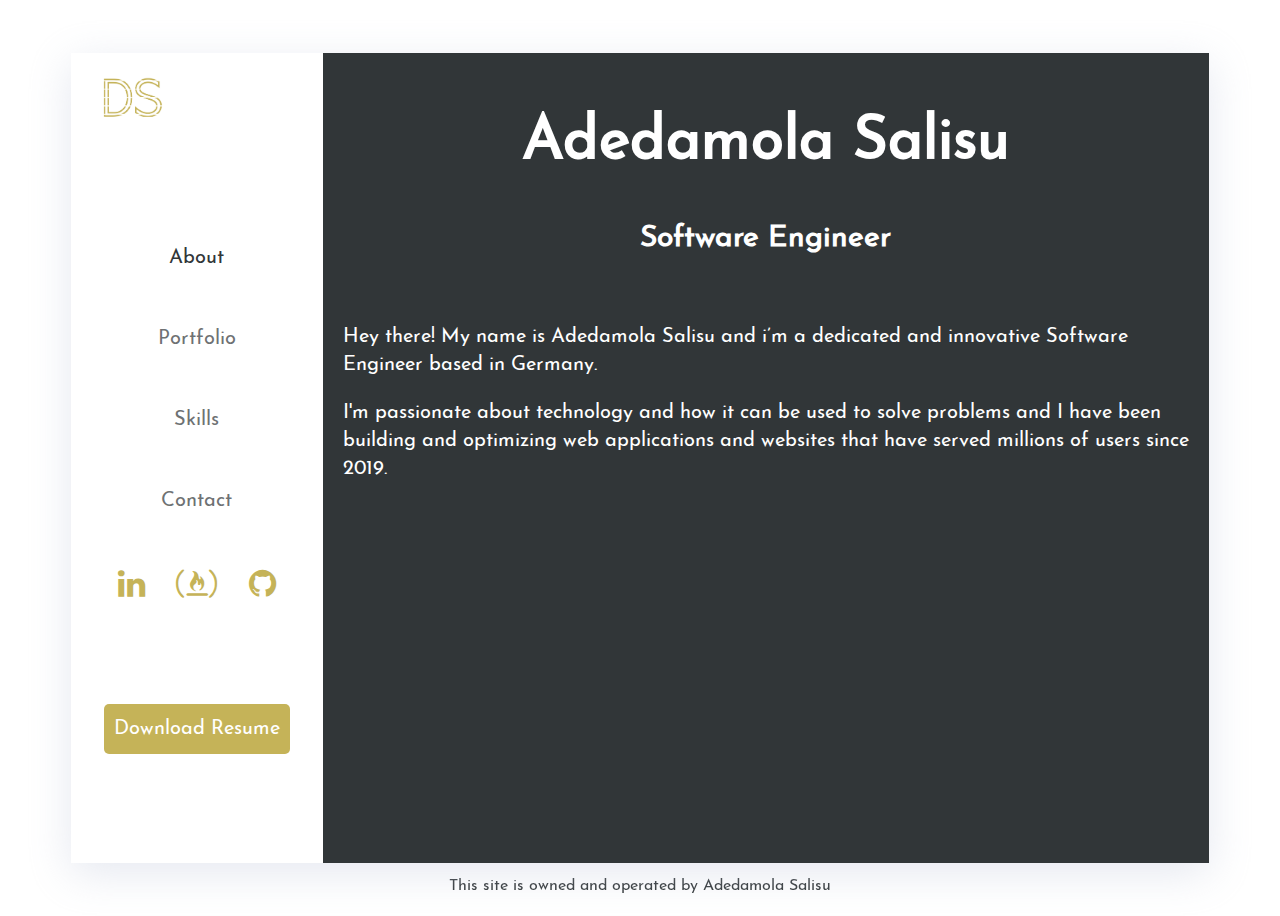
<file: index.html>
<!DOCTYPE html><html lang="en"> <head> <meta charset="UTF-8"/> <title>Adedamola Salisu's Portfolio Page!</title> <meta name="viewport" content="width=device-width,initial-scale=1.0"/> <meta http-equiv="X-UA-Compatible" content="ie=edge"/> <meta name="keywords" content="Software Engineer, Front End Developer, FrontEnd Developer, Web Developer, Back End Developer, Website, Website Builder, Affordable Website, Affordable Web Developer, Digital Marketer, Developer Germany, Germany, Berlin, Nigerian programmer"/> <meta name="description" content="Adedamola Salisu is a software engineer in Dusseldorf, Germany."/> <meta name="theme-color" content="#C5B358"/> <link rel="shortcut icon" type="image/png" href="img/DS_Logo-Icon.png"/> <link rel="canonical" href="https://damola.dev/"/> <link rel="stylesheet" type="text/css" href="css/site.min.css"/> <link rel="stylesheet preconnect" type="text/css" href="https://cdnjs.cloudflare.com/ajax/libs/font-awesome/4.7.0/css/font-awesome.min.css"/> </head> <body> <main class="main-card"> <nav class="main-card-nav"> <img src="img/DS Logo white Background.png" alt="Adedamola Salisu Logo"/> <ul class="main-card-nav-list"> <li class="main-card-nav-item"> <a tab="about" class="main-card-nav-link active-link" id="about-link" > About </a> </li><li class="main-card-nav-item portfolio-list-item"> <a tab="portfolio" class="main-card-nav-link portfolio-link" id="portfolio-link" > Portfolio </a> </li><li class="main-card-nav-item"> <a tab="skills" class="main-card-nav-link" id="skills-link"> Skills </a> </li><li class="main-card-nav-item"> <a tab="contact" class="main-card-nav-link" id="contact-link"> Contact </a> </li></ul> <section class="page-links"> <a class="page-link" href="https://www.linkedin.com/in/damola-salisu-350ba579/" target="_blank" title="Linkedin" rel="noreferrer" > <i class="fa fa-2x fa-linkedin"> </i> </a> <a class="page-link" href="https://www.freecodecamp.org/dsalz" target="_blank" title="FreeCodeCamp" rel="noreferrer" > <i class="fa fa-2x fa-free-code-camp"> </i> </a> <a class="page-link" href="https://github.com/Dsalz" target="_blank" title="Github" rel="noreferrer" > <i class="fa fa-2x fa-github"> </i> </a> </section> <a href="/new-assets/Damola%20Salisu%20CV.pdf" class="gold-btn resume-btn" id="dlowres" > Download Resume </a> </nav> <section class="main-card-info"> <article class="main-card-info-item active-tab about" id="about-tab"> <h1>Adedamola Salisu</h1> <h4 id="stuffido">Software Engineer</h4> <p> Hey there! My name is Adedamola Salisu and i’m a dedicated and innovative Software Engineer based in Germany. </p><p> I'm passionate about technology and how it can be used to solve problems and I have been building and optimizing web applications and websites that have served millions of users since 2019. </p></article> <article class="main-card-info-item portfolio" id="portfolio-tab"> <h1 class="main-card-info-header">Some of my work</h1> <hr class="gold-line"/> <a class="main-card-nav-link port" tab="portodigital"> PortoDigital </a> <a class="main-card-nav-link port" tab="tvmucho"> Tv Mucho </a> <a class="main-card-nav-link port" tab="bloks"> Bloks </a> <a class="main-card-nav-link port" tab="wsb"> WeSupportBusiness </a> <a class="main-card-nav-link port" tab="cryptolocally"> CryptoLocally </a> <a class="main-card-nav-link port" tab="blushup"> Blushup </a> <a class="main-card-nav-link port" tab="Thirdretail"> 3rd Retail </a> <a class="main-card-nav-link port" tab="mooncreative"> Moon Creative </a> <a class="main-card-nav-link port" tab="AuthorsHaven"> Authors Haven </a> <a class="main-card-nav-link port" tab="SansStitches"> Sans-Stitches </a> <a class="main-card-nav-link port" tab="ReachInfluencer"> ReachInfluencer </a> <a class="main-card-nav-link port" tab="yarns"> Yarns </a> <a class="main-card-nav-link port" tab="TBCA"> TBCA </a> <a class="main-card-nav-link port" tab="Valada"> Valada </a> <a class="main-card-nav-link port" tab="mediax"> MediaX </a> </article> <article class="main-card-info-item project" id="portodigital-tab"> <section class="project-image-section"> <div class="project-image-section-name"> <div> <h3 class="main-card-info-header">PortoDigital</h3> <hr class="gold-line"/> </div></div><div class="project-image-section-item"> <img src="./img/portodigital-img-1.png" alt="portodigital-img-1"/> </div><div class="project-image-section-item"> <img src="./img/portodigital-img-2.png" alt="portodigital-img-2"/> </div><div class="project-image-section-item"> <img src="./img/portodigital-img-3.png" alt="portodigital-img-3"/> </div></section> <section class="project-image-info"> <p> This is a platform for guiding tourists around the city of Porto. I worked on the frontend of this platform using React and Graphql </p><a tab="portfolio" class="main-card-nav-link portfolio-project-return-link" > <- Back to portfolio </a> <a href="https://mmt.portodigital.pt/" target="_blank" class="gold-btn" rel="noreferrer" > Visit Site </a> </section> </article> <article class="main-card-info-item project" id="tvmucho-tab"> <section class="project-image-section"> <div class="project-image-section-name"> <div> <h3 class="main-card-info-header">Tv Mucho</h3> <hr class="gold-line"/> </div></div><div class="project-image-section-item"> <img src="./img/tvmucho-img-1.png" alt="tvmucho-img-1"/> </div><div class="project-image-section-item"> <img src="./img/tvmucho-img-2.png" alt="tvmucho-img-2"/> </div><div class="project-image-section-item"> <img src="./img/tvmucho-img-3.png" alt="tvmucho-img-3"/> </div></section> <section class="project-image-info"> <p> This is a platform bringing Free-To-Air local TV to expats. I worked on the frontend team of the platform where we used Vue and Vuex. </p><a tab="portfolio" class="main-card-nav-link portfolio-project-return-link" > <- Back to portfolio </a> <a href="https://sat.tvmucho.com/" target="_blank" class="gold-btn" rel="noreferrer" > Visit Site </a> </section> </article> <article class="main-card-info-item project" id="bloks-tab"> <section class="project-image-section"> <div class="project-image-section-name"> <div> <h3 class="main-card-info-header">Bloks</h3> <hr class="gold-line"/> </div></div><div class="project-image-section-item"> <img src="./img/bloks-img-1.png" alt="bloks-img-1"/> </div><div class="project-image-section-item"> <img src="./img/bloks-img-2.png" alt="bloks-img-2"/> </div><div class="project-image-section-item"> <img src="./img/bloks-img-3.png" alt="bloks-img-3"/> </div></section> <section class="project-image-info"> <p> Worked on the frontend of this cryptocurrency platform using Vue and Vuex </p><a tab="portfolio" class="main-card-nav-link portfolio-project-return-link" > <- Back to portfolio </a> <a href="https://bloks.io" target="_blank" class="gold-btn" rel="noreferrer" > Visit Site </a> </section> </article> <article class="main-card-info-item project" id="wsb-tab"> <section class="project-image-section"> <div class="project-image-section-name"> <div> <h3 class="main-card-info-header">WeSupportBusiness</h3> <hr class="gold-line"/> </div></div><div class="project-image-section-item"> <img src="./img/wsb-img-1.png" alt="wsb-img-1"/> </div><div class="project-image-section-item"> <img src="./img/wsb-img-2.png" alt="wsb-img-2"/> </div><div class="project-image-section-item"> <img src="./img/wsb-img-3.png" alt="wsb-img-3"/> </div></section> <section class="project-image-info"> <p> I Worked on the frontend of this platform which was built to help businesses get cash inflow during the COVID-19 pandemic using React and Redux </p><a tab="portfolio" class="main-card-nav-link portfolio-project-return-link"> <- Back to portfolio </a> <a href="https://wesupport.business" target="_blank" class="gold-btn" rel="noreferrer"> Visit Site </a> </section> </article> <article class="main-card-info-item project" id="blushup-tab"> <section class="project-image-section"> <div class="project-image-section-name"> <div> <h3 class="main-card-info-header">Blushup</h3> <hr class="gold-line"/> </div></div><div class="project-image-section-item"> <img src="./img/blushup-img-1.png" alt="blushup-img-1"/> </div><div class="project-image-section-item"> <img src="./img/blushup-img-2.png" alt="blushup-img-2"/> </div><div class="project-image-section-item"> <img src="./img/blushup-img-3.png" alt="blushup-img-3"/> </div></section> <section class="project-image-info"> <p> Built out the frontend for this platform that aims to help users book makeup appointments online using React and used Redux for state management </p><a tab="portfolio" class="main-card-nav-link portfolio-project-return-link"> <- Back to portfolio </a> <a href="https://blushup.com" target="_blank" class="gold-btn" rel="noreferrer" > Visit Site </a> </section> </article> <article class="main-card-info-item project" id="cryptolocally-tab"> <section class="project-image-section"> <div class="project-image-section-name"> <div> <h3 class="main-card-info-header">CryptoLocally</h3> <hr class="gold-line"/> </div></div><div class="project-image-section-item"> <img src="./img/eos-locally-img-1.png" alt="eos-locally-img-1"/> </div><div class="project-image-section-item"> <img src="./img/eos-locally-img-2.png" alt="eos-locally-img-2"/> </div><div class="project-image-section-item"> <img src="./img/eos-locally-img-3.png" alt="eos-locally-img-3"/> </div></section> <section class="project-image-info"> <p> Worked on the frontend of this crypto P2P trading platform using Vue and used Prismic as the blog engine </p><a tab="portfolio" class="main-card-nav-link portfolio-project-return-link"> <- Back to portfolio </a> <a href="https://cryptolocally.com/" target="_blank" class="gold-btn" rel="noreferrer" > Visit Site </a> </section> </article> <article class="main-card-info-item project" id="mooncreative-tab"> <section class="project-image-section"> <div class="project-image-section-name"> <div> <h3 class="main-card-info-header">Moon Creative</h3> <hr class="gold-line"/> </div></div><div class="project-image-section-item"> <img src="./img/moon-creative-img-1.png" alt="moon-creative-img-1"/> </div><div class="project-image-section-item"> <img src="./img/moon-creative-img-2.png" alt="moon-creative-img-2"/> </div><div class="project-image-section-item"> <img src="./img/moon-creative-img-3.png" alt="moon-creative-img-3"/> </div></section> <section class="project-image-info"> <p> Worked on this platform using HTML, CSS and Javascript </p><a tab="portfolio" class="main-card-nav-link portfolio-project-return-link"> <- Back to portfolio </a> <a href="https://www.mooncreativelab.com/" target="_blank" class="gold-btn" rel="noreferrer" > Visit Site </a> </section> </article> <article class="main-card-info-item project" id="AuthorsHaven-tab"> <section class="project-image-section"> <div class="project-image-section-name"> <div> <h3 class="main-card-info-header">Authors Haven</h3> <hr class="gold-line"/> </div></div><div class="project-image-section-item"> <img src="./img/AuthorsHaven Landing.png" alt="authorshaven-img-1"/> </div><div class="project-image-section-item"> <img src="./img/AuthorsHaven Dashboard.png" alt="authorshaven-img-2"/> </div><div class="project-image-section-item"> <img src="./img/AuthorsHaven Article.png" alt="authorshaven-img-3"/> </div></section> <section class="project-image-info"> <p> Worked on the development team where I designed a lot of the user interface, coded the front end with React/Redux and the backend with Node, Express and PostgreSQL </p><a tab="portfolio" class="main-card-nav-link portfolio-project-return-link"> <- Back to portfolio </a> <a href="https://authorshaven-client.herokuapp.com" target="_blank" class="gold-btn" rel="noreferrer" > Visit Site </a> </section> </article> <article class="main-card-info-item project" id="ReachInfluencer-tab"> <section class="project-image-section"> <div class="project-image-section-name"> <div> <h3 class="main-card-info-header">ReachInfluencer</h3> <hr class="gold-line"/> </div></div><div class="project-image-section-item"> <img src="./img/ReachInflencer Login.png" alt="reachinfluencer-img-1"/> </div><div class="project-image-section-item"> <img src="./img/ReachInflencer Dashboard.png" alt="reachinfluencer-img-2"/> </div><div class="project-image-section-item"> <img src="./img/ReachInflencer Messaging.png" alt="reachinfluencer-img-3"/> </div></section> <section class="project-image-info"> <p> Built the user interface for the platform using Nuxtjs (a vue framework) and used Vuex for state management </p><a tab="portfolio" class="main-card-nav-link portfolio-project-return-link"> <- Back to portfolio </a> <a href="https://project-famzing.herokuapp.com" target="_blank" class="gold-btn" rel="noreferrer" > Visit Site </a> </section> </article> <article class="main-card-info-item project" id="mediax-tab"> <section class="project-image-section"> <div class="project-image-section-name"> <div> <h3 class="main-card-info-header">MediaX</h3> <hr class="gold-line"/> </div></div><div class="project-image-section-item"> <img src="./img/MediaX Landing.jpg" alt="mediax-img-1"/> </div><div class="project-image-section-item"> <img src="./img/MediaX Login.jpg" alt="mediax-img-2"/> </div><div class="project-image-section-item"> <img src="./img/MediaX Dashboard.jpg" alt="mediax-img-3"/> </div></section> <section class="project-image-info"> <p> Built the backend of the platform using ASP.Net MVC and worked with the front end team to build a lot of the user interface using SASS, ES6 Javascript and Html </p><a tab="portfolio" class="main-card-nav-link portfolio-project-return-link"> <- Back to portfolio </a> <a href="http://mediaexafrica.com" target="_blank" class="gold-btn" rel="noreferrer" > Visit Site </a> </section> </article> <article class="main-card-info-item project" id="yarns-tab"> <section class="project-image-section"> <div class="project-image-section-name"> <div> <h3 class="main-card-info-header">Yarns</h3> <hr class="gold-line"/> </div></div><div class="project-image-section-item"> <img src="./img/Yarns Landing DayMode.jpg" alt="yarns-img-1"/> </div><div class="project-image-section-item"> <img src="./img/Yarns NightMode.jpg" alt="yarns-img-2"/> </div><div class="project-image-section-item"> <img src="./img/Yarns Room.jpg" alt="yarns-img-3"/> </div></section> <section class="project-image-info"> <p> Built this forums website using React and Redux for the user interface, Node and Express for the server side logic and Mongo DB for storage </p><a tab="portfolio" class="main-card-nav-link portfolio-project-return-link"> <- Back to portfolio </a> <a href="https://yarn-s.herokuapp.com" target="_blank" class="gold-btn" rel="noreferrer" > Visit Site </a> </section> </article> <article class="main-card-info-item project" id="SansStitches-tab"> <section class="project-image-section"> <div class="project-image-section-name"> <div> <h3 class="main-card-info-header">Sans-Stitches</h3> <hr class="gold-line"/> </div></div><div class="project-image-section-item"> <img src="./img/Sans-Stitches Landing.jpg" alt="SansStitches-img-1"/> </div><div class="project-image-section-item"> <img src="./img/Sans-Stitches Dashboard.jpeg" alt="SansStitches-img-2"/> </div><div class="project-image-section-item"> <img src="./img/Sans-Stitches record details.jpeg" alt="SansStitches-img-3"/> </div></section> <section class="project-image-info"> <p> Built a platform for reporting corruption and grievances to the government using React and Redux for the front end and Node & Express for writing the APIs. PostgreSQL used for data persistence. </p><a tab="portfolio" class="main-card-nav-link portfolio-project-return-link"> <- Back to portfolio </a> <a href="https://sans-stitches-react.herokuapp.com" target="_blank" class="gold-btn" rel="noreferrer" > Visit Site </a> </section> </article> <article class="main-card-info-item project" id="Valada-tab"> <section class="project-image-section"> <div class="project-image-section-name"> <div> <h3 class="main-card-info-header">Valada Hotels</h3> <hr class="gold-line"/> </div></div><div class="project-image-section-item"> <img src="./img/Valada Landing.png" alt="valada-img-1"/> </div><div class="project-image-section-item"> <img src="./img/Valada Contact.png" alt="valada-img-2"/> </div><div class="project-image-section-item"> <img src="./img/Valada Rooms.png" alt="valada-img-3"/> </div></section> <section class="project-image-info"> <p> Built the user interface for the platform using HTML, CSS and Javascript </p><a tab="portfolio" class="main-card-nav-link portfolio-project-return-link"> <- Back to portfolio </a> <a href="http://valadahotels.com" target="_blank" class="gold-btn" rel="noreferrer" > Visit Site </a> </section> </article> <article class="main-card-info-item project" id="Thirdretail-tab"> <section class="project-image-section"> <div class="project-image-section-name"> <div> <h3 class="main-card-info-header">3rd Retail</h3> <hr class="gold-line"/> </div></div><div class="project-image-section-item"> <img src="./img/3rdRetail Landing.jpg" alt="3rdretail-img-1"/> </div><div class="project-image-section-item"> <img src="./img/3rd Retail SignUp.jpg" alt="3rdretail-img-2"/> </div><div class="project-image-section-item"> <img src="./img/3rd Retail Resellers.jpg" alt="3rdretail-img-3"/> </div></section> <section class="project-image-info"> <p> Worked on a team of front-end developers to build the user interface for the platform using HTML, SASS, Bootstrap and Javascript </p><a tab="portfolio" class="main-card-nav-link portfolio-project-return-link"> <- Back to portfolio </a> <a href="https://3rdretailafrica.com" target="_blank" class="gold-btn" rel="noreferrer" > Visit Site </a> </section> </article> <article class="main-card-info-item project" id="TBCA-tab"> <section class="project-image-section"> <div class="project-image-section-name"> <div> <h3 class="main-card-info-header">TBCA</h3> <hr class="gold-line"/> </div></div><div class="project-image-section-item"> <img src="./img/TBCA Landing.png" alt="TBCA-img-1"/> </div><div class="project-image-section-item"> <img src="./img/TBCA Dashboard.png" alt="TBCA-img-2"/> </div><div class="project-image-section-item"> <img src="./img/TBCA Signup.png" alt="TBCA-img-3"/> </div></section> <section class="project-image-info"> <p> Worked on the back end logic for the platform using Node, Express and MongoDB </p><a tab="portfolio" class="main-card-nav-link portfolio-project-return-link"> <- Back to portfolio </a> <a href="http://tbca.co" target="_blank" class="gold-btn" rel="noreferrer" > Visit Site </a> </section> </article> <article class="main-card-info-item skills" id="skills-tab"> <h1 class="main-card-info-header">Skills</h1> <hr class="gold-line"/> <section class="skill-section"> <h3>Front End Web Development</h3> <div class="skill-section-skills"> <span>HTML</span> <span>CSS</span> <span>SASS</span> <span>LESS</span> <span>Bootstrap</span> <span>Javascript</span> <span>Typescript</span> <span>Jquery</span> <span>React</span> <span>React Native</span> <span>Redux</span> <span>Vue</span> <span>Vuex</span> <span>Nuxt</span> <span>Next</span> </div></section> <section class="skill-section"> <h3>Back End Web Development</h3> <div class="skill-section-skills"> <span>C#</span> <span>ASP.Net MVC</span> <span>Node</span> <span>Express</span> <span>RESTful API</span> <span>Graph QL</span> <span>Mongo DB</span> <span>PostgreSQL</span> <span>MSSQL</span> <span>MYSQL</span> </div></section> <section class="skill-section"> <h3>Web/Graphics Design</h3> <div class="skill-section-skills"> <span>Sketch</span> <span>Illustrator</span> <span>Photoshop</span> <span>Adobe XD</span> <span>Figma</span> </div></section> <section class="skill-section"> <h3>CI/CD and Testing</h3> <div class="skill-section-skills"> <span>Travis CI</span> <span>Circle CI</span> <span>Heroku</span> <span>Netlify</span> <span>Mocha</span> <span>Chai</span> <span>Jasmine</span> <span>Jest</span> <span>Enzyme</span> </div></section> </article> <article class="main-card-info-item contact" id="contact-tab"> <h1 class="main-card-info-header">Contact</h1> <hr class="gold-line"/> <p>Want to contact me?</p><p>Lets have a chat</p><a class="contact-card" href="mailto:salisu.damola@yahoo.com"> <i class="fa fa-2x fa-envelope"></i> <p>salisu.damola@yahoo.com</p></a> <a class="contact-card" href="tel:+4915738138598"> <i class="fa fa-2x fa-phone"></i> <p>+4915738138598</p></a> </article> </section> <p class="site-disclaimer">This site is owned and operated by Adedamola Salisu</p></main> <script src="js/site.min.js"></script> </body></html>
</file>
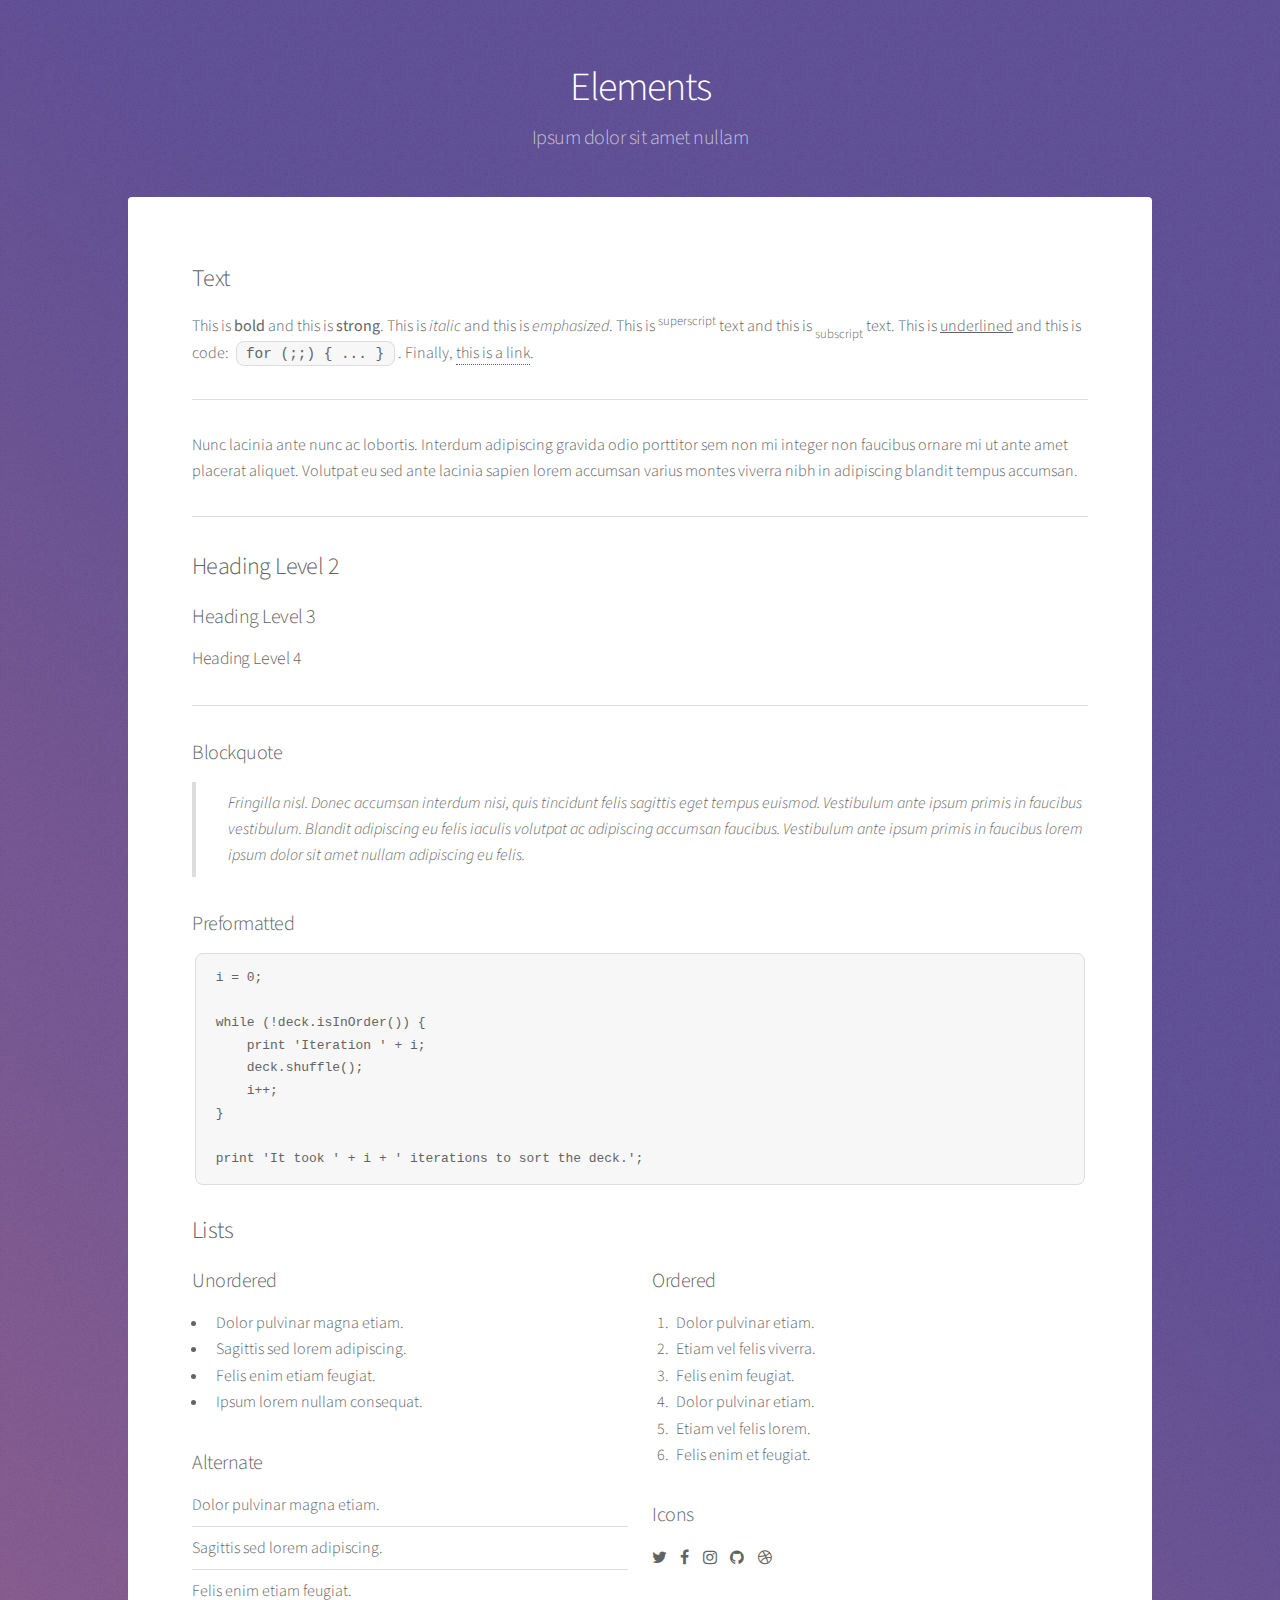
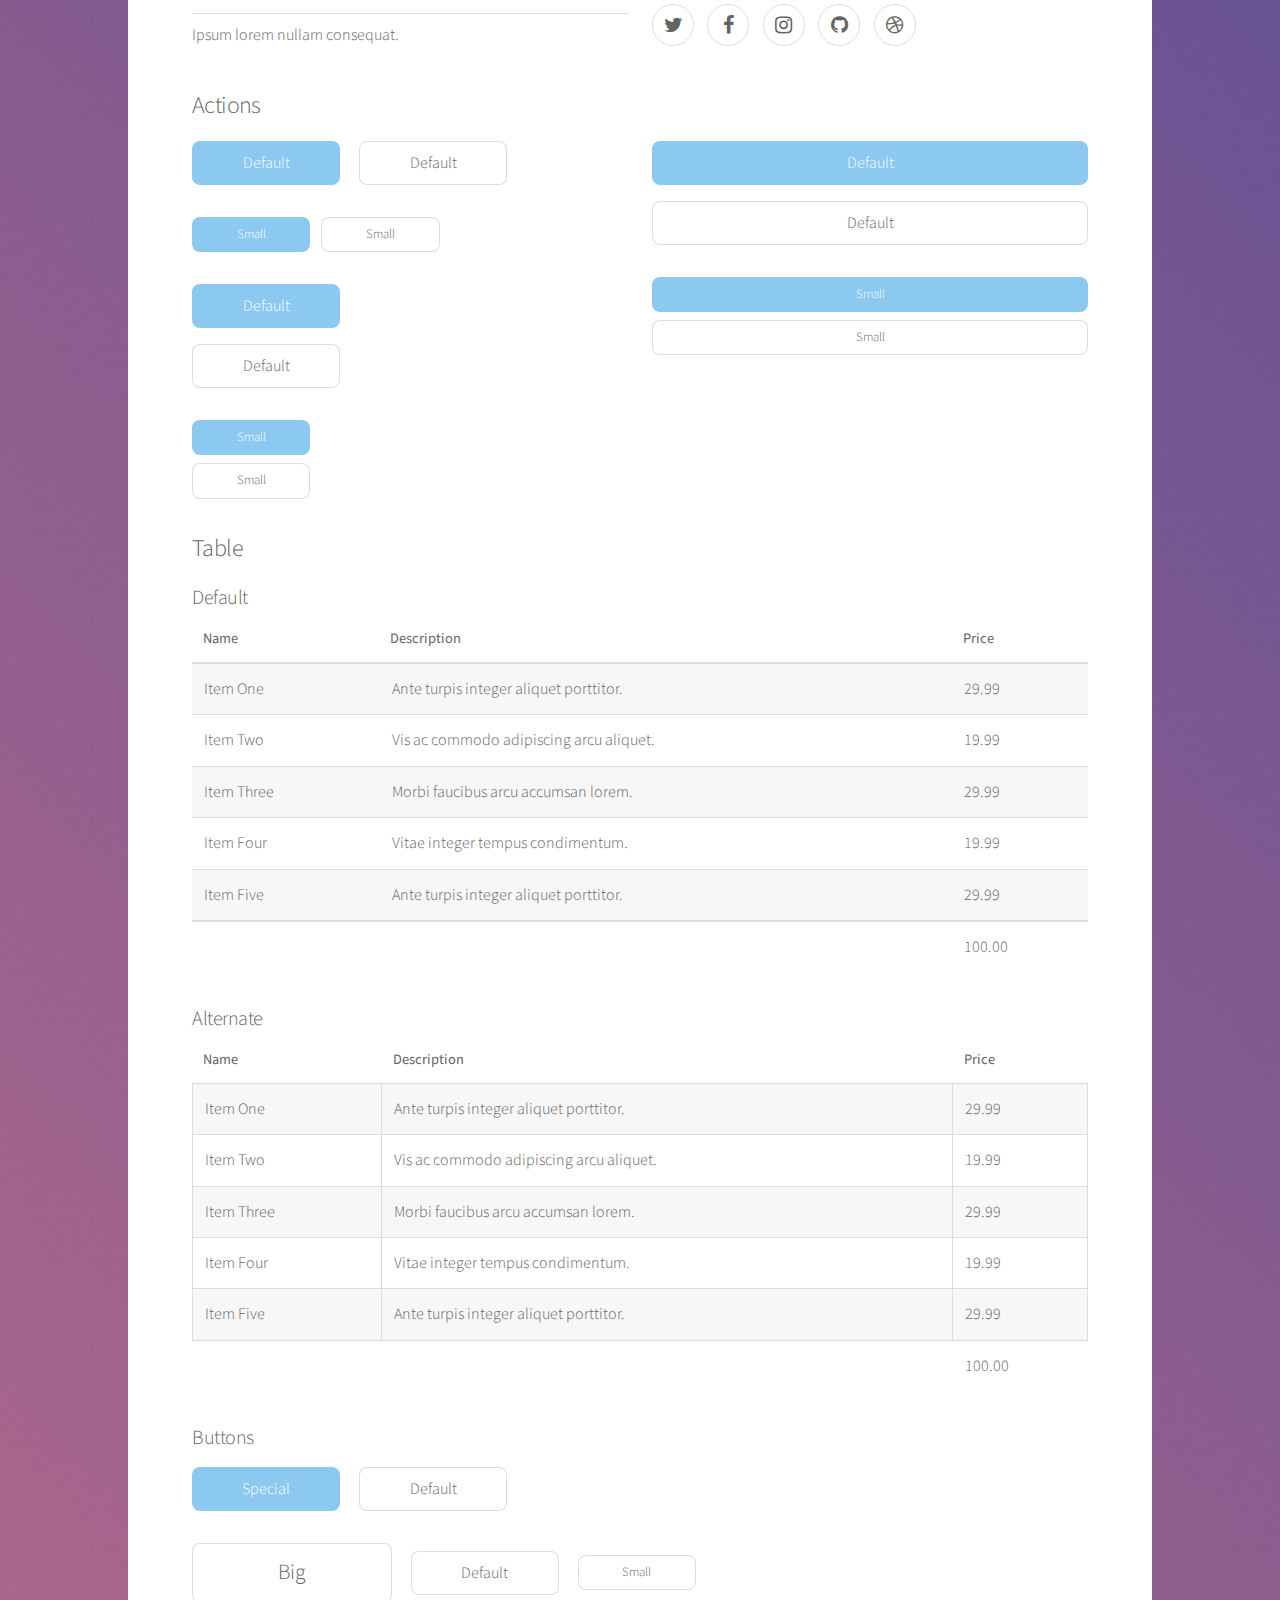
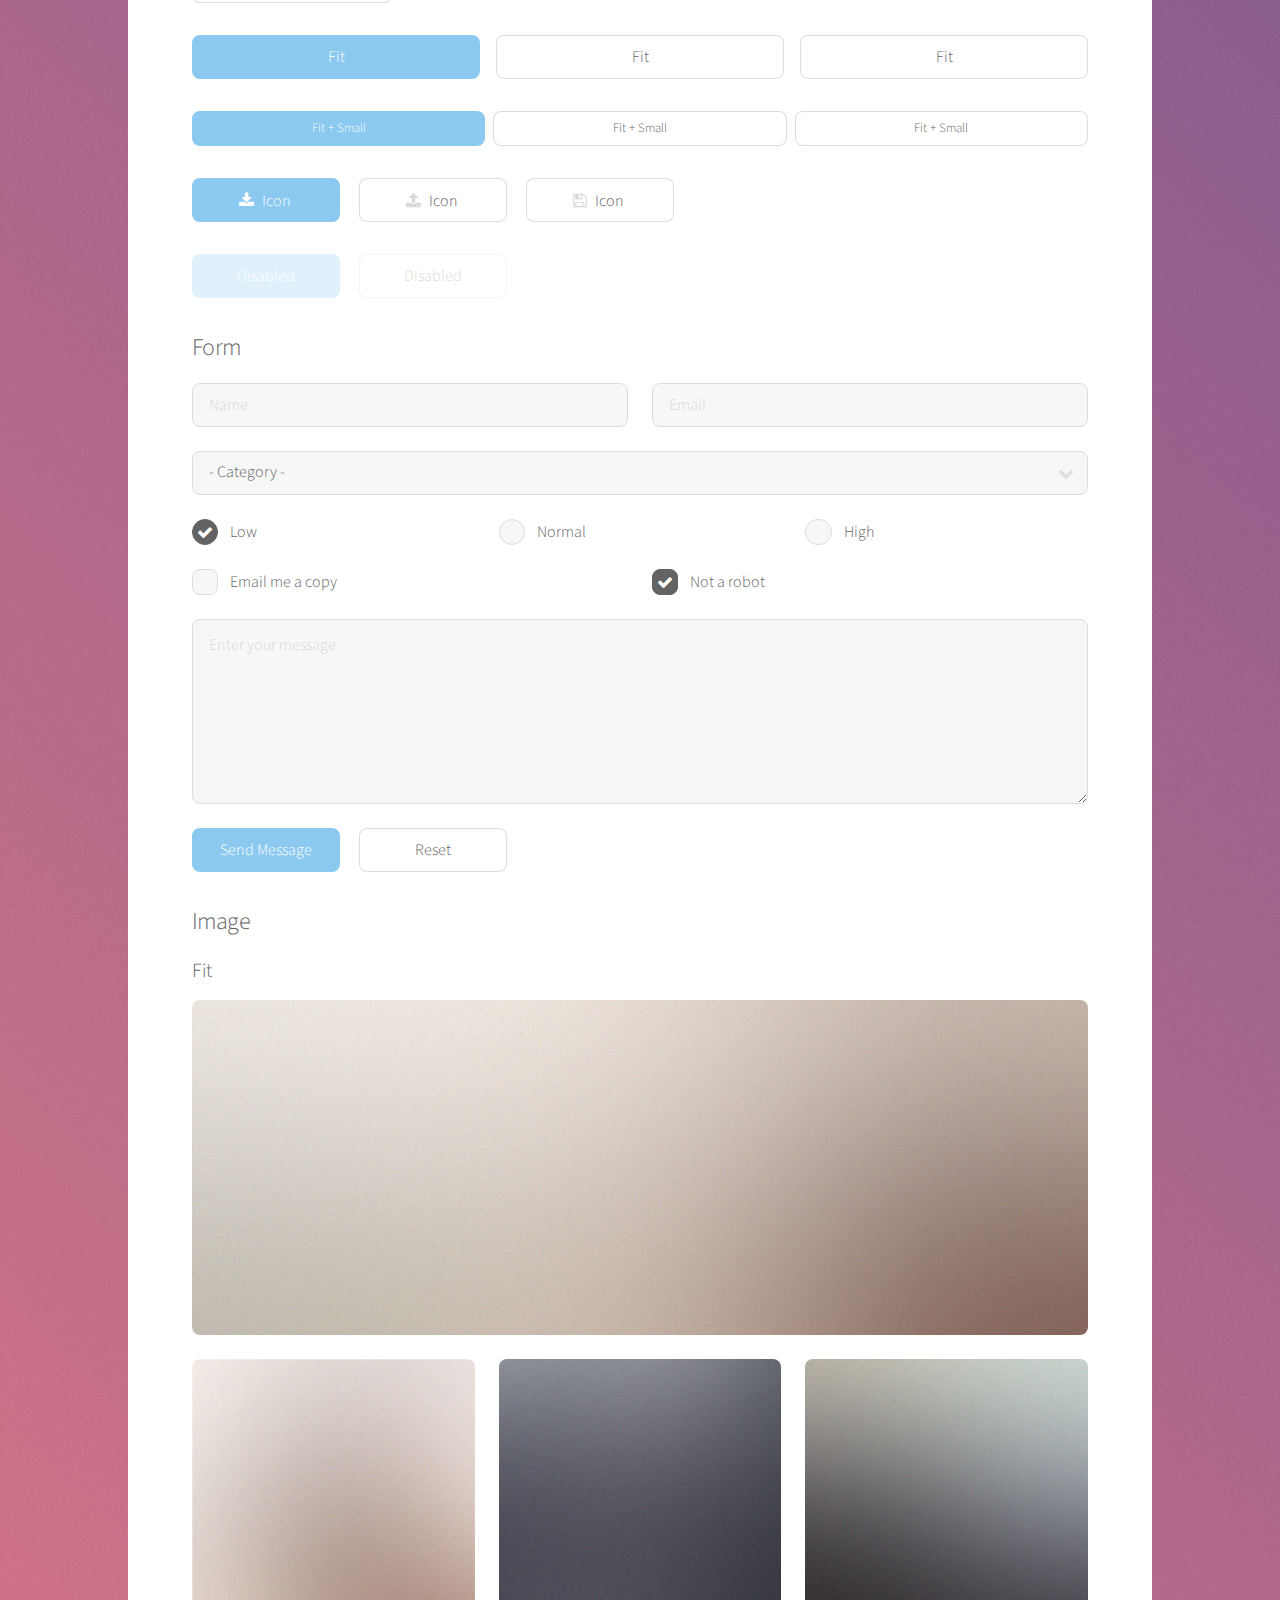
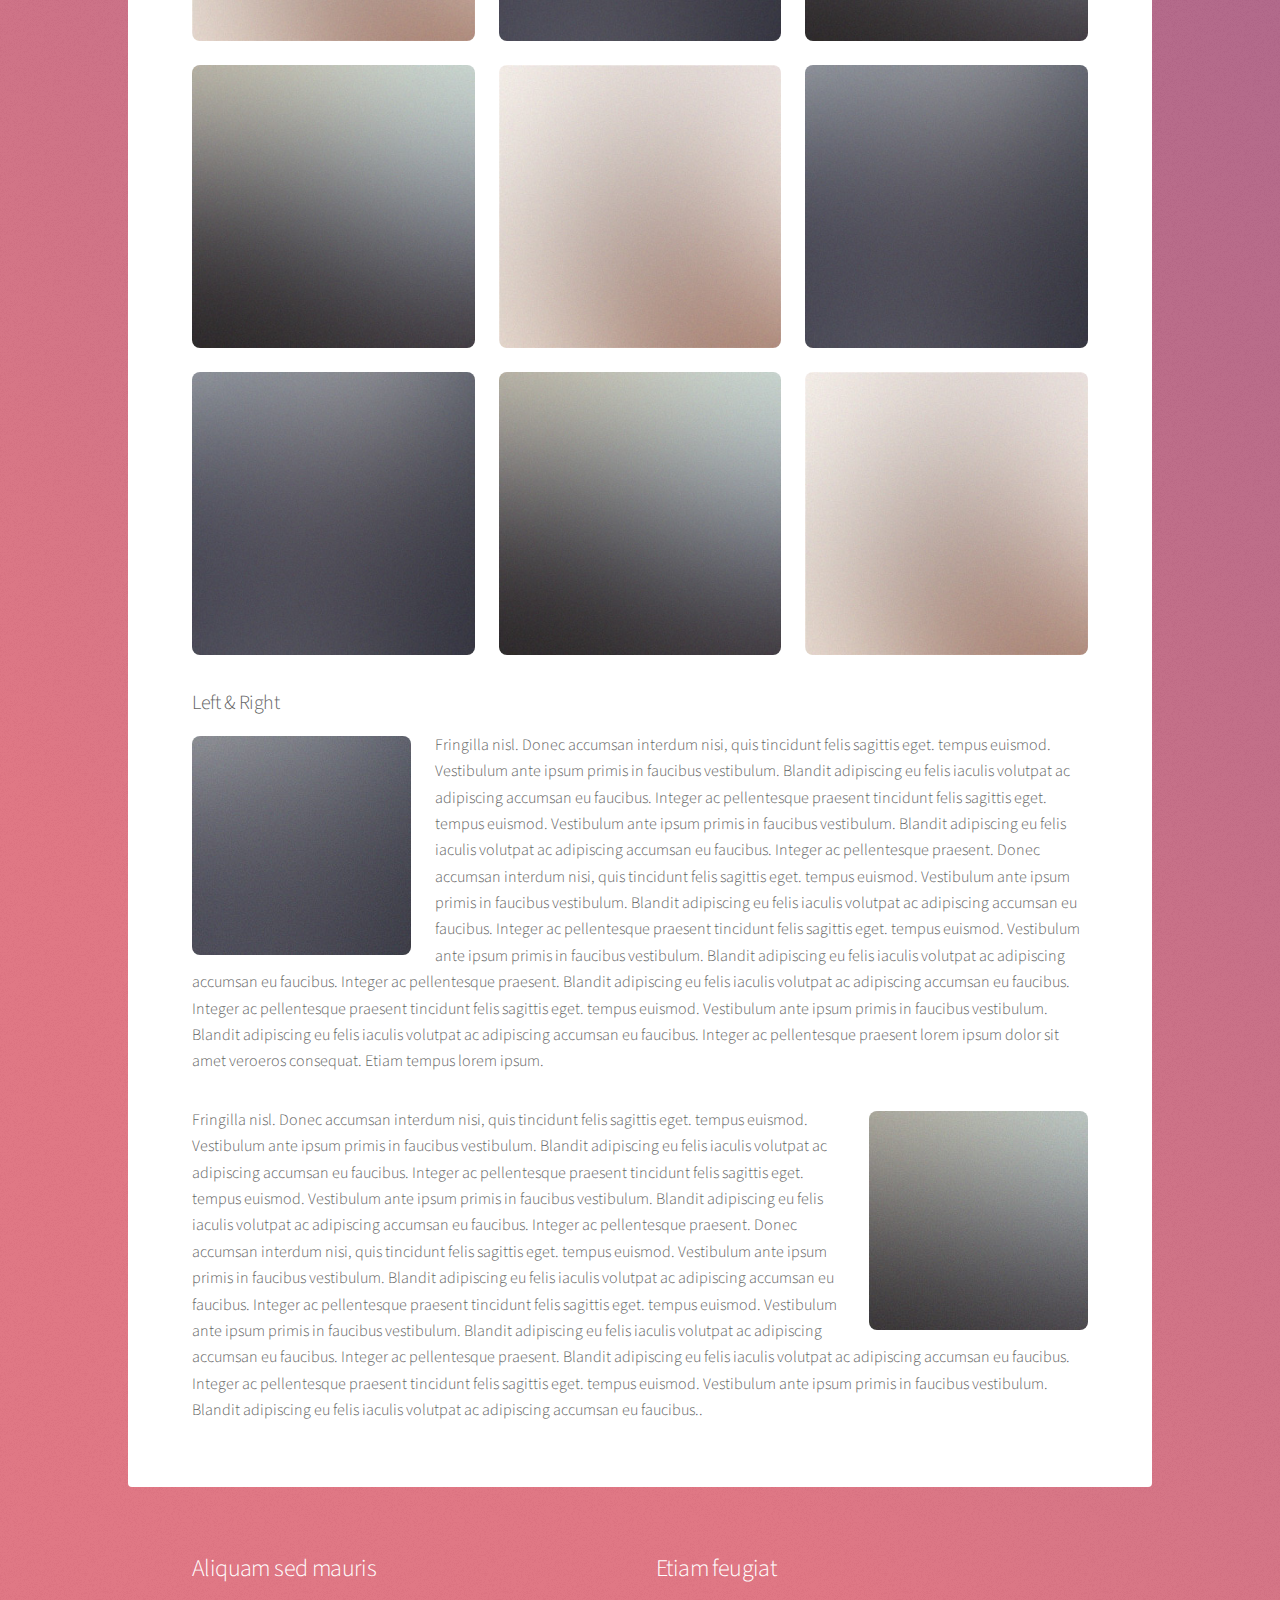
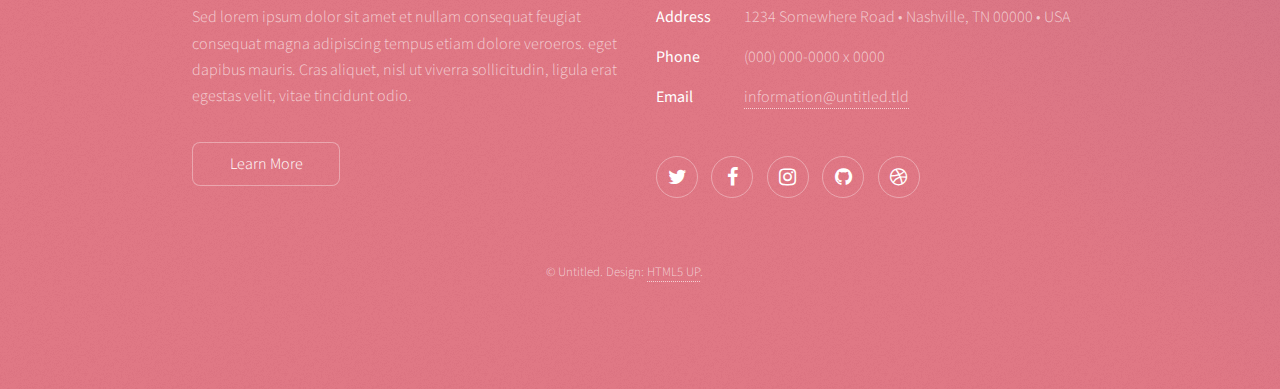
<file: elements.html>
<!DOCTYPE HTML>
<!--
	Stellar by HTML5 UP
	html5up.net | @ajlkn
	Free for personal and commercial use under the CCA 3.0 license (html5up.net/license)
-->
<html>
	<head>
		<title>Elements - Stellar by HTML5 UP</title>
		<meta charset="utf-8" />
		<meta name="viewport" content="width=device-width, initial-scale=1" />
		<!--[if lte IE 8]><script src="assets/js/ie/html5shiv.js"></script><![endif]-->
		<link rel="stylesheet" href="assets/css/main.css" />
		<!--[if lte IE 9]><link rel="stylesheet" href="assets/css/ie9.css" /><![endif]-->
		<!--[if lte IE 8]><link rel="stylesheet" href="assets/css/ie8.css" /><![endif]-->
	</head>
	<body>

		<!-- Wrapper -->
			<div id="wrapper">

				<!-- Header -->
					<header id="header">
						<h1>Elements</h1>
						<p>Ipsum dolor sit amet nullam</p>
					</header>

				<!-- Main -->
					<div id="main">

						<!-- Content -->
							<section id="content" class="main">

								<!-- Text -->
									<section>
										<h2>Text</h2>
										<p>This is <b>bold</b> and this is <strong>strong</strong>. This is <i>italic</i> and this is <em>emphasized</em>.
										This is <sup>superscript</sup> text and this is <sub>subscript</sub> text.
										This is <u>underlined</u> and this is code: <code>for (;;) { ... }</code>. Finally, <a href="#">this is a link</a>.</p>
										<hr />
										<p>Nunc lacinia ante nunc ac lobortis. Interdum adipiscing gravida odio porttitor sem non mi integer non faucibus ornare mi ut ante amet placerat aliquet. Volutpat eu sed ante lacinia sapien lorem accumsan varius montes viverra nibh in adipiscing blandit tempus accumsan.</p>
										<hr />
										<h2>Heading Level 2</h2>
										<h3>Heading Level 3</h3>
										<h4>Heading Level 4</h4>
										<hr />
										<h3>Blockquote</h3>
										<blockquote>Fringilla nisl. Donec accumsan interdum nisi, quis tincidunt felis sagittis eget tempus euismod. Vestibulum ante ipsum primis in faucibus vestibulum. Blandit adipiscing eu felis iaculis volutpat ac adipiscing accumsan faucibus. Vestibulum ante ipsum primis in faucibus lorem ipsum dolor sit amet nullam adipiscing eu felis.</blockquote>
										<h3>Preformatted</h3>
										<pre><code>i = 0;

while (!deck.isInOrder()) {
    print 'Iteration ' + i;
    deck.shuffle();
    i++;
}

print 'It took ' + i + ' iterations to sort the deck.';</code></pre>
									</section>

								<!-- Lists -->
									<section>
										<h2>Lists</h2>
										<div class="row">
											<div class="6u 12u$(medium)">
												<h3>Unordered</h3>
												<ul>
													<li>Dolor pulvinar magna etiam.</li>
													<li>Sagittis sed lorem adipiscing.</li>
													<li>Felis enim etiam feugiat.</li>
													<li>Ipsum lorem nullam consequat.</li>
												</ul>
												<h3>Alternate</h3>
												<ul class="alt">
													<li>Dolor pulvinar magna etiam.</li>
													<li>Sagittis sed lorem adipiscing.</li>
													<li>Felis enim etiam feugiat.</li>
													<li>Ipsum lorem nullam consequat.</li>
												</ul>
											</div>
											<div class="6u$ 12u$(medium)">
												<h3>Ordered</h3>
												<ol>
													<li>Dolor pulvinar etiam.</li>
													<li>Etiam vel felis viverra.</li>
													<li>Felis enim feugiat.</li>
													<li>Dolor pulvinar etiam.</li>
													<li>Etiam vel felis lorem.</li>
													<li>Felis enim et feugiat.</li>
												</ol>
												<h3>Icons</h3>
												<ul class="icons">
													<li><a href="#" class="icon fa-twitter"><span class="label">Twitter</span></a></li>
													<li><a href="#" class="icon fa-facebook"><span class="label">Facebook</span></a></li>
													<li><a href="#" class="icon fa-instagram"><span class="label">Instagram</span></a></li>
													<li><a href="#" class="icon fa-github"><span class="label">GitHub</span></a></li>
													<li><a href="#" class="icon fa-dribbble"><span class="label">Dribbble</span></a></li>
												</ul>
												<ul class="icons">
													<li><a href="#" class="icon alt fa-twitter"><span class="label">Twitter</span></a></li>
													<li><a href="#" class="icon alt fa-facebook"><span class="label">Facebook</span></a></li>
													<li><a href="#" class="icon alt fa-instagram"><span class="label">Instagram</span></a></li>
													<li><a href="#" class="icon alt fa-github"><span class="label">GitHub</span></a></li>
													<li><a href="#" class="icon alt fa-dribbble"><span class="label">Dribbble</span></a></li>
												</ul>
											</div>
										</div>
										<h2>Actions</h2>
										<div class="row">
											<div class="6u 12u$(medium)">
												<ul class="actions">
													<li><a href="#" class="button special">Default</a></li>
													<li><a href="#" class="button">Default</a></li>
												</ul>
												<ul class="actions small">
													<li><a href="#" class="button special small">Small</a></li>
													<li><a href="#" class="button small">Small</a></li>
												</ul>
												<ul class="actions vertical">
													<li><a href="#" class="button special">Default</a></li>
													<li><a href="#" class="button">Default</a></li>
												</ul>
												<ul class="actions vertical small">
													<li><a href="#" class="button special small">Small</a></li>
													<li><a href="#" class="button small">Small</a></li>
												</ul>
											</div>
											<div class="6u 12u$(medium)">
												<ul class="actions vertical">
													<li><a href="#" class="button special fit">Default</a></li>
													<li><a href="#" class="button fit">Default</a></li>
												</ul>
												<ul class="actions vertical small">
													<li><a href="#" class="button special small fit">Small</a></li>
													<li><a href="#" class="button small fit">Small</a></li>
												</ul>
											</div>
										</div>
									</section>

								<!-- Table -->
									<section>
										<h2>Table</h2>
										<h3>Default</h3>
										<div class="table-wrapper">
											<table>
												<thead>
													<tr>
														<th>Name</th>
														<th>Description</th>
														<th>Price</th>
													</tr>
												</thead>
												<tbody>
													<tr>
														<td>Item One</td>
														<td>Ante turpis integer aliquet porttitor.</td>
														<td>29.99</td>
													</tr>
													<tr>
														<td>Item Two</td>
														<td>Vis ac commodo adipiscing arcu aliquet.</td>
														<td>19.99</td>
													</tr>
													<tr>
														<td>Item Three</td>
														<td> Morbi faucibus arcu accumsan lorem.</td>
														<td>29.99</td>
													</tr>
													<tr>
														<td>Item Four</td>
														<td>Vitae integer tempus condimentum.</td>
														<td>19.99</td>
													</tr>
													<tr>
														<td>Item Five</td>
														<td>Ante turpis integer aliquet porttitor.</td>
														<td>29.99</td>
													</tr>
												</tbody>
												<tfoot>
													<tr>
														<td colspan="2"></td>
														<td>100.00</td>
													</tr>
												</tfoot>
											</table>
										</div>

										<h3>Alternate</h3>
										<div class="table-wrapper">
											<table class="alt">
												<thead>
													<tr>
														<th>Name</th>
														<th>Description</th>
														<th>Price</th>
													</tr>
												</thead>
												<tbody>
													<tr>
														<td>Item One</td>
														<td>Ante turpis integer aliquet porttitor.</td>
														<td>29.99</td>
													</tr>
													<tr>
														<td>Item Two</td>
														<td>Vis ac commodo adipiscing arcu aliquet.</td>
														<td>19.99</td>
													</tr>
													<tr>
														<td>Item Three</td>
														<td> Morbi faucibus arcu accumsan lorem.</td>
														<td>29.99</td>
													</tr>
													<tr>
														<td>Item Four</td>
														<td>Vitae integer tempus condimentum.</td>
														<td>19.99</td>
													</tr>
													<tr>
														<td>Item Five</td>
														<td>Ante turpis integer aliquet porttitor.</td>
														<td>29.99</td>
													</tr>
												</tbody>
												<tfoot>
													<tr>
														<td colspan="2"></td>
														<td>100.00</td>
													</tr>
												</tfoot>
											</table>
										</div>
									</section>

								<!-- Buttons -->
									<section>
										<h3>Buttons</h3>
										<ul class="actions">
											<li><a href="#" class="button special">Special</a></li>
											<li><a href="#" class="button">Default</a></li>
										</ul>
										<ul class="actions">
											<li><a href="#" class="button big">Big</a></li>
											<li><a href="#" class="button">Default</a></li>
											<li><a href="#" class="button small">Small</a></li>
										</ul>
										<ul class="actions fit">
											<li><a href="#" class="button special fit">Fit</a></li>
											<li><a href="#" class="button fit">Fit</a></li>
											<li><a href="#" class="button fit">Fit</a></li>
										</ul>
										<ul class="actions fit small">
											<li><a href="#" class="button special fit small">Fit + Small</a></li>
											<li><a href="#" class="button fit small">Fit + Small</a></li>
											<li><a href="#" class="button fit small">Fit + Small</a></li>
										</ul>
										<ul class="actions">
											<li><a href="#" class="button special icon fa-download">Icon</a></li>
											<li><a href="#" class="button icon fa-upload">Icon</a></li>
											<li><a href="#" class="button icon fa-save">Icon</a></li>
										</ul>
										<ul class="actions">
											<li><span class="button special disabled">Disabled</span></li>
											<li><span class="button disabled">Disabled</span></li>
										</ul>
									</section>

								<!-- Form -->
									<section>
										<h2>Form</h2>
										<form method="post" action="#">
											<div class="row uniform">
												<div class="6u 12u$(xsmall)">
													<input type="text" name="demo-name" id="demo-name" value="" placeholder="Name" />
												</div>
												<div class="6u$ 12u$(xsmall)">
													<input type="email" name="demo-email" id="demo-email" value="" placeholder="Email" />
												</div>
												<div class="12u$">
													<div class="select-wrapper">
														<select name="demo-category" id="demo-category">
															<option value="">- Category -</option>
															<option value="1">Manufacturing</option>
															<option value="1">Shipping</option>
															<option value="1">Administration</option>
															<option value="1">Human Resources</option>
														</select>
													</div>
												</div>
												<div class="4u 12u$(small)">
													<input type="radio" id="demo-priority-low" name="demo-priority" checked>
													<label for="demo-priority-low">Low</label>
												</div>
												<div class="4u 12u$(small)">
													<input type="radio" id="demo-priority-normal" name="demo-priority">
													<label for="demo-priority-normal">Normal</label>
												</div>
												<div class="4u$ 12u$(small)">
													<input type="radio" id="demo-priority-high" name="demo-priority">
													<label for="demo-priority-high">High</label>
												</div>
												<div class="6u 12u$(small)">
													<input type="checkbox" id="demo-copy" name="demo-copy">
													<label for="demo-copy">Email me a copy</label>
												</div>
												<div class="6u$ 12u$(small)">
													<input type="checkbox" id="demo-human" name="demo-human" checked>
													<label for="demo-human">Not a robot</label>
												</div>
												<div class="12u$">
													<textarea name="demo-message" id="demo-message" placeholder="Enter your message" rows="6"></textarea>
												</div>
												<div class="12u$">
													<ul class="actions">
														<li><input type="submit" value="Send Message" class="special" /></li>
														<li><input type="reset" value="Reset" /></li>
													</ul>
												</div>
											</div>
										</form>
									</section>

								<!-- Image -->
									<section>
										<h2>Image</h2>
										<h3>Fit</h3>
										<div class="box alt">
											<div class="row uniform">
												<div class="12u$"><span class="image fit"><img src="images/pic04.jpg" alt="" /></span></div>
												<div class="4u"><span class="image fit"><img src="images/pic01.jpg" alt="" /></span></div>
												<div class="4u"><span class="image fit"><img src="images/pic02.jpg" alt="" /></span></div>
												<div class="4u$"><span class="image fit"><img src="images/pic03.jpg" alt="" /></span></div>
												<div class="4u"><span class="image fit"><img src="images/pic03.jpg" alt="" /></span></div>
												<div class="4u"><span class="image fit"><img src="images/pic01.jpg" alt="" /></span></div>
												<div class="4u$"><span class="image fit"><img src="images/pic02.jpg" alt="" /></span></div>
												<div class="4u"><span class="image fit"><img src="images/pic02.jpg" alt="" /></span></div>
												<div class="4u"><span class="image fit"><img src="images/pic03.jpg" alt="" /></span></div>
												<div class="4u$"><span class="image fit"><img src="images/pic01.jpg" alt="" /></span></div>
											</div>
										</div>
										<h3>Left &amp; Right</h3>
										<p><span class="image left"><img src="images/pic05.jpg" alt="" /></span>Fringilla nisl. Donec accumsan interdum nisi, quis tincidunt felis sagittis eget. tempus euismod. Vestibulum ante ipsum primis in faucibus vestibulum. Blandit adipiscing eu felis iaculis volutpat ac adipiscing accumsan eu faucibus. Integer ac pellentesque praesent tincidunt felis sagittis eget. tempus euismod. Vestibulum ante ipsum primis in faucibus vestibulum. Blandit adipiscing eu felis iaculis volutpat ac adipiscing accumsan eu faucibus. Integer ac pellentesque praesent. Donec accumsan interdum nisi, quis tincidunt felis sagittis eget. tempus euismod. Vestibulum ante ipsum primis in faucibus vestibulum. Blandit adipiscing eu felis iaculis volutpat ac adipiscing accumsan eu faucibus. Integer ac pellentesque praesent tincidunt felis sagittis eget. tempus euismod. Vestibulum ante ipsum primis in faucibus vestibulum. Blandit adipiscing eu felis iaculis volutpat ac adipiscing accumsan eu faucibus. Integer ac pellentesque praesent. Blandit adipiscing eu felis iaculis volutpat ac adipiscing accumsan eu faucibus. Integer ac pellentesque praesent tincidunt felis sagittis eget. tempus euismod. Vestibulum ante ipsum primis in faucibus vestibulum. Blandit adipiscing eu felis iaculis volutpat ac adipiscing accumsan eu faucibus. Integer ac pellentesque praesent lorem ipsum dolor sit amet veroeros consequat. Etiam tempus lorem ipsum.</p>
										<p><span class="image right"><img src="images/pic06.jpg" alt="" /></span>Fringilla nisl. Donec accumsan interdum nisi, quis tincidunt felis sagittis eget. tempus euismod. Vestibulum ante ipsum primis in faucibus vestibulum. Blandit adipiscing eu felis iaculis volutpat ac adipiscing accumsan eu faucibus. Integer ac pellentesque praesent tincidunt felis sagittis eget. tempus euismod. Vestibulum ante ipsum primis in faucibus vestibulum. Blandit adipiscing eu felis iaculis volutpat ac adipiscing accumsan eu faucibus. Integer ac pellentesque praesent. Donec accumsan interdum nisi, quis tincidunt felis sagittis eget. tempus euismod. Vestibulum ante ipsum primis in faucibus vestibulum. Blandit adipiscing eu felis iaculis volutpat ac adipiscing accumsan eu faucibus. Integer ac pellentesque praesent tincidunt felis sagittis eget. tempus euismod. Vestibulum ante ipsum primis in faucibus vestibulum. Blandit adipiscing eu felis iaculis volutpat ac adipiscing accumsan eu faucibus. Integer ac pellentesque praesent. Blandit adipiscing eu felis iaculis volutpat ac adipiscing accumsan eu faucibus. Integer ac pellentesque praesent tincidunt felis sagittis eget. tempus euismod. Vestibulum ante ipsum primis in faucibus vestibulum. Blandit adipiscing eu felis iaculis volutpat ac adipiscing accumsan eu faucibus..</p>
									</section>

							</section>

					</div>

				<!-- Footer -->
					<footer id="footer">
						<section>
							<h2>Aliquam sed mauris</h2>
							<p>Sed lorem ipsum dolor sit amet et nullam consequat feugiat consequat magna adipiscing tempus etiam dolore veroeros. eget dapibus mauris. Cras aliquet, nisl ut viverra sollicitudin, ligula erat egestas velit, vitae tincidunt odio.</p>
							<ul class="actions">
								<li><a href="#" class="button">Learn More</a></li>
							</ul>
						</section>
						<section>
							<h2>Etiam feugiat</h2>
							<dl class="alt">
								<dt>Address</dt>
								<dd>1234 Somewhere Road &bull; Nashville, TN 00000 &bull; USA</dd>
								<dt>Phone</dt>
								<dd>(000) 000-0000 x 0000</dd>
								<dt>Email</dt>
								<dd><a href="#">information@untitled.tld</a></dd>
							</dl>
							<ul class="icons">
								<li><a href="#" class="icon fa-twitter alt"><span class="label">Twitter</span></a></li>
								<li><a href="#" class="icon fa-facebook alt"><span class="label">Facebook</span></a></li>
								<li><a href="#" class="icon fa-instagram alt"><span class="label">Instagram</span></a></li>
								<li><a href="#" class="icon fa-github alt"><span class="label">GitHub</span></a></li>
								<li><a href="#" class="icon fa-dribbble alt"><span class="label">Dribbble</span></a></li>
							</ul>
						</section>
						<p class="copyright">&copy; Untitled. Design: <a href="https://html5up.net">HTML5 UP</a>.</p>
					</footer>

			</div>

		<!-- Scripts -->
			<script src="assets/js/jquery.min.js"></script>
			<script src="assets/js/jquery.scrollex.min.js"></script>
			<script src="assets/js/jquery.scrolly.min.js"></script>
			<script src="assets/js/skel.min.js"></script>
			<script src="assets/js/util.js"></script>
			<!--[if lte IE 8]><script src="assets/js/ie/respond.min.js"></script><![endif]-->
			<script src="assets/js/main.js"></script>

	</body>
</html>
</file>
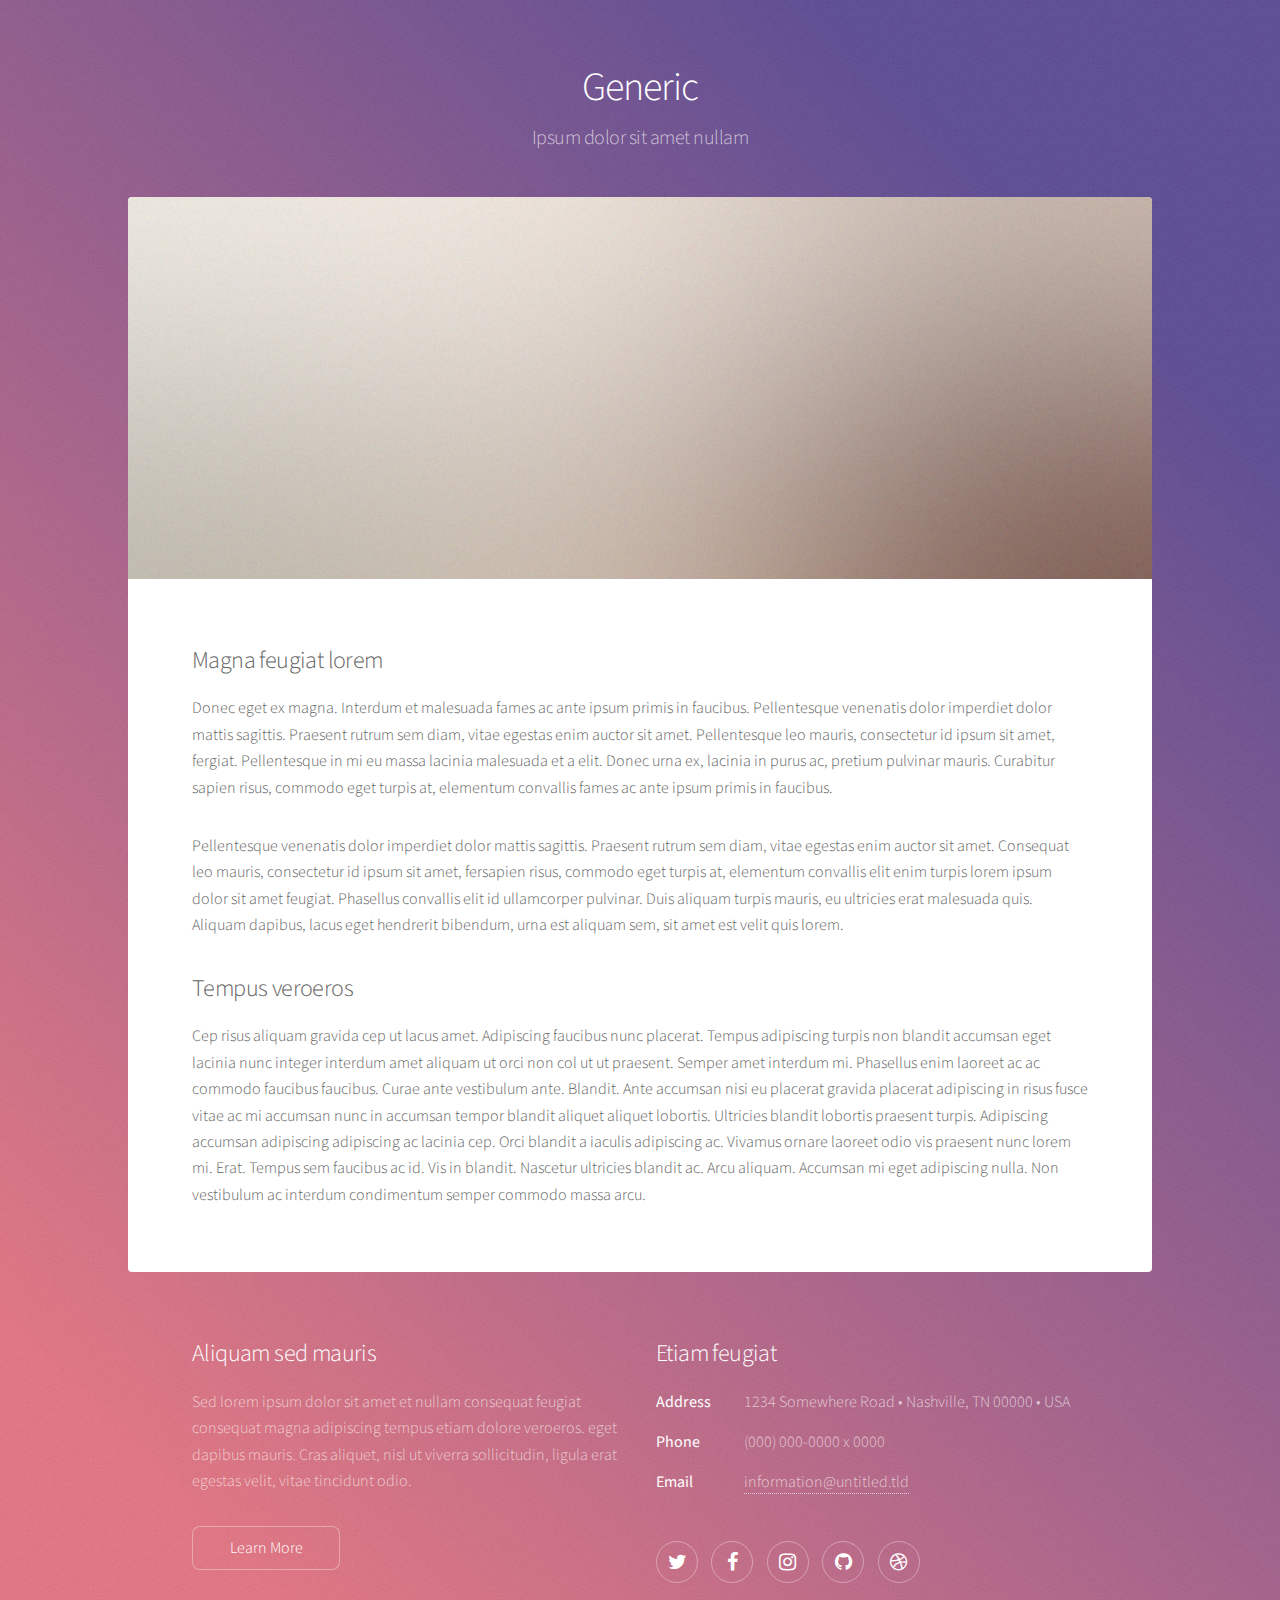
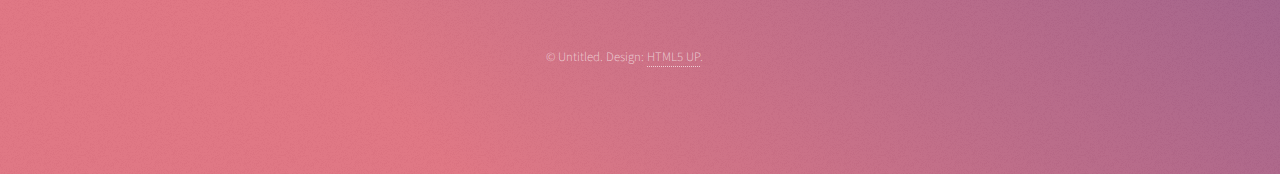
<file: generic.html>
<!DOCTYPE HTML>
<!--
	Stellar by HTML5 UP
	html5up.net | @ajlkn
	Free for personal and commercial use under the CCA 3.0 license (html5up.net/license)
-->
<html>
	<head>
		<title>Generic - Stellar by HTML5 UP</title>
		<meta charset="utf-8" />
		<meta name="viewport" content="width=device-width, initial-scale=1" />
		<!--[if lte IE 8]><script src="assets/js/ie/html5shiv.js"></script><![endif]-->
		<link rel="stylesheet" href="assets/css/main.css" />
		<!--[if lte IE 9]><link rel="stylesheet" href="assets/css/ie9.css" /><![endif]-->
		<!--[if lte IE 8]><link rel="stylesheet" href="assets/css/ie8.css" /><![endif]-->
	</head>
	<body>

		<!-- Wrapper -->
			<div id="wrapper">

				<!-- Header -->
					<header id="header">
						<h1>Generic</h1>
						<p>Ipsum dolor sit amet nullam</p>
					</header>

				<!-- Main -->
					<div id="main">

						<!-- Content -->
							<section id="content" class="main">
								<span class="image main"><img src="images/pic04.jpg" alt="" /></span>
								<h2>Magna feugiat lorem</h2>
								<p>Donec eget ex magna. Interdum et malesuada fames ac ante ipsum primis in faucibus. Pellentesque venenatis dolor imperdiet dolor mattis sagittis. Praesent rutrum sem diam, vitae egestas enim auctor sit amet. Pellentesque leo mauris, consectetur id ipsum sit amet, fergiat. Pellentesque in mi eu massa lacinia malesuada et a elit. Donec urna ex, lacinia in purus ac, pretium pulvinar mauris. Curabitur sapien risus, commodo eget turpis at, elementum convallis fames ac ante ipsum primis in faucibus.</p>
								<p>Pellentesque venenatis dolor imperdiet dolor mattis sagittis. Praesent rutrum sem diam, vitae egestas enim auctor sit amet. Consequat leo mauris, consectetur id ipsum sit amet, fersapien risus, commodo eget turpis at, elementum convallis elit enim turpis lorem ipsum dolor sit amet feugiat. Phasellus convallis elit id ullamcorper pulvinar. Duis aliquam turpis mauris, eu ultricies erat malesuada quis. Aliquam dapibus, lacus eget hendrerit bibendum, urna est aliquam sem, sit amet est velit quis lorem.</p>
								<h2>Tempus veroeros</h2>
								<p>Cep risus aliquam gravida cep ut lacus amet. Adipiscing faucibus nunc placerat. Tempus adipiscing turpis non blandit accumsan eget lacinia nunc integer interdum amet aliquam ut orci non col ut ut praesent. Semper amet interdum mi. Phasellus enim laoreet ac ac commodo faucibus faucibus. Curae ante vestibulum ante. Blandit. Ante accumsan nisi eu placerat gravida placerat adipiscing in risus fusce vitae ac mi accumsan nunc in accumsan tempor blandit aliquet aliquet lobortis. Ultricies blandit lobortis praesent turpis. Adipiscing accumsan adipiscing adipiscing ac lacinia cep. Orci blandit a iaculis adipiscing ac. Vivamus ornare laoreet odio vis praesent nunc lorem mi. Erat. Tempus sem faucibus ac id. Vis in blandit. Nascetur ultricies blandit ac. Arcu aliquam. Accumsan mi eget adipiscing nulla. Non vestibulum ac interdum condimentum semper commodo massa arcu.</p>
							</section>

					</div>

				<!-- Footer -->
					<footer id="footer">
						<section>
							<h2>Aliquam sed mauris</h2>
							<p>Sed lorem ipsum dolor sit amet et nullam consequat feugiat consequat magna adipiscing tempus etiam dolore veroeros. eget dapibus mauris. Cras aliquet, nisl ut viverra sollicitudin, ligula erat egestas velit, vitae tincidunt odio.</p>
							<ul class="actions">
								<li><a href="#" class="button">Learn More</a></li>
							</ul>
						</section>
						<section>
							<h2>Etiam feugiat</h2>
							<dl class="alt">
								<dt>Address</dt>
								<dd>1234 Somewhere Road &bull; Nashville, TN 00000 &bull; USA</dd>
								<dt>Phone</dt>
								<dd>(000) 000-0000 x 0000</dd>
								<dt>Email</dt>
								<dd><a href="#">information@untitled.tld</a></dd>
							</dl>
							<ul class="icons">
								<li><a href="#" class="icon fa-twitter alt"><span class="label">Twitter</span></a></li>
								<li><a href="#" class="icon fa-facebook alt"><span class="label">Facebook</span></a></li>
								<li><a href="#" class="icon fa-instagram alt"><span class="label">Instagram</span></a></li>
								<li><a href="#" class="icon fa-github alt"><span class="label">GitHub</span></a></li>
								<li><a href="#" class="icon fa-dribbble alt"><span class="label">Dribbble</span></a></li>
							</ul>
						</section>
						<p class="copyright">&copy; Untitled. Design: <a href="https://html5up.net">HTML5 UP</a>.</p>
					</footer>

			</div>

		<!-- Scripts -->
			<script src="assets/js/jquery.min.js"></script>
			<script src="assets/js/jquery.scrollex.min.js"></script>
			<script src="assets/js/jquery.scrolly.min.js"></script>
			<script src="assets/js/skel.min.js"></script>
			<script src="assets/js/util.js"></script>
			<!--[if lte IE 8]><script src="assets/js/ie/respond.min.js"></script><![endif]-->
			<script src="assets/js/main.js"></script>

	</body>
</html>
</file>
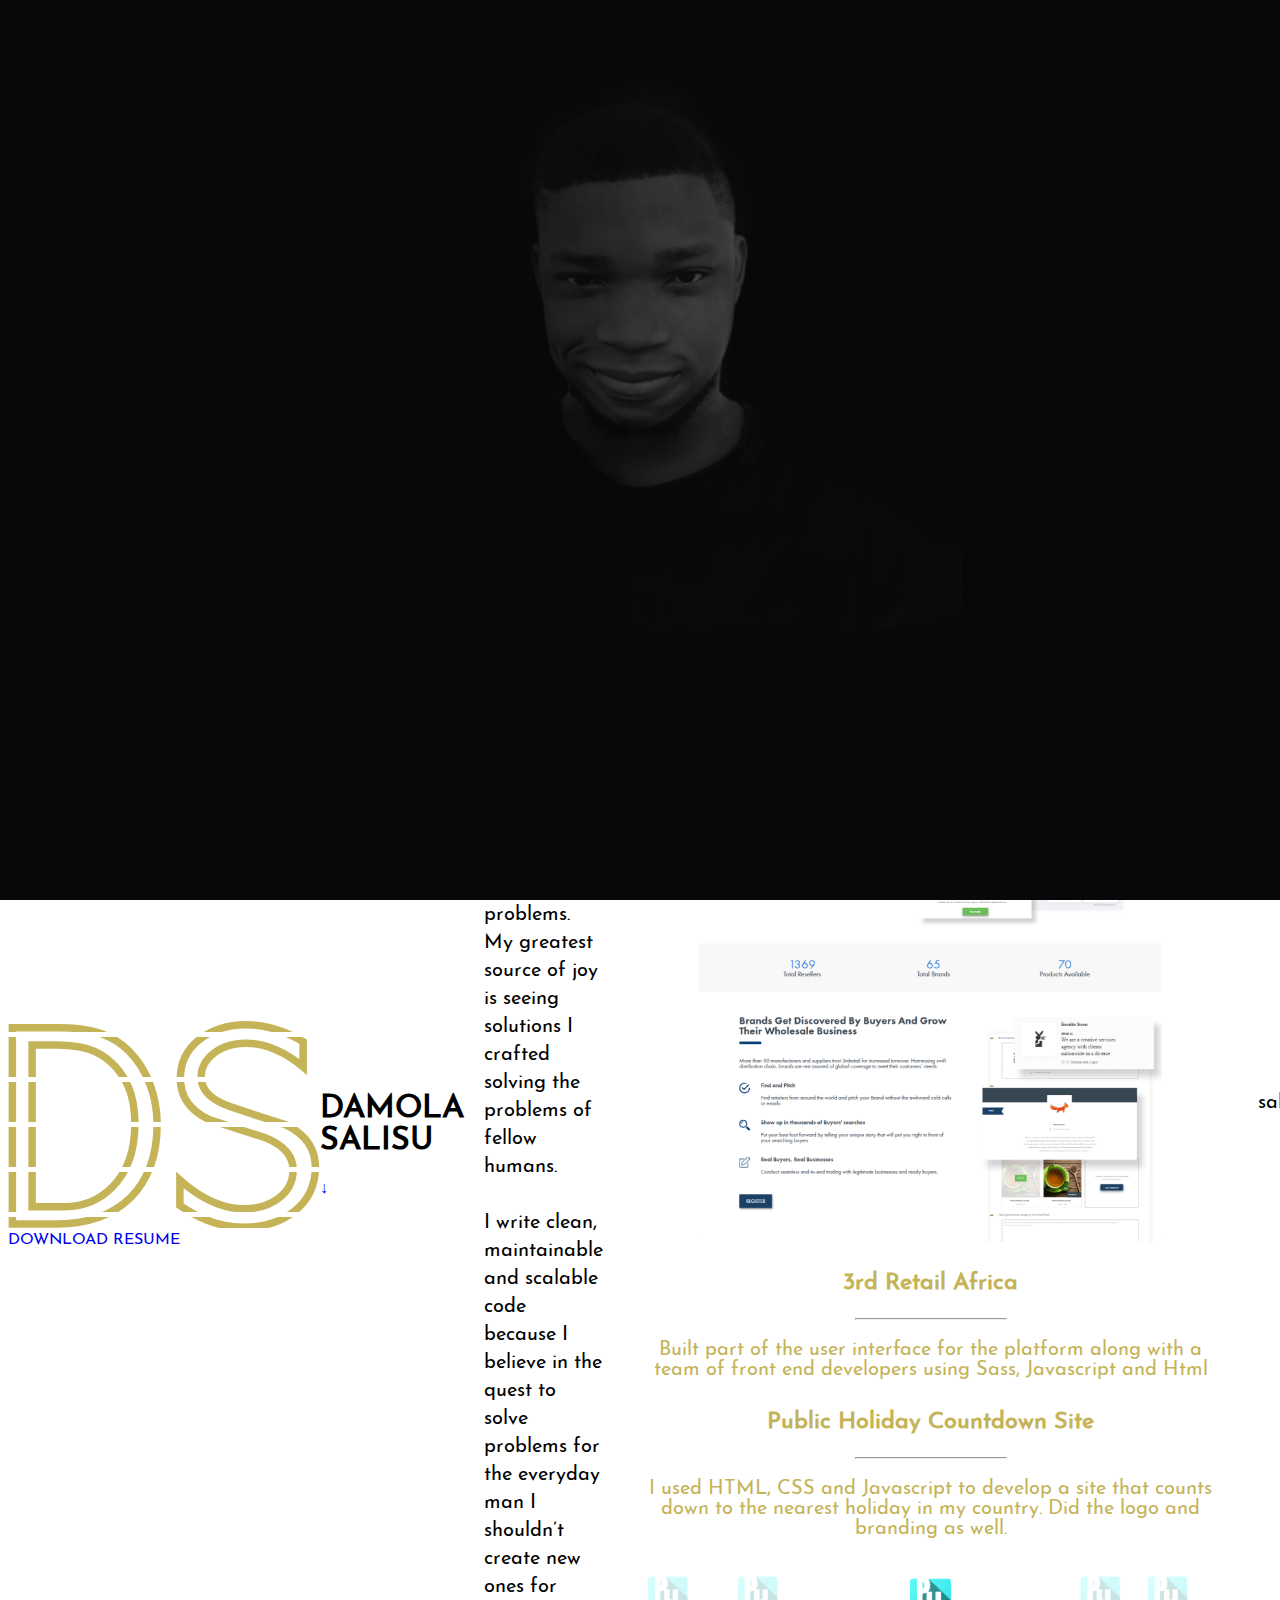
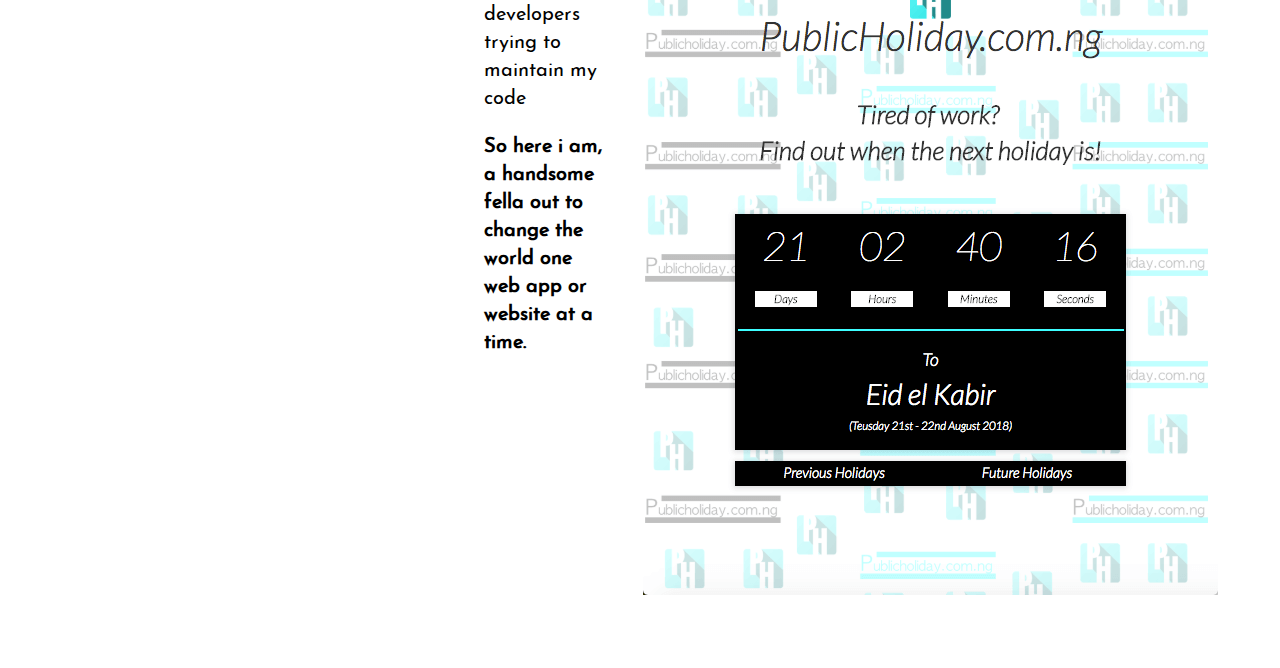
<file: index unminified-Mach 1.html>
<!doctype html>
<html lang="en">
  <head>
    <meta charset="utf-8">
    <meta name="viewport" content="width = device-width,initial-scale=1">
    <meta http-equiv="X-UA-Compatible" content="IE=edge">
    <link rel="icon" type="image/x-icon" href="img/DS Logo white Background.png">
    <link rel="canonical" href="https://damola.dev/">
    <meta rel="description" content="Hi I'm Damola, a full stack web developer and designer. 
    I'm very passionate about software development and some (mostly me) have said im the best web developer in Lagos nay Nigeria nay THE WORLD.
    I'd love to work with you :) ">
    <title>Damola Salisu's Portfolio Page!</title>
    <link rel="stylesheet" type="text/css" href="css/site.min.css">
    <link rel="stylesheet" type="text/css" href="https://cdnjs.cloudflare.com/ajax/libs/font-awesome/4.7.0/css/font-awesome.min.css">
    <link rel="stylesheet" type="text/css" href="https://fonts.googleapis.com/css?family=Allan:400,700">
  
  </head>

  <body>
                  <!-- Navbar -->
            <nav class="navbar inlanding">
               
                  <a href="#" class="logo">
                     
                        <img src="img/DS Logo.png"/>
                  
                  </a>
                  
                  <div class="pagenavs">
                  
                        <!-- <a href="#about"
                             class="about-link">ABOUT</a>
                          <a href="#portfolio" class="portfolio-link">PORTFOLIO</a>
                          <a href="#contact" class="contact-link">CONTACT</a> -->
                  
                          <a href="/new-assets/Damola%20Salisu%20CV.doc" class="Resume-download">DOWNLOAD RESUME </a>
                      
                   </div>
             
            </nav>

            <!-- Landing Page -->
            <div class="landing">

                        <!-- <img srcset="img/port-back-sm.png 500w, img/port-back-md.png 800w, img/port-back-lg.png 1000w," 
                        sizes="(max-width: 500px) 500px, (max-width: 800px) 800px, 1000px " 
                        > -->

                        <picture >
                              <source media="(max-width: 600px)" srcset = "img/port-back-sm.png">
                              <source media="(max-width: 900px)" srcset = "img/port-back-md.png">
                              <img src="img/port-back-lg.png" style="
                              height: 100%;
                              width: 100%;
                              position: absolute;
                              top: 0;
                              left: 0;
                              z-index: 1;
                          ">
                        </picture>

                        
                  <section class="landing-text">
                        
                        <h1>DAMOLA SALISU</h1>
                        
                        <h3 id="stuffido"></h3>

                  </section>

                  <a href="#about" >
                        &#x2193;
                  </a>
           
            </div>


            <!-- About Section -->
            <div class="about" id="about">
                 
                  <h2>My Origin Story</h2>
                 
                  <div class="origin-card">
                 
                        <p>
                            Hey there! My name is Damola Salisu and i’m a dedicated and innovative full stack web developer and designer who is passionate about technology and how it can be used to solve problems. My greatest source of joy is seeing solutions I crafted solving the problems of fellow humans. 

                            <br>
                            <br>

                            I write clean, maintainable and scalable code because I believe in the quest to solve problems for the everyday man I shouldn’t create new ones for developers trying to maintain my code
                        </p>

                        <p><strong>So here i am, a handsome fella out to change the world one web app or website at a time. </strong></p>
                  
                  </div>
        
            </div>


            <!-- Portfolio Section -->
            <div class ="portfolio" id="portfolio">
                      
                  <h2>Some Stuff I've Done</h2>
                
                 <!-- MediaX -->
                       <a href="http://mediaexafrica.com" target="_blank" class ="portfolio-link">      
                              
                              <div class="portfolio-item">

                                    <div class = "portfolio-description Mach-3">
                              
                                          <h3 class="portfolio-header">MediaX Africa</h3>
                              
                                          <hr class="portfolio-header-line"/>
                              
                                          <p>Built the backend of the platform using ASP.Net MVC and a lot of the front end using Sass, ES6 Javascript and Html</p>
                              
                                    </div>

                                    <div class= "portfolio-screenshot">

                                                <img src = "img/Mediax.png" alt= "Damola Salisu's MediaX Project Screenshot"/> 

                                    </div>

                              </div>
                      </a>
                
                <!-- 3rd Retail Africa -->
                        <a href="https://3rdRetailAfrica.com" target="_blank" class ="portfolio-link">
                              
                              <div class="portfolio-item-inverse">

                                    <div class= "portfolio-screenshot">
                                          
                                          <img src = "img/3rdretail.png" alt= "Damola Salisu's 3rdRetail project Screenshot"/> 

                                    </div>

                                    <div class = "portfolio-description Mach-2" >
                              
                                          <h3 class="portfolio-header"> 3rd Retail Africa</h3>
                              
                                          <hr class="portfolio-header-line"/>
                              
                                          <p>Built part of the user interface for the platform along with a team of front end developers using Sass, Javascript and Html</p>                                          
                              
                                    </div>

                              </div>
                         </a>

                              <!-- Public Holiday Site -->
                        <a href="/PublicHoliday/" target="_blank" class ="portfolio-link">
                  
                              <div class="portfolio-item">
                        
                                    <div class = "portfolio-description Mach-1">
                        
                                          <h3 class="portfolio-header">Public Holiday Countdown Site</h3>
                        
                                          <hr class="portfolio-header-line"/>
                        
                                          <p>I used HTML, CSS and Javascript to develop a site that counts down to the nearest holiday in my country.
                                          Did the logo and branding as well.
                                          
                                          </p>
                                    
                                    </div>
                                    
                                    <div class= "portfolio-screenshot" >

                                          <img src = "img/Public holiday Website.png" alt= "Damola Salisu's Public holiday Website Application Screenshot"/> 

                                    </div>
                              
                              </div>
                       
                        </a>


            </div>


            <!--
                <div class="certifications" id="certifications">
                  <h3>Certifications</h3>
                  <div class="certification-item">
                    <p class="certificate-name">ALC Front-End Development Certificate</p>
                    <img src="https://upload.wikimedia.org/wikipedia/commons/9/9a/Gull_portrait_ca_usa.jpg" class="certificate-img" /> 
                  </div>
                  <div class="certification-item">
                    <p class="certificate-name">ALC Front-End Development Certificate</p>
                    <img src="https://upload.wikimedia.org/wikipedia/commons/9/9a/Gull_portrait_ca_usa.jpg" class="certificate-img" /> 
                  </div> 
                </div>
            -->


                        <!-- Contact Section -->
                <div class="contact" id="contact">

                      <h3>Page Links</h3>

                      <div class = "link-section">
                       
                              <a class="page-link linkedin" href="https://www.linkedin.com/in/damola-salisu-350ba579/" target="_blank"  title="Linkedin" >
                        
                                    <i class = "fa fa-2x fa-linkedin">
                        
                                    </i>
                        
                              </a>
                        
                              <a class="page-link fcc" href="https://www.freecodecamp.org/dsalz" target="_blank"  title="FreeCodeCamp">
                        
                                    <i class = "fa fa-2x fa-free-code-camp">
                        
                                    </i>
                        
                              </a>
                        
                              <a class="page-link github" href="https://github.com/Dsalz" target="_blank" title="Github">
                        
                                    <i class = "fa fa-2x fa-github">
                        
                                    </i>
                        
                              </a>
                        
                              <a href="https://www.facebook.com/damola.salisu" target="_blank" title="Facebook" class="page-link facebook">
                        
                                    <i class = "fa fa-2x fa-facebook">
                        
                                    </i>
                        
                              </a>
                      
                      </div>

                      <br>

                      <h3>Contact Info</h3>

                      <div class="info">
                  
                              <p><strong>Email :</strong> salisu.damola@yahoo.com</p>
                        
                              <p><strong>Phone Number :</strong> +2348146292275</p>
                  
                      </div>

                      <form action="https://formspree.io/salisu.damola@yahoo.com" method="POST" class="form" id="formAl">
                           
                              <label for="name">Name : </label>
                              
                              <input type="text" class="form-input" name="name"><br>
                              
                              <label for="email">Email : </label>
                              
                              <input type="email" class="form-input" name="email"><br>
                              
                              <p class="msg-label">Message: </p>
                              
                              <textarea class="form-text-area" name="message"></textarea>
                              
                              <br>
                              
                              <input type="submit" class="btn submit-btn" value="Send"/>
                       
                       </form>

                </div>

    <script src="https://ajax.googleapis.com/ajax/libs/jquery/2.1.3/jquery.min.js"></script>
    
    <script src="js/site.min.js"></script>
    
   </body>
    
</html>
</file>
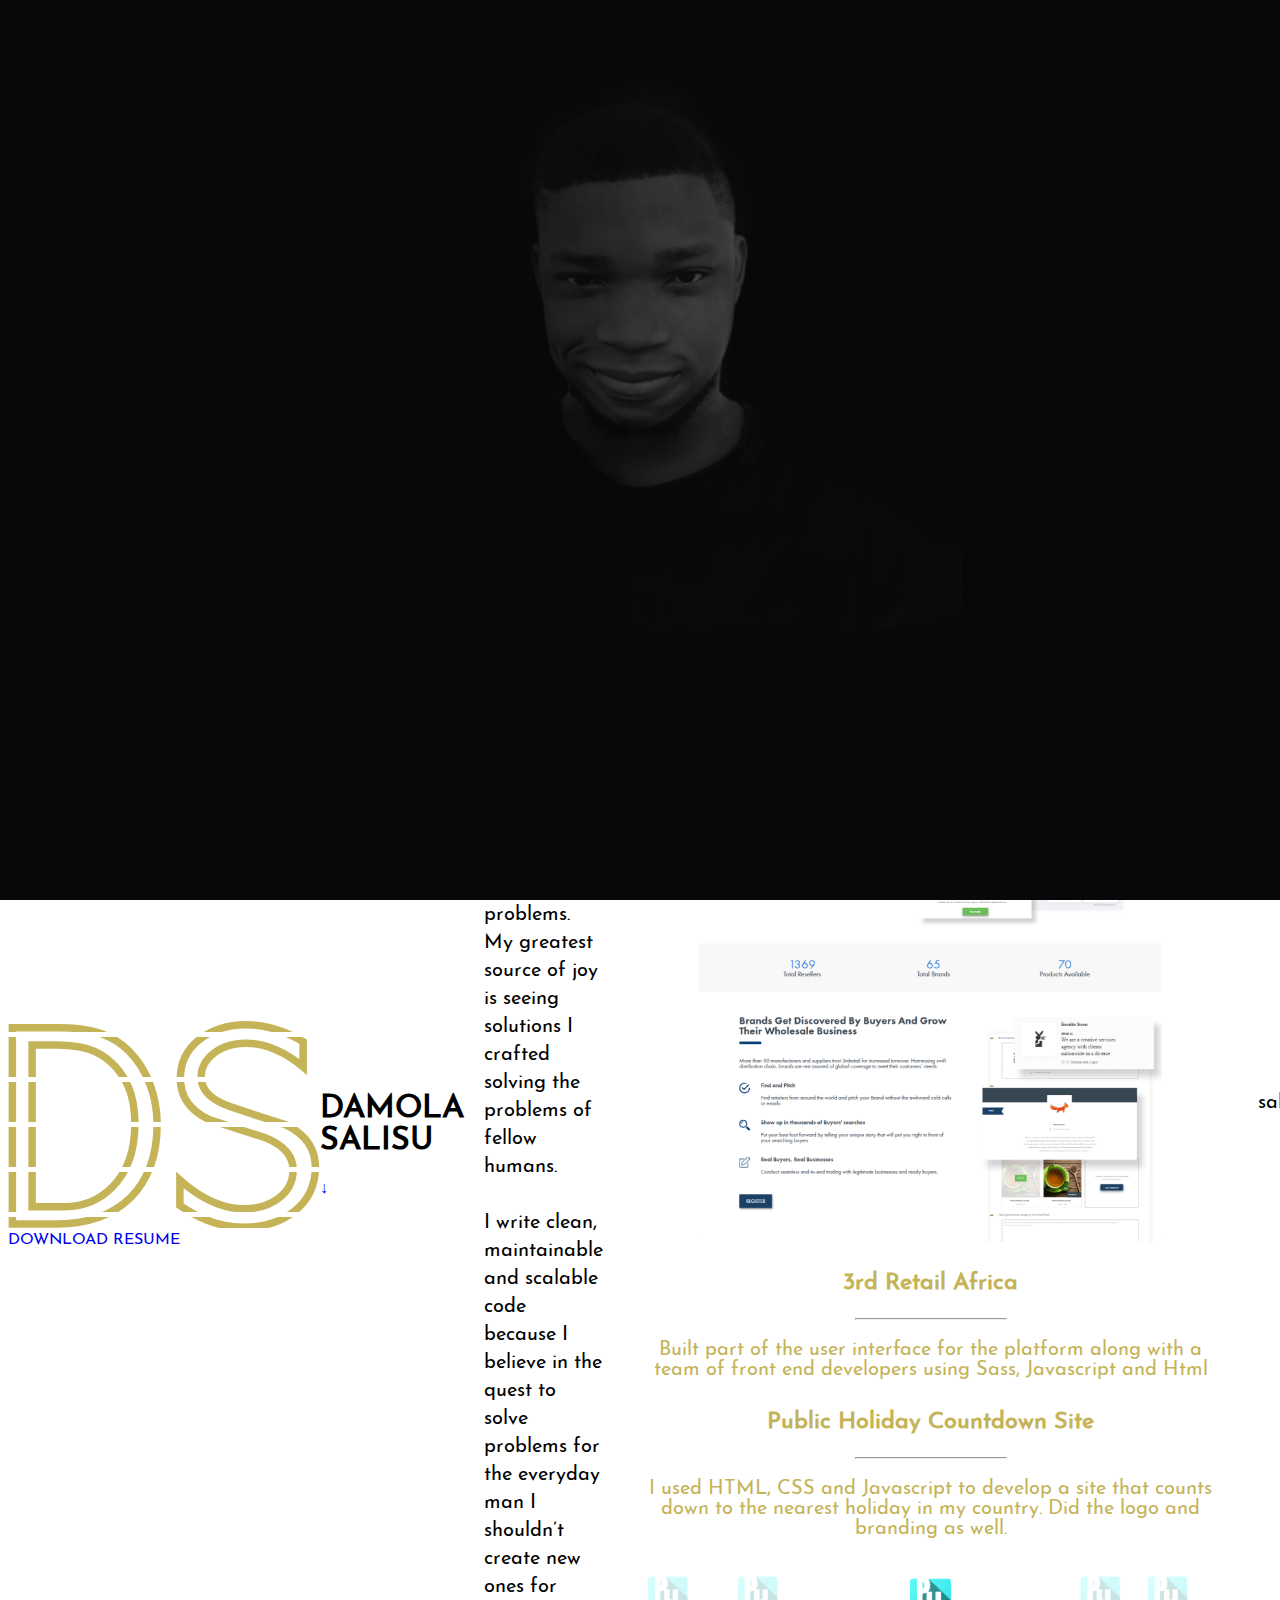
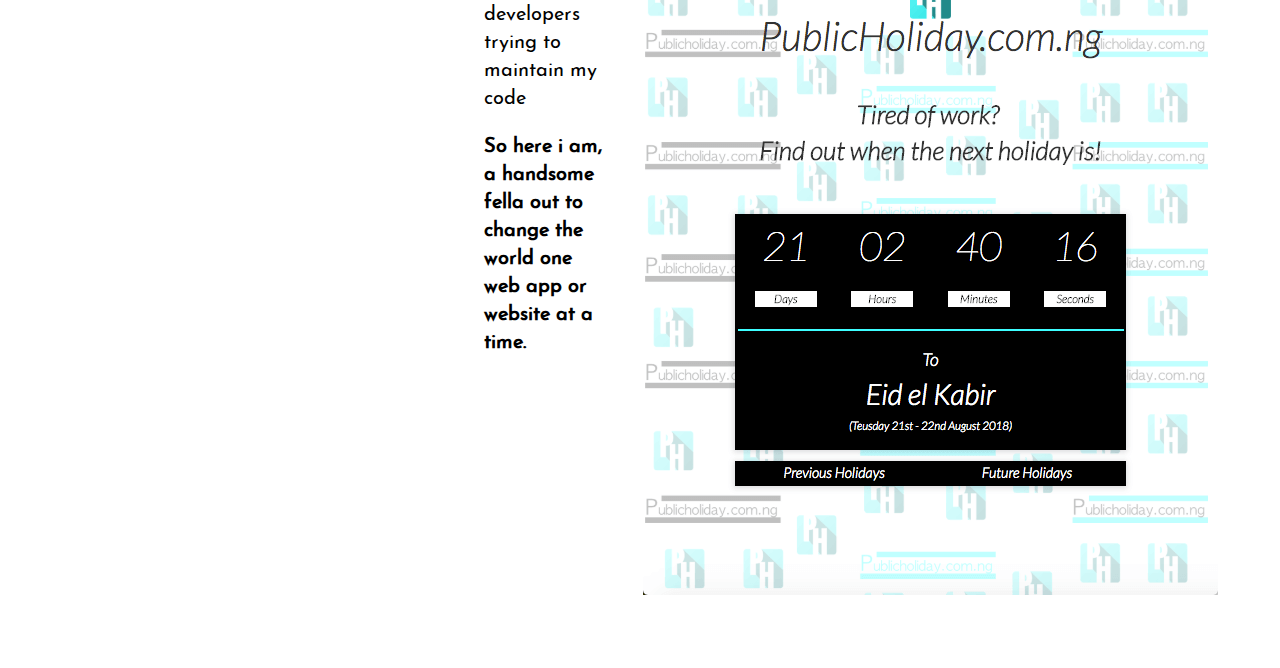
<file: index unminified.html>
<!doctype html>
<html lang="en">
  <head>
    <meta charset="utf-8">
    <meta name="viewport" content="width = device-width,initial-scale=1">
    <meta http-equiv="X-UA-Compatible" content="IE=edge">
    <link rel="icon" type="image/x-icon" href="img/DS Logo white Background.png">
    <link rel="canonical" href="https://damola.cf/">
    <meta rel="description" content="Hi I'm Damola, a full stack web developer and designer. 
    I'm very passionate about software development and some (mostly me) have said im the best web developer in Lagos nay Nigeria nay THE WORLD.
    I'd love to work with you :) ">
    <title>Damola Salisu's Portfolio Page!</title>
    <link rel="stylesheet" type="text/css" href="css/site.min.css">
    <link rel="stylesheet" type="text/css" href="https://cdnjs.cloudflare.com/ajax/libs/font-awesome/4.7.0/css/font-awesome.min.css">
    <link rel="stylesheet" type="text/css" href="https://fonts.googleapis.com/css?family=Allan:400,700">
  
  </head>

  <body>
                  <!-- Navbar -->
            <nav class="navbar inlanding">
               
                  <a href="#" class="logo">
                     
                        <img src="img/DS Logo.png"/>
                  
                  </a>
                  
                  <div class="pagenavs">
                  
                        <!-- <a href="#about"
                             class="about-link">ABOUT</a>
                          <a href="#portfolio" class="portfolio-link">PORTFOLIO</a>
                          <a href="#contact" class="contact-link">CONTACT</a> -->
                  
                          <a href="/new-assets/Damola%20Salisu%20CV.doc" class="Resume-download">DOWNLOAD RESUME </a>
                      
                   </div>
             
            </nav>

            <!-- Landing Page -->
            <div class="landing">

                        <!-- <img srcset="img/port-back-sm.png 500w, img/port-back-md.png 800w, img/port-back-lg.png 1000w," 
                        sizes="(max-width: 500px) 500px, (max-width: 800px) 800px, 1000px " 
                        > -->

                        <picture >
                              <source media="(max-width: 600px)" srcset = "img/port-back-sm.png">
                              <source media="(max-width: 900px)" srcset = "img/port-back-md.png">
                              <img src="img/port-back-lg.png" style="
                              height: 100%;
                              width: 100%;
                              position: absolute;
                              top: 0;
                              left: 0;
                              z-index: 1;
                          ">
                        </picture>

                        
                  <section class="landing-text">
                        
                        <h1>DAMOLA SALISU</h1>
                        
                        <h3 id="stuffido"></h3>

                  </section>

                  <a href="#about" >
                        &#x2193;
                  </a>
           
            </div>


            <!-- About Section -->
            <div class="about" id="about">
                 
                  <h2>My Origin Story</h2>
                 
                  <div class="origin-card">
                 
                        <p>
                            Hey there! My name is Damola Salisu and i’m a dedicated and innovative full stack web developer and designer who is passionate about technology and how it can be used to solve problems. My greatest source of joy is seeing solutions I crafted solving the problems of fellow humans. 

                            <br>
                            <br>

                            I write clean, maintainable and scalable code because I believe in the quest to solve problems for the everyday man I shouldn’t create new ones for developers trying to maintain my code
                        </p>

                        <p><strong>So here i am, a handsome fella out to change the world one web app or website at a time. </strong></p>
                  
                  </div>
        
            </div>


            <!-- Portfolio Section -->
            <div class ="portfolio" id="portfolio">
                      
                  <h2>Some Stuff I've Done</h2>
                
                 <!-- MediaX -->
                       <a href="http://mediaexafrica.com" target="_blank" class ="portfolio-link">      
                              
                              <div class="portfolio-item">

                                    <div class = "portfolio-description Mach-3">
                              
                                          <h3 class="portfolio-header">MediaX Africa</h3>
                              
                                          <hr class="portfolio-header-line"/>
                              
                                          <p>Built the backend of the platform using ASP.Net MVC and a lot of the front end using Sass, ES6 Javascript and Html</p>
                              
                                    </div>

                                    <div class= "portfolio-screenshot">

                                                <img src = "img/Mediax.png" alt= "Damola Salisu's MediaX Project Screenshot"/> 

                                    </div>

                              </div>
                      </a>
                
                <!-- 3rd Retail Africa -->
                        <a href="https://3rdRetailAfrica.com" target="_blank" class ="portfolio-link">
                              
                              <div class="portfolio-item-inverse">

                                    <div class= "portfolio-screenshot">
                                          
                                          <img src = "img/3rdretail.png" alt= "Damola Salisu's 3rdRetail project Screenshot"/> 

                                    </div>

                                    <div class = "portfolio-description Mach-2" >
                              
                                          <h3 class="portfolio-header"> 3rd Retail Africa</h3>
                              
                                          <hr class="portfolio-header-line"/>
                              
                                          <p>Built part of the user interface for the platform along with a team of front end developers using Sass, Javascript and Html</p>                                          
                              
                                    </div>

                              </div>
                         </a>

                              <!-- Public Holiday Site -->
                        <a href="/PublicHoliday/" target="_blank" class ="portfolio-link">
                  
                              <div class="portfolio-item">
                        
                                    <div class = "portfolio-description Mach-1">
                        
                                          <h3 class="portfolio-header">Public Holiday Countdown Site</h3>
                        
                                          <hr class="portfolio-header-line"/>
                        
                                          <p>I used HTML, CSS and Javascript to develop a site that counts down to the nearest holiday in my country.
                                          Did the logo and branding as well.
                                          
                                          </p>
                                    
                                    </div>
                                    
                                    <div class= "portfolio-screenshot" >

                                          <img src = "img/Public holiday Website.png" alt= "Damola Salisu's Public holiday Website Application Screenshot"/> 

                                    </div>
                              
                              </div>
                       
                        </a>


            </div>


            <!--
                <div class="certifications" id="certifications">
                  <h3>Certifications</h3>
                  <div class="certification-item">
                    <p class="certificate-name">ALC Front-End Development Certificate</p>
                    <img src="https://upload.wikimedia.org/wikipedia/commons/9/9a/Gull_portrait_ca_usa.jpg" class="certificate-img" /> 
                  </div>
                  <div class="certification-item">
                    <p class="certificate-name">ALC Front-End Development Certificate</p>
                    <img src="https://upload.wikimedia.org/wikipedia/commons/9/9a/Gull_portrait_ca_usa.jpg" class="certificate-img" /> 
                  </div> 
                </div>
            -->


                        <!-- Contact Section -->
                <div class="contact" id="contact">

                      <h3>Page Links</h3>

                      <div class = "link-section">
                       
                              <a class="page-link linkedin" href="https://www.linkedin.com/in/damola-salisu-350ba579/" target="_blank"  title="Linkedin" >
                        
                                    <i class = "fa fa-2x fa-linkedin">
                        
                                    </i>
                        
                              </a>
                        
                              <a class="page-link fcc" href="https://www.freecodecamp.org/dsalz" target="_blank"  title="FreeCodeCamp">
                        
                                    <i class = "fa fa-2x fa-free-code-camp">
                        
                                    </i>
                        
                              </a>
                        
                              <a class="page-link github" href="https://github.com/Dsalz" target="_blank" title="Github">
                        
                                    <i class = "fa fa-2x fa-github">
                        
                                    </i>
                        
                              </a>
                        
                              <a href="https://www.facebook.com/damola.salisu" target="_blank" title="Facebook" class="page-link facebook">
                        
                                    <i class = "fa fa-2x fa-facebook">
                        
                                    </i>
                        
                              </a>
                      
                      </div>

                      <br>

                      <h3>Contact Info</h3>

                      <div class="info">
                  
                              <p><strong>Email :</strong> salisu.damola@yahoo.com</p>
                        
                              <p><strong>Phone Number :</strong> +2348146292275</p>
                  
                      </div>

                      <form action="https://formspree.io/salisu.damola@yahoo.com" method="POST" class="form" id="formAl">
                           
                              <label for="name">Name : </label>
                              
                              <input type="text" class="form-input" name="name"><br>
                              
                              <label for="email">Email : </label>
                              
                              <input type="email" class="form-input" name="email"><br>
                              
                              <p class="msg-label">Message: </p>
                              
                              <textarea class="form-text-area" name="message"></textarea>
                              
                              <br>
                              
                              <input type="submit" class="btn submit-btn" value="Send"/>
                       
                       </form>

                </div>

    <script src="https://ajax.googleapis.com/ajax/libs/jquery/2.1.3/jquery.min.js"></script>
    
    <script src="js/site.min.js"></script>
    
   </body>
    
</html>
</file>
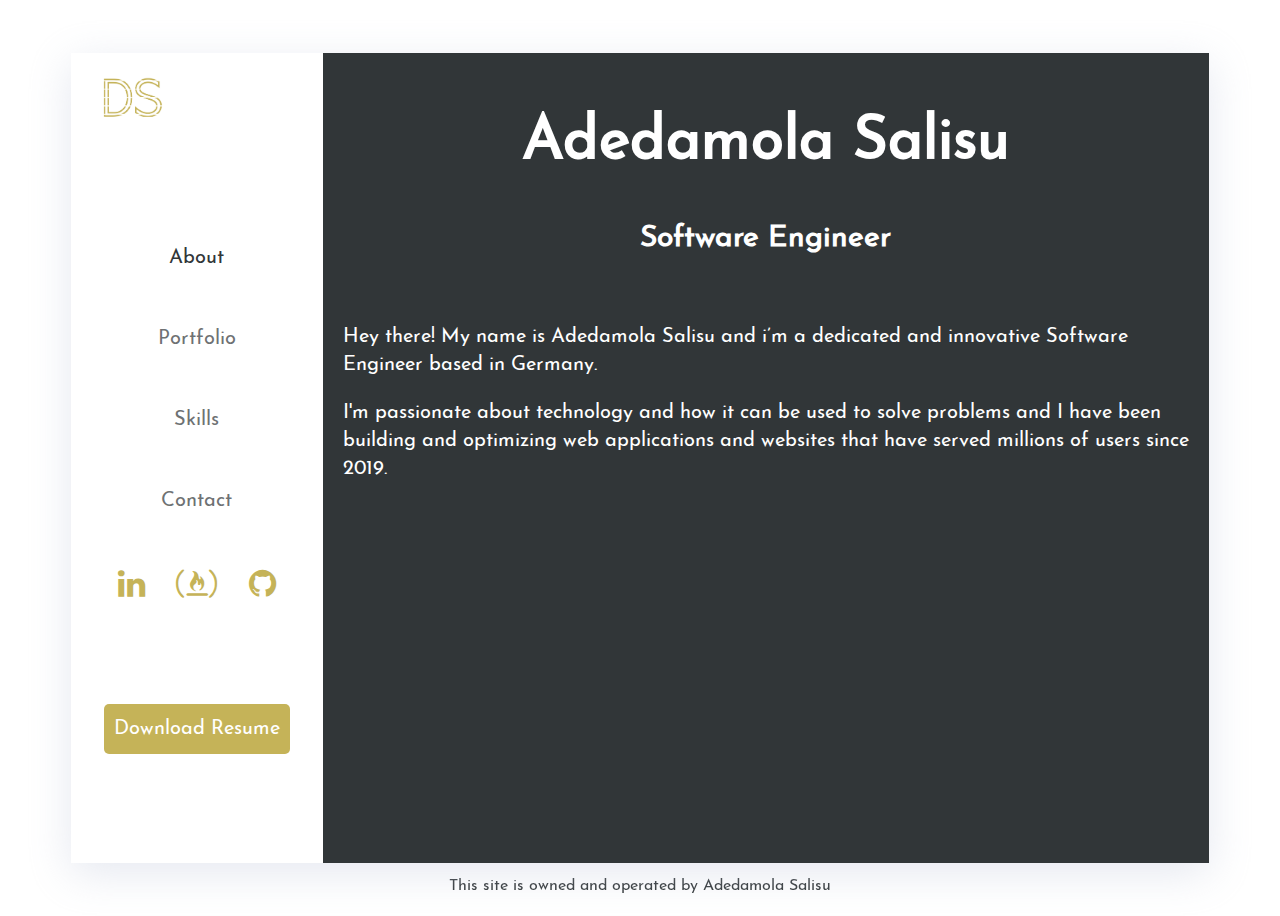
<file: index-unminified.html>
<!DOCTYPE html>
<html lang="en">
  <head>
    <meta charset="UTF-8" />
    <title>Adedamola Salisu's Portfolio Page!</title>
    <meta name="viewport" content="width=device-width,initial-scale=1.0" />
    <meta http-equiv="X-UA-Compatible" content="ie=edge" />
    <meta
      name="keywords"
      content="Software Engineer, Front End Developer, FrontEnd Developer, Web Developer, Back End Developer, Website, Website Builder, Affordable Website, Affordable Web Developer, Digital Marketer, Developer Germany, Germany, Berlin, Nigerian programmer"
    />
    <meta
      name="description"
      content="Adedamola Salisu is a software engineer in Dusseldorf, Germany."
    />
    <meta name="theme-color" content="#C5B358" />
    <link rel="shortcut icon" type="image/png" href="img/DS_Logo-Icon.png" />
    <link rel="canonical" href="https://damola.dev/" />
    <link rel="stylesheet" type="text/css" href="css/site.min.css" />
    <link
      rel="stylesheet preconnect"
      type="text/css"
      href="https://cdnjs.cloudflare.com/ajax/libs/font-awesome/4.7.0/css/font-awesome.min.css"
    />
  </head>

  <body>
    <main class="main-card">
      <nav class="main-card-nav">
        <img src="img/DS Logo white Background.png" alt="Adedamola Salisu Logo" />
        <ul class="main-card-nav-list">
          <li class="main-card-nav-item">
            <a
              tab="about"
              class="main-card-nav-link active-link"
              id="about-link"
            >
              About
            </a>
          </li>
          <li class="main-card-nav-item portfolio-list-item">
            <a
              tab="portfolio"
              class="main-card-nav-link portfolio-link"
              id="portfolio-link"
            >
              Portfolio
            </a>
          </li>
          <li class="main-card-nav-item">
            <a tab="skills" class="main-card-nav-link" id="skills-link">
              Skills
            </a>
          </li>
          <li class="main-card-nav-item">
            <a tab="contact" class="main-card-nav-link" id="contact-link">
              Contact
            </a>
          </li>
        </ul>

        <section class="page-links">
          <a
            class="page-link"
            href="https://www.linkedin.com/in/damola-salisu-350ba579/"
            target="_blank"
            title="Linkedin"
            rel="noreferrer"
          >
            <i class="fa fa-2x fa-linkedin"> </i>
          </a>
          <a
            class="page-link"
            href="https://www.freecodecamp.org/dsalz"
            target="_blank"
            title="FreeCodeCamp"
            rel="noreferrer"
          >
            <i class="fa fa-2x fa-free-code-camp"> </i>
          </a>

          <a
            class="page-link"
            href="https://github.com/Dsalz"
            target="_blank"
            title="Github"
            rel="noreferrer"
          >
            <i class="fa fa-2x fa-github"> </i>
          </a>
        </section>

        <a
          href="/new-assets/Damola%20Salisu%20CV.pdf"
          class="gold-btn resume-btn"
          id="dlowres"
        >
          Download Resume
        </a>
      </nav>

      <section class="main-card-info">
        <article class="main-card-info-item active-tab about" id="about-tab">
          <h1>Adedamola Salisu</h1>
          <h4 id="stuffido">Software Engineer</h4>
          <p>
            Hey there! My name is Adedamola Salisu and i’m a dedicated and
            innovative Software Engineer based in Germany.
          </p>
          <p>
            I'm passionate about technology and how it can be used to solve problems and I have been building and optimizing web applications and websites that have served millions of users since 2019.
          </p>
        </article>
        <article class="main-card-info-item portfolio" id="portfolio-tab">
          <h1 class="main-card-info-header">Some of my work</h1>
          <hr class="gold-line" />
          <a class="main-card-nav-link port" tab="portodigital">
            PortoDigital
          </a>
          <a class="main-card-nav-link port" tab="tvmucho">
            Tv Mucho
          </a>
          <a class="main-card-nav-link port" tab="bloks">
            Bloks
          </a>
          <a class="main-card-nav-link port" tab="wsb">
            WeSupportBusiness
          </a>
          <a class="main-card-nav-link port" tab="cryptolocally">
            CryptoLocally
          </a>
          <a class="main-card-nav-link port" tab="blushup">
            Blushup
          </a>
          <a class="main-card-nav-link port" tab="Thirdretail">
            3rd Retail
          </a>
          <a class="main-card-nav-link port" tab="mooncreative">
            Moon Creative
          </a>
          <a class="main-card-nav-link port" tab="AuthorsHaven">
            Authors Haven
          </a>
          <a class="main-card-nav-link port" tab="SansStitches">
            Sans-Stitches
          </a>
          <a class="main-card-nav-link port" tab="ReachInfluencer">
            ReachInfluencer
          </a>
          <a class="main-card-nav-link port" tab="yarns">
            Yarns
          </a>
          <a class="main-card-nav-link port" tab="TBCA">
            TBCA
          </a>
          <a class="main-card-nav-link port" tab="Valada">
            Valada
          </a>
          <a class="main-card-nav-link port" tab="mediax">
            MediaX
          </a>
        </article>
        <article class="main-card-info-item project" id="portodigital-tab">
          <section class="project-image-section">
            <div class="project-image-section-name">
              <div>
              <h3 class="main-card-info-header">PortoDigital</h3>
              <hr class="gold-line" />
              </div>
            </div>
            <div class="project-image-section-item">
              <img src="./img/portodigital-img-1.png" alt="portodigital-img-1" />
            </div>
            <div class="project-image-section-item">
              <img src="./img/portodigital-img-2.png" alt="portodigital-img-2" />
            </div>
            <div class="project-image-section-item">
              <img src="./img/portodigital-img-3.png" alt="portodigital-img-3" />
            </div>
          </section>
          <section class="project-image-info">
            <p>
              This is a platform for guiding tourists around the city of Porto. I worked on the frontend of this platform using React and Graphql
            </p>
            <a
              tab="portfolio"
              class="main-card-nav-link portfolio-project-return-link"
            >
              <- Back to portfolio
            </a>
            <a
              href="https://mmt.portodigital.pt/"
              target="_blank"
              class="gold-btn"
              rel="noreferrer"
            >
              Visit Site
            </a>
          </section>
        </article>
        <article class="main-card-info-item project" id="tvmucho-tab">
          <section class="project-image-section">
            <div class="project-image-section-name">
              <div>
              <h3 class="main-card-info-header">Tv Mucho</h3>
              <hr class="gold-line" />
              </div>
            </div>
            <div class="project-image-section-item">
              <img src="./img/tvmucho-img-1.png" alt="tvmucho-img-1" />
            </div>
            <div class="project-image-section-item">
              <img src="./img/tvmucho-img-2.png" alt="tvmucho-img-2" />
            </div>
            <div class="project-image-section-item">
              <img src="./img/tvmucho-img-3.png" alt="tvmucho-img-3" />
            </div>
          </section>
          <section class="project-image-info">
            <p>
              This is a platform bringing Free-To-Air local TV to expats. I worked on the frontend team of the platform where we used Vue and Vuex.
            </p>
            <a
              tab="portfolio"
              class="main-card-nav-link portfolio-project-return-link"
            >
              <- Back to portfolio
            </a>
            <a
              href="https://sat.tvmucho.com/"
              target="_blank"
              class="gold-btn"
              rel="noreferrer"
            >
              Visit Site
            </a>
          </section>
        </article>
        <article class="main-card-info-item project" id="bloks-tab">
          <section class="project-image-section">
            <div class="project-image-section-name">
              <div>
              <h3 class="main-card-info-header">Bloks</h3>
              <hr class="gold-line" />
              </div>
            </div>
            <div class="project-image-section-item">
              <img src="./img/bloks-img-1.png" alt="bloks-img-1" />
            </div>
            <div class="project-image-section-item">
              <img src="./img/bloks-img-2.png" alt="bloks-img-2" />
            </div>
            <div class="project-image-section-item">
              <img src="./img/bloks-img-3.png" alt="bloks-img-3" />
            </div>
          </section>
          <section class="project-image-info">
            <p>
              Worked on the frontend of this
              cryptocurrency platform using Vue and Vuex
            </p>
            <a
              tab="portfolio"
              class="main-card-nav-link portfolio-project-return-link"
            >
              <- Back to portfolio
            </a>
            <a
              href="https://bloks.io"
              target="_blank"
              class="gold-btn"
              rel="noreferrer"
            >
              Visit Site
            </a>
          </section>
        </article>
        <article class="main-card-info-item project" id="wsb-tab">
          <section class="project-image-section">
            <div class="project-image-section-name">
              <div>
                <h3 class="main-card-info-header">WeSupportBusiness</h3>
                <hr class="gold-line" />
              </div>
            </div>
            <div class="project-image-section-item">
              <img src="./img/wsb-img-1.png" alt="wsb-img-1" />
            </div>
            <div class="project-image-section-item">
              <img src="./img/wsb-img-2.png" alt="wsb-img-2" />
            </div>
            <div class="project-image-section-item">
              <img src="./img/wsb-img-3.png" alt="wsb-img-3" />
            </div>
          </section>
          <section class="project-image-info">
            <p>
              I Worked on the frontend of this platform which was built to help businesses get cash inflow during the COVID-19 pandemic using React and Redux
            </p>
            <a tab="portfolio" class="main-card-nav-link portfolio-project-return-link">
              <- Back to portfolio </a>
                <a href="https://wesupport.business" target="_blank" class="gold-btn" rel="noreferrer">
                  Visit Site
                </a>
          </section>
        </article>
        <article class="main-card-info-item project" id="blushup-tab">
          <section class="project-image-section">
            <div class="project-image-section-name">
              <div>
              <h3 class="main-card-info-header">Blushup</h3>
              <hr class="gold-line" />
              </div>
            </div>
            <div class="project-image-section-item">
              <img src="./img/blushup-img-1.png" alt="blushup-img-1" />
            </div>
            <div class="project-image-section-item">
              <img src="./img/blushup-img-2.png" alt="blushup-img-2" />
            </div>
            <div class="project-image-section-item">
              <img src="./img/blushup-img-3.png" alt="blushup-img-3" />
            </div>
          </section>
          <section class="project-image-info">
            <p>
              Built out the frontend for this platform that aims to help users book makeup appointments online 
              using React and used Redux for state management
            </p>

            <a tab="portfolio" class="main-card-nav-link portfolio-project-return-link">
              <- Back to portfolio </a>
            <a
              href="https://blushup.com"
              target="_blank"
              class="gold-btn"
              rel="noreferrer"
            >
              Visit Site
            </a>
          </section>
        </article>
        <article class="main-card-info-item project" id="cryptolocally-tab">
          <section class="project-image-section">
            <div class="project-image-section-name">
              <div>
              <h3 class="main-card-info-header">CryptoLocally</h3>
              <hr class="gold-line" />
              </div>
            </div>
            <div class="project-image-section-item">
              <img src="./img/eos-locally-img-1.png" alt="eos-locally-img-1" />
            </div>
            <div class="project-image-section-item">
              <img src="./img/eos-locally-img-2.png" alt="eos-locally-img-2" />
            </div>
            <div class="project-image-section-item">
              <img src="./img/eos-locally-img-3.png" alt="eos-locally-img-3" />
            </div>
          </section>
          <section class="project-image-info">
            <p>
              Worked on the frontend of this crypto P2P trading platform using Vue
              and used Prismic as the blog engine
            </p>

            <a tab="portfolio" class="main-card-nav-link portfolio-project-return-link">
              <- Back to portfolio </a>
            <a
              href="https://cryptolocally.com/"
              target="_blank"
              class="gold-btn"
              rel="noreferrer"
            >
              Visit Site
            </a>
          </section>
        </article>
        <article class="main-card-info-item project" id="mooncreative-tab">
          <section class="project-image-section">
            <div class="project-image-section-name">
              <div>
              <h3 class="main-card-info-header">Moon Creative</h3>
              <hr class="gold-line" />
              </div>
            </div>
            <div class="project-image-section-item">
              <img
                src="./img/moon-creative-img-1.png"
                alt="moon-creative-img-1"
              />
            </div>
            <div class="project-image-section-item">
              <img
                src="./img/moon-creative-img-2.png"
                alt="moon-creative-img-2"
              />
            </div>
            <div class="project-image-section-item">
              <img
                src="./img/moon-creative-img-3.png"
                alt="moon-creative-img-3"
              />
            </div>
          </section>
          <section class="project-image-info">
            <p>
              Worked on this platform using HTML, CSS and Javascript
            </p>

            <a tab="portfolio" class="main-card-nav-link portfolio-project-return-link">
              <- Back to portfolio </a>
            <a
              href="https://www.mooncreativelab.com/"
              target="_blank"
              class="gold-btn"
              rel="noreferrer"
            >
              Visit Site
            </a>
          </section>
        </article>
        <article class="main-card-info-item project" id="AuthorsHaven-tab">
          <section class="project-image-section">
            <div class="project-image-section-name">
              <div>
                <h3 class="main-card-info-header">Authors Haven</h3>
                <hr class="gold-line" />
              </div>
            </div>
            <div class="project-image-section-item">
              <img
                src="./img/AuthorsHaven Landing.png"
                alt="authorshaven-img-1"
              />
            </div>
            <div class="project-image-section-item">
              <img
                src="./img/AuthorsHaven Dashboard.png"
                alt="authorshaven-img-2"
              />
            </div>
            <div class="project-image-section-item">
              <img
                src="./img/AuthorsHaven Article.png"
                alt="authorshaven-img-3"
              />
            </div>
          </section>
          <section class="project-image-info">
            <p>
              Worked on the development team where I designed a lot of the user
              interface, coded the front end with React/Redux and the backend
              with Node, Express and PostgreSQL
            </p>

            <a tab="portfolio" class="main-card-nav-link portfolio-project-return-link">
              <- Back to portfolio </a>
            <a
              href="https://authorshaven-client.herokuapp.com"
              target="_blank"
              class="gold-btn"
              rel="noreferrer"
            >
              Visit Site
            </a>
          </section>
        </article>
        <article class="main-card-info-item project" id="ReachInfluencer-tab">
          <section class="project-image-section">
            <div class="project-image-section-name">
              <div>
              <h3 class="main-card-info-header">ReachInfluencer</h3>
              <hr class="gold-line" />
              </div>
            </div>
            <div class="project-image-section-item">
              <img
                src="./img/ReachInflencer Login.png"
                alt="reachinfluencer-img-1"
              />
            </div>
            <div class="project-image-section-item">
              <img
                src="./img/ReachInflencer Dashboard.png"
                alt="reachinfluencer-img-2"
              />
            </div>
            <div class="project-image-section-item">
              <img
                src="./img/ReachInflencer Messaging.png"
                alt="reachinfluencer-img-3"
              />
            </div>
          </section>
          <section class="project-image-info">
            <p>
              Built the user interface for the platform using Nuxtjs (a vue
              framework) and used Vuex for state management
            </p>

            <a tab="portfolio" class="main-card-nav-link portfolio-project-return-link">
              <- Back to portfolio </a>
            <a
              href="https://project-famzing.herokuapp.com"
              target="_blank"
              class="gold-btn"
              rel="noreferrer"
            >
              Visit Site
            </a>
          </section>
        </article>
        <article class="main-card-info-item project" id="mediax-tab">
          <section class="project-image-section">
            <div class="project-image-section-name">
              <div>
              <h3 class="main-card-info-header">MediaX</h3>
              <hr class="gold-line" />
              </div>
            </div>
            <div class="project-image-section-item">
              <img src="./img/MediaX Landing.jpg" alt="mediax-img-1" />
            </div>
            <div class="project-image-section-item">
              <img src="./img/MediaX Login.jpg" alt="mediax-img-2" />
            </div>
            <div class="project-image-section-item">
              <img src="./img/MediaX Dashboard.jpg" alt="mediax-img-3" />
            </div>
          </section>
          <section class="project-image-info">
            <p>
              Built the backend of the platform using ASP.Net MVC and worked
              with the front end team to build a lot of the user interface using
              SASS, ES6 Javascript and Html
            </p>

            <a tab="portfolio" class="main-card-nav-link portfolio-project-return-link">
              <- Back to portfolio </a>
            <a
              href="http://mediaexafrica.com"
              target="_blank"
              class="gold-btn"
              rel="noreferrer"
            >
              Visit Site
            </a>
          </section>
        </article>
        <article class="main-card-info-item project" id="yarns-tab">
          <section class="project-image-section">
            <div class="project-image-section-name">
              <div>
              <h3 class="main-card-info-header">Yarns</h3>
              <hr class="gold-line" />
              </div>
            </div>
            <div class="project-image-section-item">
              <img src="./img/Yarns Landing DayMode.jpg" alt="yarns-img-1" />
            </div>
            <div class="project-image-section-item">
              <img src="./img/Yarns NightMode.jpg" alt="yarns-img-2" />
            </div>
            <div class="project-image-section-item">
              <img src="./img/Yarns Room.jpg" alt="yarns-img-3" />
            </div>
          </section>
          <section class="project-image-info">
            <p>
              Built this forums website using React and Redux for the user
              interface, Node and Express for the server side logic and Mongo DB
              for storage
            </p>

            <a tab="portfolio" class="main-card-nav-link portfolio-project-return-link">
              <- Back to portfolio </a>
            <a
              href="https://yarn-s.herokuapp.com"
              target="_blank"
              class="gold-btn"
              rel="noreferrer"
            >
              Visit Site
            </a>
          </section>
        </article>
        <article class="main-card-info-item project" id="SansStitches-tab">
          <section class="project-image-section">
            <div class="project-image-section-name">
              <div>
              <h3 class="main-card-info-header">Sans-Stitches</h3>
              <hr class="gold-line" />
              </div>
            </div>
            <div class="project-image-section-item">
              <img
                src="./img/Sans-Stitches Landing.jpg"
                alt="SansStitches-img-1"
              />
            </div>
            <div class="project-image-section-item">
              <img
                src="./img/Sans-Stitches Dashboard.jpeg"
                alt="SansStitches-img-2"
              />
            </div>
            <div class="project-image-section-item">
              <img
                src="./img/Sans-Stitches record details.jpeg"
                alt="SansStitches-img-3"
              />
            </div>
          </section>
          <section class="project-image-info">
            <p>
              Built a platform for reporting corruption and grievances to the
              government using React and Redux for the front end and Node &
              Express for writing the APIs. PostgreSQL used for data
              persistence.
            </p>

            <a tab="portfolio" class="main-card-nav-link portfolio-project-return-link">
              <- Back to portfolio </a>
            <a
              href="https://sans-stitches-react.herokuapp.com"
              target="_blank"
              class="gold-btn"
              rel="noreferrer"
            >
              Visit Site
            </a>
          </section>
        </article>
        <article class="main-card-info-item project" id="Valada-tab">
          <section class="project-image-section">
            <div class="project-image-section-name">
              <div>
              <h3 class="main-card-info-header">Valada Hotels</h3>
              <hr class="gold-line" />
              </div>
            </div>
            <div class="project-image-section-item">
              <img src="./img/Valada Landing.png" alt="valada-img-1" />
            </div>
            <div class="project-image-section-item">
              <img src="./img/Valada Contact.png" alt="valada-img-2" />
            </div>
            <div class="project-image-section-item">
              <img src="./img/Valada Rooms.png" alt="valada-img-3" />
            </div>
          </section>
          <section class="project-image-info">
            <p>
              Built the user interface for the platform using HTML, CSS and
              Javascript
            </p>

            <a tab="portfolio" class="main-card-nav-link portfolio-project-return-link">
              <- Back to portfolio </a>
            <a
              href="http://valadahotels.com"
              target="_blank"
              class="gold-btn"
              rel="noreferrer"
            >
              Visit Site
            </a>
          </section>
        </article>
        <article class="main-card-info-item project" id="Thirdretail-tab">
          <section class="project-image-section">
            <div class="project-image-section-name">
              <div>
              <h3 class="main-card-info-header">3rd Retail</h3>
              <hr class="gold-line" />
              </div>
            </div>
            <div class="project-image-section-item">
              <img src="./img/3rdRetail Landing.jpg" alt="3rdretail-img-1" />
            </div>
            <div class="project-image-section-item">
              <img src="./img/3rd Retail SignUp.jpg" alt="3rdretail-img-2" />
            </div>
            <div class="project-image-section-item">
              <img src="./img/3rd Retail Resellers.jpg" alt="3rdretail-img-3" />
            </div>
          </section>
          <section class="project-image-info">
            <p>
              Worked on a team of front-end developers to build the user
              interface for the platform using HTML, SASS, Bootstrap and
              Javascript
            </p>

            <a tab="portfolio" class="main-card-nav-link portfolio-project-return-link">
              <- Back to portfolio </a>
            <a
              href="https://3rdretailafrica.com"
              target="_blank"
              class="gold-btn"
              rel="noreferrer"
            >
              Visit Site
            </a>
          </section>
        </article>
        <article class="main-card-info-item project" id="TBCA-tab">
          <section class="project-image-section">
            <div class="project-image-section-name">
              <div>
              <h3 class="main-card-info-header">TBCA</h3>
              <hr class="gold-line" />
              </div>
            </div>
            <div class="project-image-section-item">
              <img src="./img/TBCA Landing.png" alt="TBCA-img-1" />
            </div>
            <div class="project-image-section-item">
              <img src="./img/TBCA Dashboard.png" alt="TBCA-img-2" />
            </div>
            <div class="project-image-section-item">
              <img src="./img/TBCA Signup.png" alt="TBCA-img-3" />
            </div>
          </section>
          <section class="project-image-info">
            <p>
              Worked on the back end
              logic for the platform using Node, Express and MongoDB
            </p>

            <a tab="portfolio" class="main-card-nav-link portfolio-project-return-link">
              <- Back to portfolio </a>
            <a
              href="http://tbca.co"
              target="_blank"
              class="gold-btn"
              rel="noreferrer"
            >
              Visit Site
            </a>
          </section>
        </article>
        <article class="main-card-info-item skills" id="skills-tab">
          <h1 class="main-card-info-header">Skills</h1>
          <hr class="gold-line" />
          <section class="skill-section">
            <h3>Front End Web Development</h3>
            <div class="skill-section-skills">
              <span>HTML</span>
              <span>CSS</span>
              <span>SASS</span>
              <span>LESS</span>
              <span>Bootstrap</span>
              <span>Javascript</span>
              <span>Typescript</span>
              <span>Jquery</span>
              <span>React</span>
              <span>React Native</span>
              <span>Redux</span>
              <span>Vue</span>
              <span>Vuex</span>
              <span>Nuxt</span>
              <span>Next</span>
            </div>
          </section>
          <section class="skill-section">
            <h3>Back End Web Development</h3>
            <div class="skill-section-skills">
              <span>C#</span>
              <span>ASP.Net MVC</span>
              <span>Node</span>
              <span>Express</span>
              <span>RESTful API</span>
              <span>Graph QL</span>
              <span>Mongo DB</span>
              <span>PostgreSQL</span>
              <span>MSSQL</span>
              <span>MYSQL</span>
            </div>
          </section>
          <section class="skill-section">
            <h3>Web/Graphics Design</h3>
            <div class="skill-section-skills">
              <span>Sketch</span>
              <span>Illustrator</span>
              <span>Photoshop</span>
              <span>Adobe XD</span>
              <span>Figma</span>
            </div>
          </section>
          <section class="skill-section">
            <h3>CI/CD and Testing</h3>
            <div class="skill-section-skills">
              <span>Travis CI</span>
              <span>Circle CI</span>
              <span>Heroku</span>
              <span>Netlify</span>
              <span>Mocha</span>
              <span>Chai</span>
              <span>Jasmine</span>
              <span>Jest</span>
              <span>Enzyme</span>
            </div>
          </section>
        </article>
        <article class="main-card-info-item contact" id="contact-tab">
          <h1 class="main-card-info-header">Contact</h1>
          <hr class="gold-line" />
          <p>Want to contact me?</p>
          <p>Lets have a chat</p>
          <a class="contact-card" href="mailto:salisu.damola@yahoo.com">
            <i class="fa fa-2x fa-envelope"></i>
            <p>salisu.damola@yahoo.com</p>
          </a>
          <a class="contact-card" href="tel:+4915738138598">
            <i class="fa fa-2x fa-phone"></i>
            <p>+4915738138598</p>
          </a>
        </article>
      </section>
      <p class="site-disclaimer">This site is owned and operated by Adedamola Salisu</p>
    </main>
    <script src="js/site.min.js"></script>
  </body>
</html>
</file>
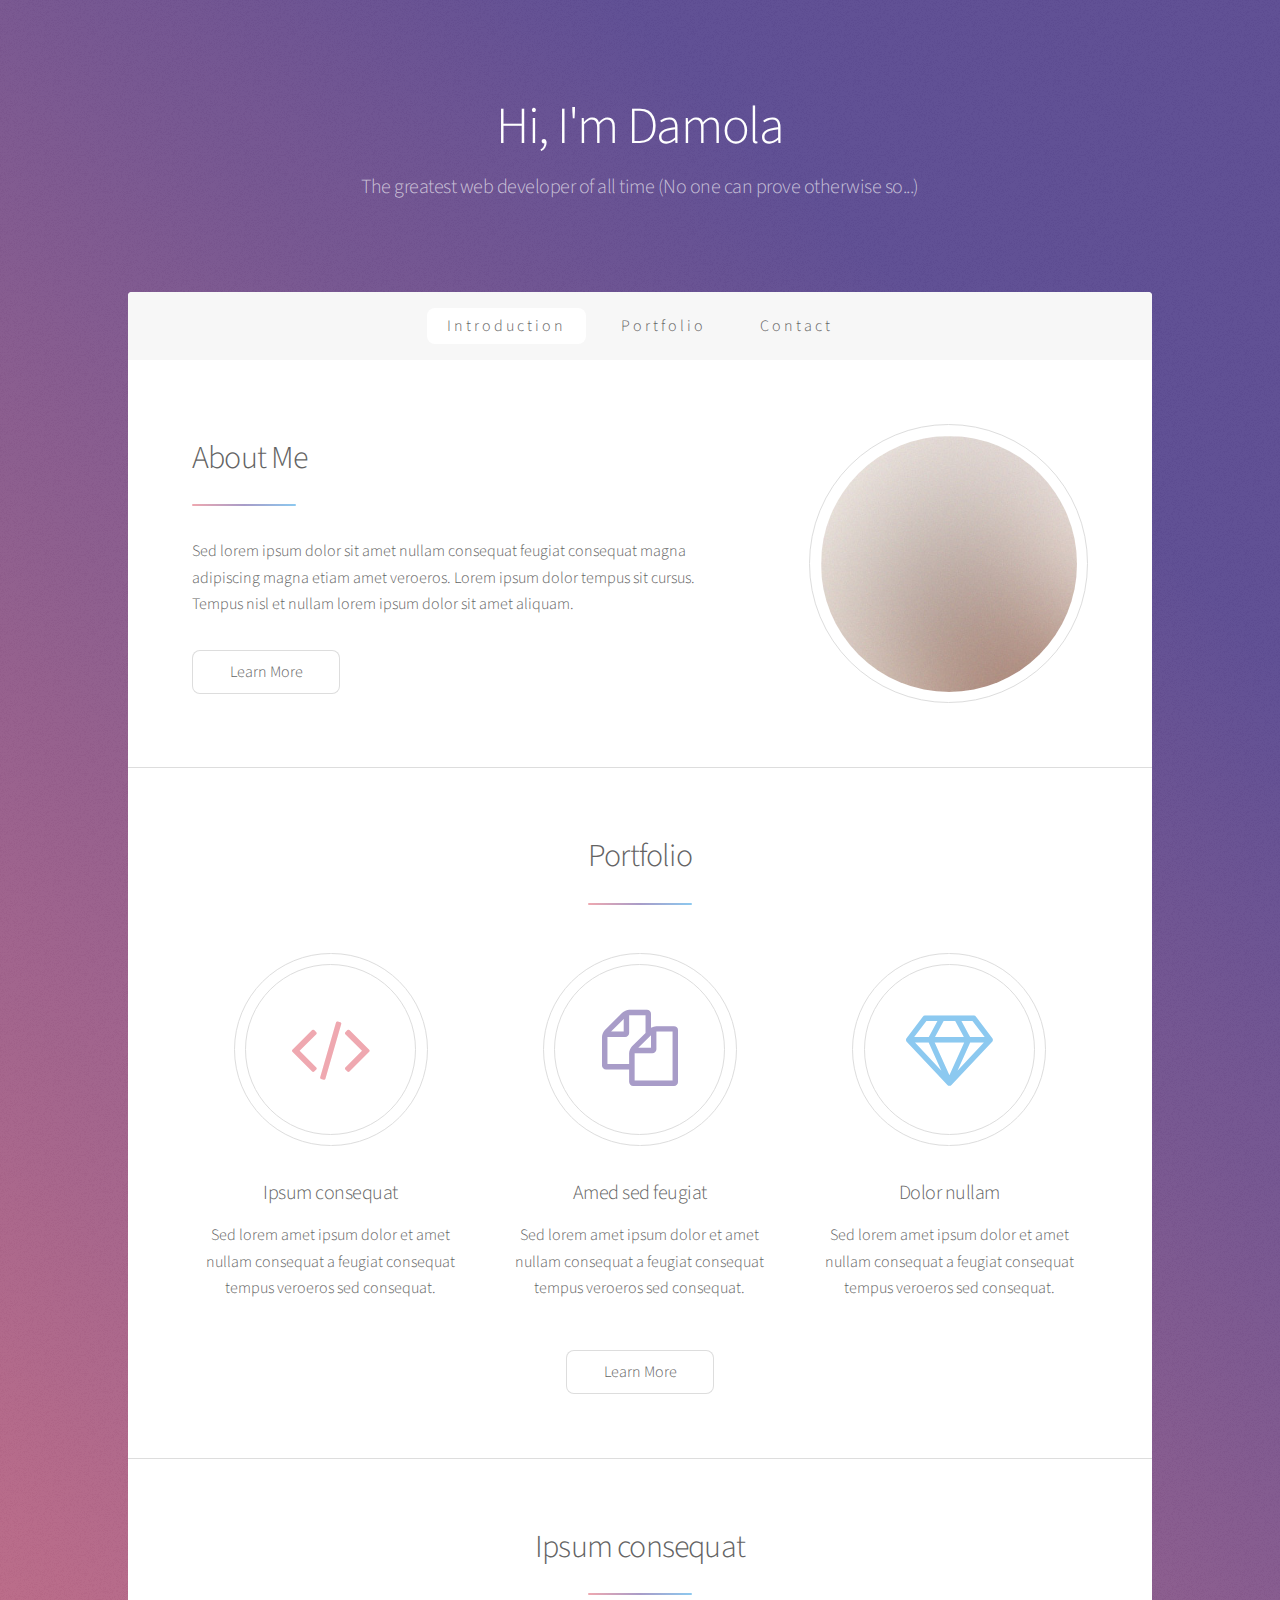
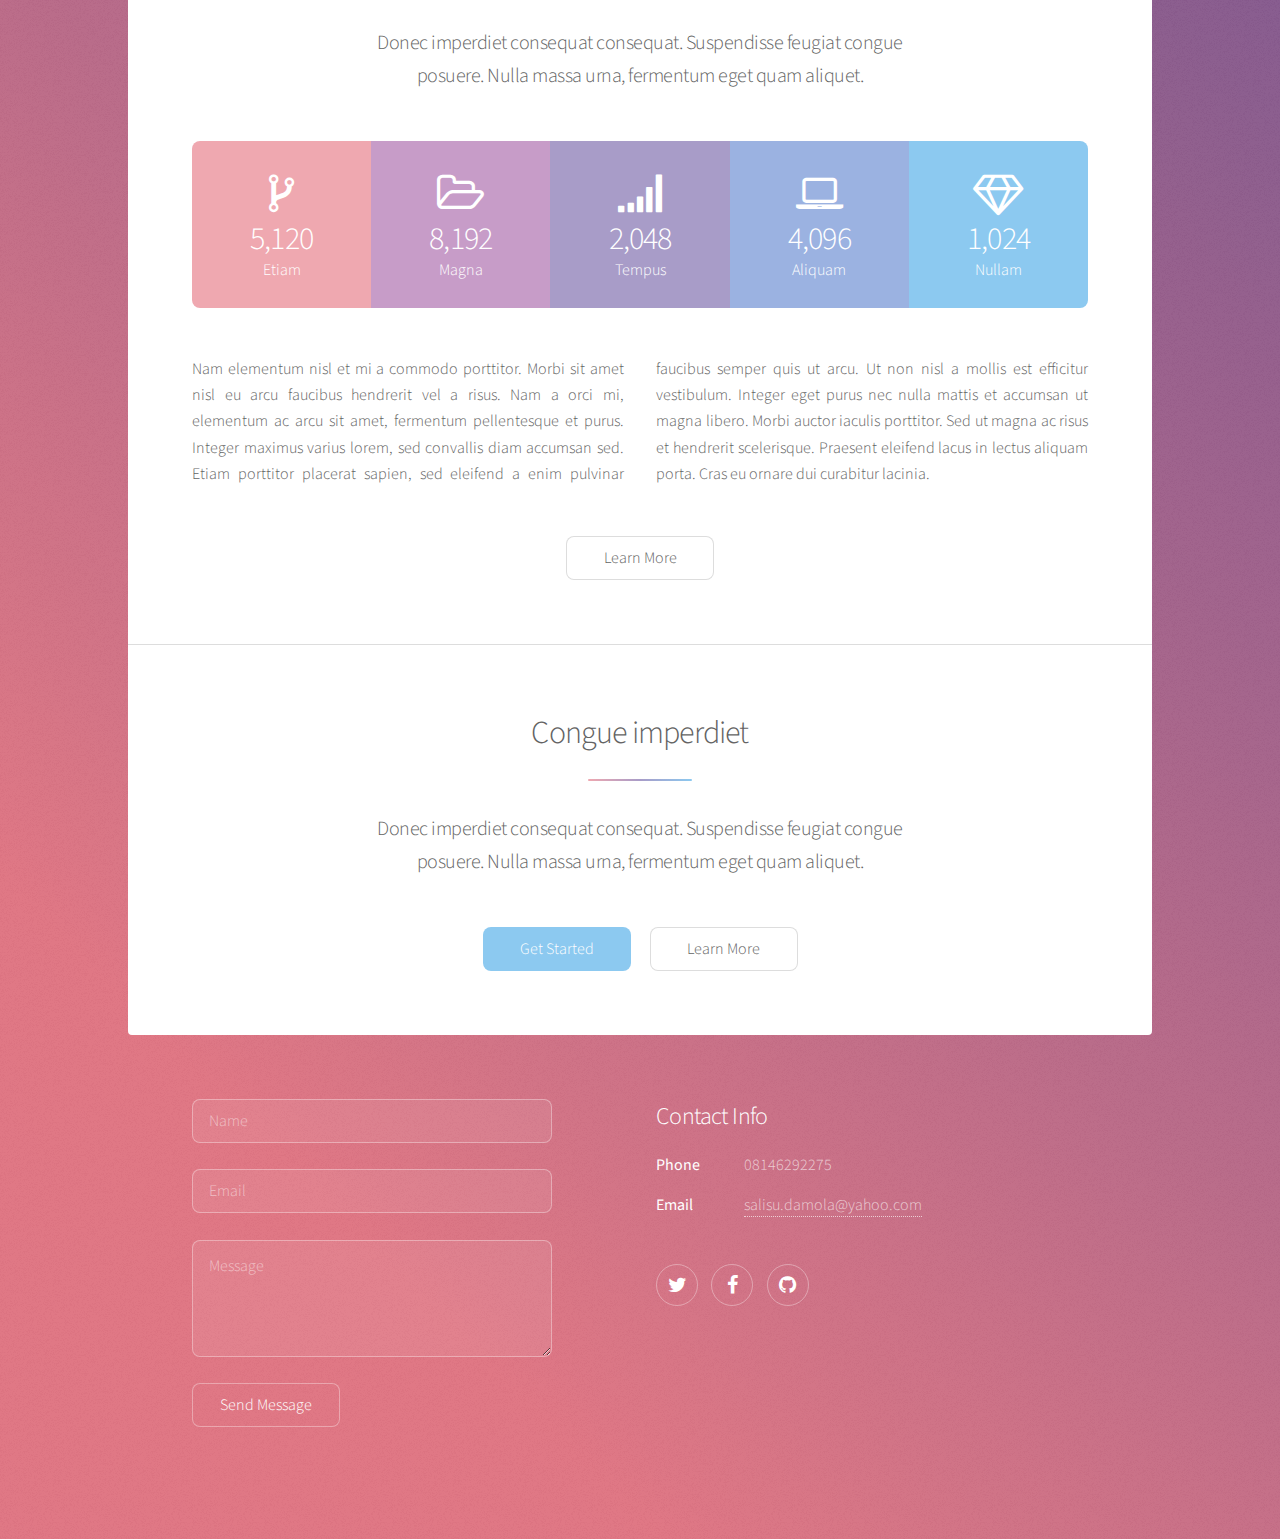
<file: old- index.html>
<!DOCTYPE HTML>

<html>
	<head>
		<title>Welcome to Damola Salisu's portfolio site! </title>
		<meta charset="utf-8" />
		<meta name="viewport" content="width=device-width, initial-scale=1" />
		<!--[if lte IE 8]><script src="assets/js/ie/html5shiv.js"></script><![endif]-->
		<link rel="shortcut icon" type="image/x-icon" href="images/Danieledesantis-Playstation-Flat-Playstation-square-black-and-white.ico" />
		<link rel="stylesheet" href="assets/css/main.css" />
		<!--[if lte IE 9]><link rel="stylesheet" href="assets/css/ie9.css" /><![endif]-->
		<!--[if lte IE 8]><link rel="stylesheet" href="assets/css/ie8.css" /><![endif]-->
	</head>
	<body>

		<!-- Wrapper -->
			<div id="wrapper">

				<!-- Header -->
					<header id="header" class="alt">
						<h1>Hi, I'm Damola</h1>
						<p>The greatest web developer of all time (No one can prove otherwise so...)</p>
					</header>

				<!-- Nav -->
					<nav id="nav">
						<ul>
							<li style="letter-spacing :3px"><a href="#intro" class="active">Introduction</a></li>
							<li style="letter-spacing :3px"><a href="#portfolio">Portfolio</a></li>
                            <li style="letter-spacing :3px"><a href="#footer">Contact</a></li>
						</ul>
					</nav>

				<!-- Main -->
					<div id="main">

						<!-- Introduction -->
							<section id="intro" class="main">
								<div class="spotlight">
									<div class="content">
										<header class="major">
											<h2>About Me</h2>
										</header>
										<p>Sed lorem ipsum dolor sit amet nullam consequat feugiat consequat magna
										adipiscing magna etiam amet veroeros. Lorem ipsum dolor tempus sit cursus.
										Tempus nisl et nullam lorem ipsum dolor sit amet aliquam.</p>
										<ul class="actions">
											<li><a href="generic.html" class="button">Learn More</a></li>
										</ul>
									</div>
									<span class="image"><img src="images/pic01.jpg" alt="" /></span>
								</div>
							</section>

						<!-- First Section -->
							<section id="portfolio" class="main special">
								<header class="major">
									<h2>Portfolio</h2>
								</header>
								<ul class="features">
									<li>
										<span class="icon major style1 fa-code"></span>
										<h3>Ipsum consequat</h3>
										<p>Sed lorem amet ipsum dolor et amet nullam consequat a feugiat consequat tempus veroeros sed consequat.</p>
									</li>
									<li>
										<span class="icon major style3 fa-copy"></span>
										<h3>Amed sed feugiat</h3>
										<p>Sed lorem amet ipsum dolor et amet nullam consequat a feugiat consequat tempus veroeros sed consequat.</p>
									</li>
									<li>
										<span class="icon major style5 fa-diamond"></span>
										<h3>Dolor nullam</h3>
										<p>Sed lorem amet ipsum dolor et amet nullam consequat a feugiat consequat tempus veroeros sed consequat.</p>
									</li>
								</ul>
								<footer class="major">
									<ul class="actions">
										<li><a href="generic.html" class="button">Learn More</a></li>
									</ul>
								</footer>
							</section>

						<!-- Second Section -->
							<section id="second" class="main special">
								<header class="major">
									<h2>Ipsum consequat</h2>
									<p>Donec imperdiet consequat consequat. Suspendisse feugiat congue<br />
									posuere. Nulla massa urna, fermentum eget quam aliquet.</p>
								</header>
								<ul class="statistics">
									<li class="style1">
										<span class="icon fa-code-fork"></span>
										<strong>5,120</strong> Etiam
									</li>
									<li class="style2">
										<span class="icon fa-folder-open-o"></span>
										<strong>8,192</strong> Magna
									</li>
									<li class="style3">
										<span class="icon fa-signal"></span>
										<strong>2,048</strong> Tempus
									</li>
									<li class="style4">
										<span class="icon fa-laptop"></span>
										<strong>4,096</strong> Aliquam
									</li>
									<li class="style5">
										<span class="icon fa-diamond"></span>
										<strong>1,024</strong> Nullam
									</li>
								</ul>
								<p class="content">Nam elementum nisl et mi a commodo porttitor. Morbi sit amet nisl eu arcu faucibus hendrerit vel a risus. Nam a orci mi, elementum ac arcu sit amet, fermentum pellentesque et purus. Integer maximus varius lorem, sed convallis diam accumsan sed. Etiam porttitor placerat sapien, sed eleifend a enim pulvinar faucibus semper quis ut arcu. Ut non nisl a mollis est efficitur vestibulum. Integer eget purus nec nulla mattis et accumsan ut magna libero. Morbi auctor iaculis porttitor. Sed ut magna ac risus et hendrerit scelerisque. Praesent eleifend lacus in lectus aliquam porta. Cras eu ornare dui curabitur lacinia.</p>
								<footer class="major">
									<ul class="actions">
										<li><a href="generic.html" class="button">Learn More</a></li>
									</ul>
								</footer>
							</section>

						<!-- Get Started -->
							<section id="cta" class="main special">
								<header class="major">
									<h2>Congue imperdiet</h2>
									<p>Donec imperdiet consequat consequat. Suspendisse feugiat congue<br />
									posuere. Nulla massa urna, fermentum eget quam aliquet.</p>
								</header>
								<footer class="major">
									<ul class="actions">
										<li><a href="generic.html" class="button special">Get Started</a></li>
										<li><a href="generic.html" class="button">Learn More</a></li>
									</ul>
								</footer>
							</section>

					</div>

				<!-- Footer -->
					<footer id="footer">
						<section>
							<form method="post" action="https://formspree.io/salisu.damola@yahoo.com">
											
												<div class="10u 12u$(small)">
													<input type="text" name="Name" placeholder="Name" />
												</div>
                                                <br/>
												<div class="10u$ 12u$(xsmall)">
													<input type="email"  name="Email" placeholder="Email" />
												</div>
                                                <br/>
                                                <div class="10u$ 12u$(xsmall)">
													<textarea name="Message"  placeholder="Message" style="padding-bottom: 50px"></textarea>
												</div>
                                <br/>
                                                
                                                <input type="submit" value="Send Message" />
                                
                                
                            </form>
						</section>
						<section>
							<h2>Contact Info</h2>
							<dl class="alt">
								<dt>Phone</dt>
								<dd>08146292275</dd>
								<dt>Email</dt>
								<dd><a>salisu.damola@yahoo.com</a></dd>
							</dl>
							<ul class="icons">
								<li><a href="http://twitter.com/Dsalz" class="icon fa-twitter alt" target="_blank"><span class="label">Twitter</span></a></li>
								<li><a href="http://facebook.com/DamolaSalisu" class="icon fa-facebook alt" target="_blank"><span class="label">Facebook</span></a></li>
								<li><a href="http://github.com/dsalz" class="icon fa-github alt" target="_blank"><span class="label">GitHub</span></a></li>
							</ul>
						</section>
					</footer>

			</div>

		<!-- Scripts -->
			<script src="assets/js/jquery.min.js"></script>
			<script src="assets/js/jquery.scrollex.min.js"></script>
			<script src="assets/js/jquery.scrolly.min.js"></script>
			<script src="assets/js/skel.min.js"></script>
			<script src="assets/js/util.js"></script>
			<!--[if lte IE 8]><script src="assets/js/ie/respond.min.js"></script><![endif]-->
			<script src="assets/js/main.js"></script>

	</body>
</html>
</file>
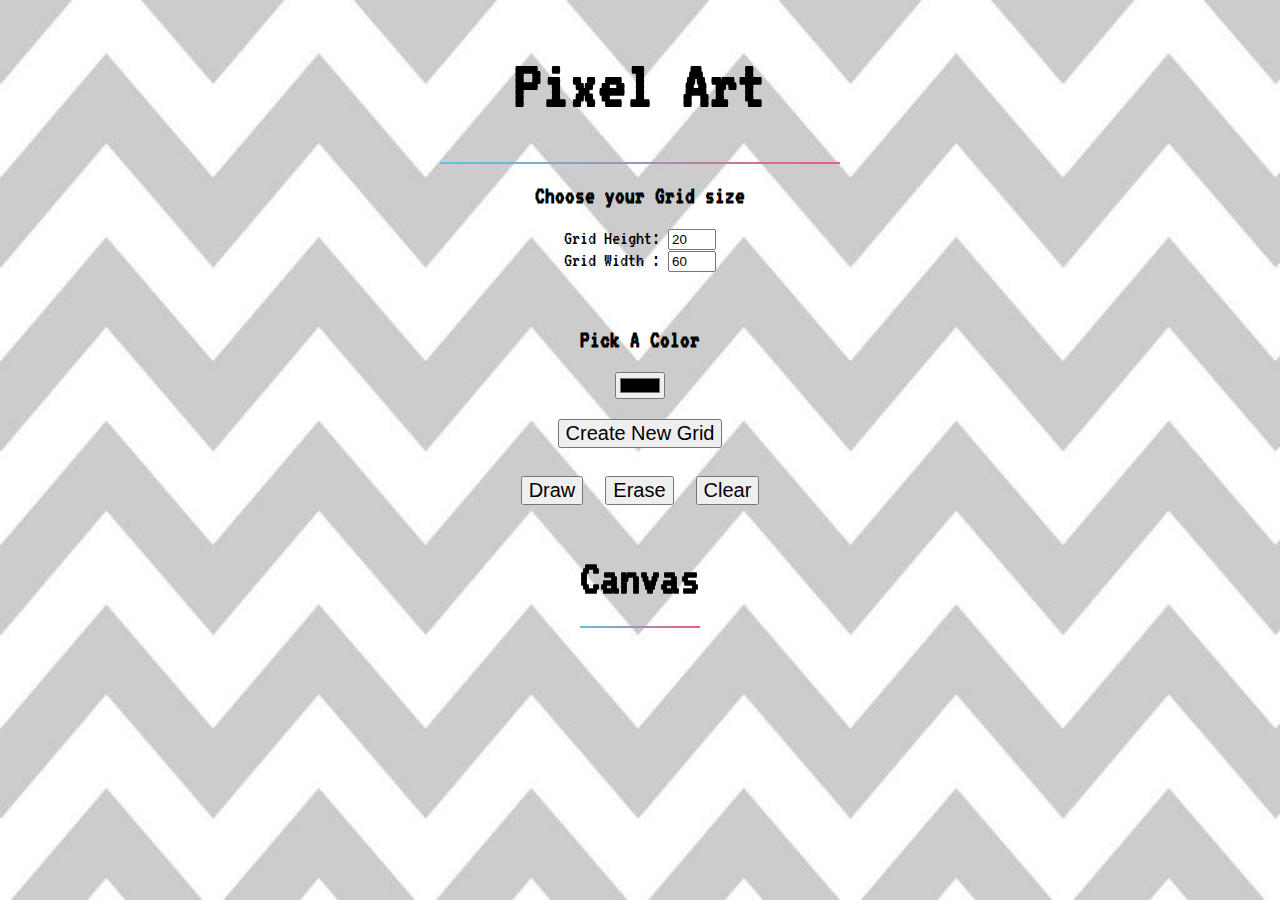
<file: PixelArt.html>
<!DOCTYPE html>
<html>
<head>
<title>Damola Salisu's Pixel art maker</title>
    <link href="PixelArt.css" rel="stylesheet" />
    <link href="https://fonts.googleapis.com/css?family=VT323" rel="stylesheet">
    <link href="https://bootswatch.com/4/lumen/bootstrap.min.css" rel="stylesheet">
    <meta charset="utf-8" />
    <meta name="viewport" content="width=device-width, initial-scale=1" />
    <script src="https://ajax.googleapis.com/ajax/libs/jquery/3.3.1/jquery.min.js"></script>
    <script src="PixelArt.js"></script>

</head>
    
<body>
    <div class="container">
        <h1 class="header">Pixel Art</h1> <hr class="header-line"/>
        <h2 >Choose your Grid size</h2>
        <p>Grid Height:
        <input type="number" id="inputHeight" name="height" min="1" value="20" max = "40"><br>
        Grid Width : 
        <input type="number" id="inputWidth" name="width" min="1" value="60" max = "100"></p><br>
        <h2 >Pick A Color</h2>
        <input type="color" id="colorPicker"><br>
        <button type ="submit" id="specs-submit" class="btn btn-info" style="text-transform: capitalize; margin: 20px; font-size: 20px">Create New Grid</button>  
        <br>
        <button type="submit" value ="Draw" id= "grid-draw" class="btn btn-info" style="text-transform: capitalize; margin: 8px; font-size: 20px">Draw</button>
        <button type="submit" value ="Erase" id="grid-erase" class="btn btn-info" style="text-transform: capitalize; margin: 8px; font-size: 20px">Erase</button>
        <button type="submit" value ="Clear" id="grid-delete" class="btn btn-info" style="text-transform: capitalize; margin: 8px; font-size: 20px">Clear</button>
        <br> 

    <h1 class="canvas-header">Canvas</h1>
    <hr class="canvas-line">
        <div class="canvas"></div>
   </div> 
<script src="https://ajax.googleapis.com/ajax/libs/jquery/3.3.1/jquery.min.js"></script>  
<script src="PixelArt.js"></script>     
    </body>
</html>
</file>
<file: assets/css/ie9.css>
/*
	Stellar by HTML5 UP
	html5up.net | @ajlkn
	Free for personal and commercial use under the CCA 3.0 license (html5up.net/license)
*/

/* Spotlight */

	.spotlight:after {
		content: '';
		display: block;
		clear: both;
	}

	.spotlight .content {
		float: left;
		width: 60%;
	}

	.spotlight .image {
		float: left;
	}

/* Features */

	.features:after {
		content: '';
		display: block;
		clear: both;
	}

	.features li {
		float: left;
	}

/* Statistics */

	.statistics {
		display: inline-block;
		width: auto;
	}

		.statistics:after {
			content: '';
			display: block;
			clear: both;
		}

		.statistics li {
			float: left;
			padding: 1.5em 2.5em;
		}

/* Footer */

	#footer > * {
		float: left;
	}

	#footer .copyright {
		clear: both;
	}
</file>
<file: assets/css/ie8.css>
/*
	Stellar by HTML5 UP
	html5up.net | @ajlkn
	Free for personal and commercial use under the CCA 3.0 license (html5up.net/license)
*/

/* Type */

	body {
		color: #ffffff;
	}

/* Button */

	.button {
		position: relative;
		border: solid 1px !important;
	}

		.button.special {
			border: none !important;
		}

/* Icon */

	.icon.major {
		-ms-behavior: url("assets/js/ie/PIE.htc");
	}

		.icon.major:before {
			font-size: 4em;
			border: 0;
		}

/* Spotlight */

	.spotlight .image {
		position: relative;
		-ms-behavior: url("assets/js/ie/PIE.htc");
	}

		.spotlight .image img {
			position: relative;
			-ms-behavior: url("assets/js/ie/PIE.htc");
		}

/* Features */

	.features li {
		width: 29%;
	}

/* Footer */

	#footer > * {
		width: 50%;
		margin-left: 0;
	}

/* Main */

	#main > .main > .image.main:first-child {
		margin-top: 0;
		margin-left: 0;
		width: 100%;
	}
</file>
<file: PixelArt.css>
body {
    background-image: url("pixel-art-background.jpeg");
    background-attachment: fixed;
    background-repeat: no-repeat;
    background-size: cover;
}

.container {
    text-align: center;
    font-family: 'VT323', monospace;
    margin-top: 50px;
}

/* .container > button {
    text-transform: capitalize;
    font-size: 20px;
    margin:20px;
    border-width: 0 1px 4px 1px;
    border-style: solid;
    font-weight: bold;
    border-color: #5fc1e8;
    cursor:pointer;
    padding: 0.375rem 0.75rem;
} */

.container > button.btn-info {
    color: black;
}

.container > button.btn-clicked {
    color:#75CAEB;
    background-color: black; 
}

p {
    font-size: 20px;
}
.canvas {
    margin: 0;
}

.canvas-header {
    font-size: 50px;
    margin-top:40px;   
}

.canvas-line{
    border: none;
    height: 2px;
    background: linear-gradient(135deg, #5fc3e4 0%, #e55d87 100%);
    width: 120px;
    margin-top: -10px;
}

#pixelCanvas {
    background: white;
    margin-bottom:90px;
}

table,
tr,
td {
    border: 1px solid black;
    padding: 0;
}

table {
    border-collapse: collapse;
    margin: 0 auto;
}

tr {
    height: 20px;
    margin:0;
    
}

td {
    width: 20px;
    margin: 0;
}

input[type=number] {
    width: 3em;
}

h1.header {
    font-size:70px;
}

hr.header-line {
    margin-top: -5px;
    width: 400px;
    height: 2px;
    border: none;
    background: linear-gradient(135deg, #5fc3e4 0%, #e55d87 100%);
}
</file>
<file: css/site.min.css>
@font-face{src: url('../fonts/JosefinSans-Regular.ttf'); src: url('../fonts/JosefinSans-Regular.ttf') format('truetype'); font-family: 'Josie'; font-display: swap;}body{font-family: 'Josie', 'Open Sans', sans-serif !important; background: #fff; display: flex; align-items: center; min-height: 100vh;}a{text-decoration: none; cursor: pointer;}ul{list-style-type: none; padding: 0;}.gold-line{border: 2px solid #c5b358; margin: 0 auto; margin-top: -25px;}.main-card{width: 90%; min-height: 90vh; animation: peekaboo 0.8s linear; margin: 30px auto; display: flex; box-shadow: 0 0.625rem 2.5rem 0 rgba(198, 203, 222, 0.45);}@keyframes peekaboo{0%{transform: scale(0.01); opacity: 0.1;}50%{transform: scale(0.5); opacity: 0.5;}100%{transform: scale(1); opacity: 1;}}.main-card-nav{width: 20%; padding: 15px; text-align: left; background: #ffffff; display: flex; flex-wrap: wrap;}.main-card-nav li a,.main-card-sub-list li a{color: #313638 !important; opacity: 0.7; z-index: 4;}.main-card-nav li a:hover,.main-card-sub-list li a:hover{opacity: 1;}.main-card-nav img{width: 95px; height: 60px;}.main-card-nav-list{text-align: center; width: 100%; display: flex; flex-wrap: wrap;}.main-card-nav-item,.main-card-sub-list-item{width: 100%; text-align: center; font-size: 20px; margin: 20px 0;}.portfolio-link{position: relative;}.portfolio-list-item{position: relative;}.active-link{opacity: 1 !important;}.main-card-sub-list{margin-top: 10px; text-align: center; width: 80%; display: none; flex-wrap: wrap; margin-left: auto;}.shown{display: flex; z-index: 5;}.main-card-sub-list-item{margin: 10px 0; font-size: 16px;}.page-links{width: 100%; display: flex; justify-content: space-evenly;}.page-link{color: #c5b358 !important; transition: all 0.2s ease-in-out;}.page-link:hover{transform: scale(1.2); transition: all 0.2s ease-in-out;}.gold-btn{background: #c5b358; border-radius: 5px; padding: 15px 10px; font-size: 20px; width: fit-content; height: fit-content; transition: all 0.2s linear;}.gold-btn:hover{transition: all 0.2s linear; transform: scale(1.1);}.resume-btn{color: #ffffff !important; display: block; margin: 20px auto 10px;}.main-card-info{width: 80%; background: #313638; color: #ffffff;}.main-card-info ,.main-card-nav{max-height: 90vh; overflow-y: auto;}.main-card-info-item{display: none; position: relative;}.active-tab{display: block; height: 100%; box-sizing: border-box;}.about{padding: 20px; position: relative;}.about h1{text-align: center; font-size: 60px; margin-bottom: 150px;}.about h4{text-align: center; width: calc(100% - 40px); font-size: 30px; position: absolute; top: 170px; left: 0; right: 0; margin: 0 auto;}.about h4 > span{color: #c5b358;}.about .stop-showcase-btn{position: absolute; top: 220px; left: 0; right: 0; margin: 0 auto; width: fit-content; color: #c5b358;}.about p{text-align: left; font-size: 20px; line-height: 28px;}.about p:last-of-type{margin-bottom: 30px;}.main-card-info-header{font-size: 35px;}.portfolio{padding: 20px; text-align: center;}.portfolio hr{width: 150px;}.portfolio a{display: block; width: fit-content; margin: 30px auto 10px; color: #c5b358 !important; font-size: 20px;}.portfolio a:hover,.project-image-info a.portfolio-project-return-link:hover{text-decoration: underline;}.portfolio a:last-of-type{margin-bottom: 40px;}.project-image-section{display: flex; flex-wrap: wrap; justify-content: space-between; padding: 15px 15px 0;}.project-image-section-name,.project-image-section-item{width: calc(50% - 2.5px); max-height: 300px;}.project-image-section-name{display: flex; flex-wrap: wrap; justify-content: center; align-items: center; position: relative;}.project-image-section-name h3{width: 100%; text-align: center;}.project-image-section-name hr{width: 80px;}.project-image-section-item{margin-bottom: 5px;}.project-image-section-item img{height: 100%; width: 100%;}.project-image-info{padding: 15px; margin-bottom: 30px;}.project-image-info p{font-size: 20px; line-height: 120%; padding-top: 5px; display: flex; align-items: center;}.project-image-info a{color: #313638;}.project-image-info a.gold-btn{right: 15px; bottom: 10px; float: right;}.project-image-info a.portfolio-project-return-link{color: #c5b358; font-size: 20px; position: relative; bottom: -15px;}.skills{padding: 20px;}.skills h1{text-align: center;}.skills hr{width: 50px;}.skill-section{width: 90%; padding: 60px 10px 10px; margin: 30px auto; border: 1px solid #c5b358; border-radius: 5px; position: relative;}.skill-section h3{position: absolute; top: -20px; left: 0; background: #c5b358; width: fit-content; padding: 10px; color: #313638; font-size: 20px;}.skill-section-skills{display: flex; flex-wrap: wrap; width: 100%;}.skill-section-skills span{padding: 5px; background: #ffffff; color: #313638; margin: 5px; border-radius: 2px; font-size: 16px;}.contact{padding: 20px; text-align: center; font-size: 20px;}.contact hr{width: 80px;}.contact-card{position: relative; height: 100px; width: 350px; background: #fff; margin: 40px auto 10px; display: block;}.contact-card i{position: absolute; top: 5px; left: 10px; color: #c5b358;}.contact-card p{position: absolute; bottom: 5px; right: 10px; margin: 0; color: #313638;}.site-disclaimer{position: fixed; bottom: -10px; z-index: -1; left: 0; color: #313638; text-align: center; width: 100%;}@media screen and (max-width: 1137px){.gold-btn{font-size: 16px;}}@media screen and (max-width: 950px){.main-card-nav{padding: 0; width: 25%;}.main-card{width: 98%;}.main-card-info{width: 75%;}.project-image-info p{font-size: 18px;}}@media screen and (max-width: 780px){.site-disclaimer{bottom: -15px;}.main-card-info{max-height: 5000vh; height: auto;}.main-card-nav, .main-card-info{overflow-y: initial;}.main-card{flex-direction: column;}.main-card-nav img{order: 1;}.main-card-nav-list{order: 3; padding: 0 20px; justify-content: space-evenly;}.main-card-nav-item, .main-card-sub-list-item{width: fit-content; margin: 10px 20px;}.main-card-sub-list-item, .main-card-nav, .main-card-info, .project-image-section-name, .project-image-section-item, .contact-card{width: 100%;}.page-links{justify-content: center; order: 4; margin: 15px 0;}.page-link{margin: 0 10px;}.resume-btn{order: 2; margin-right: 20px; margin-top: 10px;}.dropped{margin-bottom: 170px;}.main-card-sub-list{width: fit-content; position: absolute; top: 10px; left: 0; background: #ffffff;}.project-image-section-name, .project-image-section-item{max-height: 400px;}.project-image-section-name{height: fit-content; margin-bottom: 40px;}.project-image-info{padding-top: 0; padding-bottom: 50px;}.project-image-section-name hr{top: 95px;}.about h1{font-size: 40px; margin-bottom: 170px;}.about .stop-showcase-btn{top: 200px;}.about h4{font-size: 25px; top: 150px;}.about p{font-size: 18px;}.project-image-info a.portfolio-project-return-link{font-size: 16px;}}@media screen and (max-width: 475px){.main-card-nav-item, .main-card-sub-list-item{width: fit-content; margin: 10px 6px; font-size: 15px;}.skill-section h3{min-width: 100%; box-sizing: border-box; text-align: center;}}
</file>
<file: assets/css/main.css>
@import url(font-awesome.min.css);
@import "https://fonts.googleapis.com/css?family=Source+Sans+Pro:300,400";

/*
	Stellar by HTML5 UP
	html5up.net | @ajlkn
	Free for personal and commercial use under the CCA 3.0 license (html5up.net/license)
*/

/* Reset */

	html, body, div, span, applet, object, iframe, h1, h2, h3, h4, h5, h6, p, blockquote, pre, a, abbr, acronym, address, big, cite, code, del, dfn, em, img, ins, kbd, q, s, samp, small, strike, strong, sub, sup, tt, var, b, u, i, center, dl, dt, dd, ol, ul, li, fieldset, form, label, legend, table, caption, tbody, tfoot, thead, tr, th, td, article, aside, canvas, details, embed, figure, figcaption, footer, header, hgroup, menu, nav, output, ruby, section, summary, time, mark, audio, video {
		margin: 0;
		padding: 0;
		border: 0;
		font-size: 100%;
		font: inherit;
		vertical-align: baseline;
	}

	article, aside, details, figcaption, figure, footer, header, hgroup, menu, nav, section {
		display: block;
	}

	body {
		line-height: 1;
	}

	ol, ul {
		list-style: none;
	}

	blockquote, q {
		quotes: none;
	}

	blockquote:before, blockquote:after, q:before, q:after {
		content: '';
		content: none;
	}

	table {
		border-collapse: collapse;
		border-spacing: 0;
	}

	body {
		-webkit-text-size-adjust: none;
	}

/* Box Model */

	*, *:before, *:after {
		-moz-box-sizing: border-box;
		-webkit-box-sizing: border-box;
		box-sizing: border-box;
	}

/* Grid */

	.row {
		border-bottom: solid 1px transparent;
		-moz-box-sizing: border-box;
		-webkit-box-sizing: border-box;
		box-sizing: border-box;
	}

	.row > * {
		float: left;
		-moz-box-sizing: border-box;
		-webkit-box-sizing: border-box;
		box-sizing: border-box;
	}

	.row:after, .row:before {
		content: '';
		display: block;
		clear: both;
		height: 0;
	}

	.row.uniform > * > :first-child {
		margin-top: 0;
	}

	.row.uniform > * > :last-child {
		margin-bottom: 0;
	}

	.row.\30 \25 > * {
		padding: 0 0 0 0em;
	}

	.row.\30 \25 {
		margin: 0 0 -1px 0em;
	}

	.row.uniform.\30 \25 > * {
		padding: 0em 0 0 0em;
	}

	.row.uniform.\30 \25 {
		margin: 0em 0 -1px 0em;
	}

	.row > * {
		padding: 0 0 0 1.5em;
	}

	.row {
		margin: 0 0 -1px -1.5em;
	}

	.row.uniform > * {
		padding: 1.5em 0 0 1.5em;
	}

	.row.uniform {
		margin: -1.5em 0 -1px -1.5em;
	}

	.row.\32 00\25 > * {
		padding: 0 0 0 3em;
	}

	.row.\32 00\25 {
		margin: 0 0 -1px -3em;
	}

	.row.uniform.\32 00\25 > * {
		padding: 3em 0 0 3em;
	}

	.row.uniform.\32 00\25 {
		margin: -3em 0 -1px -3em;
	}

	.row.\31 50\25 > * {
		padding: 0 0 0 2.25em;
	}

	.row.\31 50\25 {
		margin: 0 0 -1px -2.25em;
	}

	.row.uniform.\31 50\25 > * {
		padding: 2.25em 0 0 2.25em;
	}

	.row.uniform.\31 50\25 {
		margin: -2.25em 0 -1px -2.25em;
	}

	.row.\35 0\25 > * {
		padding: 0 0 0 0.75em;
	}

	.row.\35 0\25 {
		margin: 0 0 -1px -0.75em;
	}

	.row.uniform.\35 0\25 > * {
		padding: 0.75em 0 0 0.75em;
	}

	.row.uniform.\35 0\25 {
		margin: -0.75em 0 -1px -0.75em;
	}

	.row.\32 5\25 > * {
		padding: 0 0 0 0.375em;
	}

	.row.\32 5\25 {
		margin: 0 0 -1px -0.375em;
	}

	.row.uniform.\32 5\25 > * {
		padding: 0.375em 0 0 0.375em;
	}

	.row.uniform.\32 5\25 {
		margin: -0.375em 0 -1px -0.375em;
	}

	.\31 2u, .\31 2u\24 {
		width: 100%;
		clear: none;
		margin-left: 0;
	}

	.\31 1u, .\31 1u\24 {
		width: 91.6666666667%;
		clear: none;
		margin-left: 0;
	}

	.\31 0u, .\31 0u\24 {
		width: 83.3333333333%;
		clear: none;
		margin-left: 0;
	}

	.\39 u, .\39 u\24 {
		width: 75%;
		clear: none;
		margin-left: 0;
	}

	.\38 u, .\38 u\24 {
		width: 66.6666666667%;
		clear: none;
		margin-left: 0;
	}

	.\37 u, .\37 u\24 {
		width: 58.3333333333%;
		clear: none;
		margin-left: 0;
	}

	.\36 u, .\36 u\24 {
		width: 50%;
		clear: none;
		margin-left: 0;
	}

	.\35 u, .\35 u\24 {
		width: 41.6666666667%;
		clear: none;
		margin-left: 0;
	}

	.\34 u, .\34 u\24 {
		width: 33.3333333333%;
		clear: none;
		margin-left: 0;
	}

	.\33 u, .\33 u\24 {
		width: 25%;
		clear: none;
		margin-left: 0;
	}

	.\32 u, .\32 u\24 {
		width: 16.6666666667%;
		clear: none;
		margin-left: 0;
	}

	.\31 u, .\31 u\24 {
		width: 8.3333333333%;
		clear: none;
		margin-left: 0;
	}

	.\31 2u\24 + *,
	.\31 1u\24 + *,
	.\31 0u\24 + *,
	.\39 u\24 + *,
	.\38 u\24 + *,
	.\37 u\24 + *,
	.\36 u\24 + *,
	.\35 u\24 + *,
	.\34 u\24 + *,
	.\33 u\24 + *,
	.\32 u\24 + *,
	.\31 u\24 + * {
		clear: left;
	}

	.\-11u {
		margin-left: 91.66667%;
	}

	.\-10u {
		margin-left: 83.33333%;
	}

	.\-9u {
		margin-left: 75%;
	}

	.\-8u {
		margin-left: 66.66667%;
	}

	.\-7u {
		margin-left: 58.33333%;
	}

	.\-6u {
		margin-left: 50%;
	}

	.\-5u {
		margin-left: 41.66667%;
	}

	.\-4u {
		margin-left: 33.33333%;
	}

	.\-3u {
		margin-left: 25%;
	}

	.\-2u {
		margin-left: 16.66667%;
	}

	.\-1u {
		margin-left: 8.33333%;
	}

	@media screen and (max-width: 1680px) {

		.row > * {
			padding: 0 0 0 1.5em;
		}

		.row {
			margin: 0 0 -1px -1.5em;
		}

		.row.uniform > * {
			padding: 1.5em 0 0 1.5em;
		}

		.row.uniform {
			margin: -1.5em 0 -1px -1.5em;
		}

		.row.\32 00\25 > * {
			padding: 0 0 0 3em;
		}

		.row.\32 00\25 {
			margin: 0 0 -1px -3em;
		}

		.row.uniform.\32 00\25 > * {
			padding: 3em 0 0 3em;
		}

		.row.uniform.\32 00\25 {
			margin: -3em 0 -1px -3em;
		}

		.row.\31 50\25 > * {
			padding: 0 0 0 2.25em;
		}

		.row.\31 50\25 {
			margin: 0 0 -1px -2.25em;
		}

		.row.uniform.\31 50\25 > * {
			padding: 2.25em 0 0 2.25em;
		}

		.row.uniform.\31 50\25 {
			margin: -2.25em 0 -1px -2.25em;
		}

		.row.\35 0\25 > * {
			padding: 0 0 0 0.75em;
		}

		.row.\35 0\25 {
			margin: 0 0 -1px -0.75em;
		}

		.row.uniform.\35 0\25 > * {
			padding: 0.75em 0 0 0.75em;
		}

		.row.uniform.\35 0\25 {
			margin: -0.75em 0 -1px -0.75em;
		}

		.row.\32 5\25 > * {
			padding: 0 0 0 0.375em;
		}

		.row.\32 5\25 {
			margin: 0 0 -1px -0.375em;
		}

		.row.uniform.\32 5\25 > * {
			padding: 0.375em 0 0 0.375em;
		}

		.row.uniform.\32 5\25 {
			margin: -0.375em 0 -1px -0.375em;
		}

		.\31 2u\28xlarge\29, .\31 2u\24\28xlarge\29 {
			width: 100%;
			clear: none;
			margin-left: 0;
		}

		.\31 1u\28xlarge\29, .\31 1u\24\28xlarge\29 {
			width: 91.6666666667%;
			clear: none;
			margin-left: 0;
		}

		.\31 0u\28xlarge\29, .\31 0u\24\28xlarge\29 {
			width: 83.3333333333%;
			clear: none;
			margin-left: 0;
		}

		.\39 u\28xlarge\29, .\39 u\24\28xlarge\29 {
			width: 75%;
			clear: none;
			margin-left: 0;
		}

		.\38 u\28xlarge\29, .\38 u\24\28xlarge\29 {
			width: 66.6666666667%;
			clear: none;
			margin-left: 0;
		}

		.\37 u\28xlarge\29, .\37 u\24\28xlarge\29 {
			width: 58.3333333333%;
			clear: none;
			margin-left: 0;
		}

		.\36 u\28xlarge\29, .\36 u\24\28xlarge\29 {
			width: 50%;
			clear: none;
			margin-left: 0;
		}

		.\35 u\28xlarge\29, .\35 u\24\28xlarge\29 {
			width: 41.6666666667%;
			clear: none;
			margin-left: 0;
		}

		.\34 u\28xlarge\29, .\34 u\24\28xlarge\29 {
			width: 33.3333333333%;
			clear: none;
			margin-left: 0;
		}

		.\33 u\28xlarge\29, .\33 u\24\28xlarge\29 {
			width: 25%;
			clear: none;
			margin-left: 0;
		}

		.\32 u\28xlarge\29, .\32 u\24\28xlarge\29 {
			width: 16.6666666667%;
			clear: none;
			margin-left: 0;
		}

		.\31 u\28xlarge\29, .\31 u\24\28xlarge\29 {
			width: 8.3333333333%;
			clear: none;
			margin-left: 0;
		}

		.\31 2u\24\28xlarge\29 + *,
		.\31 1u\24\28xlarge\29 + *,
		.\31 0u\24\28xlarge\29 + *,
		.\39 u\24\28xlarge\29 + *,
		.\38 u\24\28xlarge\29 + *,
		.\37 u\24\28xlarge\29 + *,
		.\36 u\24\28xlarge\29 + *,
		.\35 u\24\28xlarge\29 + *,
		.\34 u\24\28xlarge\29 + *,
		.\33 u\24\28xlarge\29 + *,
		.\32 u\24\28xlarge\29 + *,
		.\31 u\24\28xlarge\29 + * {
			clear: left;
		}

		.\-11u\28xlarge\29 {
			margin-left: 91.66667%;
		}

		.\-10u\28xlarge\29 {
			margin-left: 83.33333%;
		}

		.\-9u\28xlarge\29 {
			margin-left: 75%;
		}

		.\-8u\28xlarge\29 {
			margin-left: 66.66667%;
		}

		.\-7u\28xlarge\29 {
			margin-left: 58.33333%;
		}

		.\-6u\28xlarge\29 {
			margin-left: 50%;
		}

		.\-5u\28xlarge\29 {
			margin-left: 41.66667%;
		}

		.\-4u\28xlarge\29 {
			margin-left: 33.33333%;
		}

		.\-3u\28xlarge\29 {
			margin-left: 25%;
		}

		.\-2u\28xlarge\29 {
			margin-left: 16.66667%;
		}

		.\-1u\28xlarge\29 {
			margin-left: 8.33333%;
		}

	}

	@media screen and (max-width: 1280px) {

		.row > * {
			padding: 0 0 0 1.5em;
		}

		.row {
			margin: 0 0 -1px -1.5em;
		}

		.row.uniform > * {
			padding: 1.5em 0 0 1.5em;
		}

		.row.uniform {
			margin: -1.5em 0 -1px -1.5em;
		}

		.row.\32 00\25 > * {
			padding: 0 0 0 3em;
		}

		.row.\32 00\25 {
			margin: 0 0 -1px -3em;
		}

		.row.uniform.\32 00\25 > * {
			padding: 3em 0 0 3em;
		}

		.row.uniform.\32 00\25 {
			margin: -3em 0 -1px -3em;
		}

		.row.\31 50\25 > * {
			padding: 0 0 0 2.25em;
		}

		.row.\31 50\25 {
			margin: 0 0 -1px -2.25em;
		}

		.row.uniform.\31 50\25 > * {
			padding: 2.25em 0 0 2.25em;
		}

		.row.uniform.\31 50\25 {
			margin: -2.25em 0 -1px -2.25em;
		}

		.row.\35 0\25 > * {
			padding: 0 0 0 0.75em;
		}

		.row.\35 0\25 {
			margin: 0 0 -1px -0.75em;
		}

		.row.uniform.\35 0\25 > * {
			padding: 0.75em 0 0 0.75em;
		}

		.row.uniform.\35 0\25 {
			margin: -0.75em 0 -1px -0.75em;
		}

		.row.\32 5\25 > * {
			padding: 0 0 0 0.375em;
		}

		.row.\32 5\25 {
			margin: 0 0 -1px -0.375em;
		}

		.row.uniform.\32 5\25 > * {
			padding: 0.375em 0 0 0.375em;
		}

		.row.uniform.\32 5\25 {
			margin: -0.375em 0 -1px -0.375em;
		}

		.\31 2u\28large\29, .\31 2u\24\28large\29 {
			width: 100%;
			clear: none;
			margin-left: 0;
		}

		.\31 1u\28large\29, .\31 1u\24\28large\29 {
			width: 91.6666666667%;
			clear: none;
			margin-left: 0;
		}

		.\31 0u\28large\29, .\31 0u\24\28large\29 {
			width: 83.3333333333%;
			clear: none;
			margin-left: 0;
		}

		.\39 u\28large\29, .\39 u\24\28large\29 {
			width: 75%;
			clear: none;
			margin-left: 0;
		}

		.\38 u\28large\29, .\38 u\24\28large\29 {
			width: 66.6666666667%;
			clear: none;
			margin-left: 0;
		}

		.\37 u\28large\29, .\37 u\24\28large\29 {
			width: 58.3333333333%;
			clear: none;
			margin-left: 0;
		}

		.\36 u\28large\29, .\36 u\24\28large\29 {
			width: 50%;
			clear: none;
			margin-left: 0;
		}

		.\35 u\28large\29, .\35 u\24\28large\29 {
			width: 41.6666666667%;
			clear: none;
			margin-left: 0;
		}

		.\34 u\28large\29, .\34 u\24\28large\29 {
			width: 33.3333333333%;
			clear: none;
			margin-left: 0;
		}

		.\33 u\28large\29, .\33 u\24\28large\29 {
			width: 25%;
			clear: none;
			margin-left: 0;
		}

		.\32 u\28large\29, .\32 u\24\28large\29 {
			width: 16.6666666667%;
			clear: none;
			margin-left: 0;
		}

		.\31 u\28large\29, .\31 u\24\28large\29 {
			width: 8.3333333333%;
			clear: none;
			margin-left: 0;
		}

		.\31 2u\24\28large\29 + *,
		.\31 1u\24\28large\29 + *,
		.\31 0u\24\28large\29 + *,
		.\39 u\24\28large\29 + *,
		.\38 u\24\28large\29 + *,
		.\37 u\24\28large\29 + *,
		.\36 u\24\28large\29 + *,
		.\35 u\24\28large\29 + *,
		.\34 u\24\28large\29 + *,
		.\33 u\24\28large\29 + *,
		.\32 u\24\28large\29 + *,
		.\31 u\24\28large\29 + * {
			clear: left;
		}

		.\-11u\28large\29 {
			margin-left: 91.66667%;
		}

		.\-10u\28large\29 {
			margin-left: 83.33333%;
		}

		.\-9u\28large\29 {
			margin-left: 75%;
		}

		.\-8u\28large\29 {
			margin-left: 66.66667%;
		}

		.\-7u\28large\29 {
			margin-left: 58.33333%;
		}

		.\-6u\28large\29 {
			margin-left: 50%;
		}

		.\-5u\28large\29 {
			margin-left: 41.66667%;
		}

		.\-4u\28large\29 {
			margin-left: 33.33333%;
		}

		.\-3u\28large\29 {
			margin-left: 25%;
		}

		.\-2u\28large\29 {
			margin-left: 16.66667%;
		}

		.\-1u\28large\29 {
			margin-left: 8.33333%;
		}

	}

	@media screen and (max-width: 980px) {

		.row > * {
			padding: 0 0 0 1.5em;
		}

		.row {
			margin: 0 0 -1px -1.5em;
		}

		.row.uniform > * {
			padding: 1.5em 0 0 1.5em;
		}

		.row.uniform {
			margin: -1.5em 0 -1px -1.5em;
		}

		.row.\32 00\25 > * {
			padding: 0 0 0 3em;
		}

		.row.\32 00\25 {
			margin: 0 0 -1px -3em;
		}

		.row.uniform.\32 00\25 > * {
			padding: 3em 0 0 3em;
		}

		.row.uniform.\32 00\25 {
			margin: -3em 0 -1px -3em;
		}

		.row.\31 50\25 > * {
			padding: 0 0 0 2.25em;
		}

		.row.\31 50\25 {
			margin: 0 0 -1px -2.25em;
		}

		.row.uniform.\31 50\25 > * {
			padding: 2.25em 0 0 2.25em;
		}

		.row.uniform.\31 50\25 {
			margin: -2.25em 0 -1px -2.25em;
		}

		.row.\35 0\25 > * {
			padding: 0 0 0 0.75em;
		}

		.row.\35 0\25 {
			margin: 0 0 -1px -0.75em;
		}

		.row.uniform.\35 0\25 > * {
			padding: 0.75em 0 0 0.75em;
		}

		.row.uniform.\35 0\25 {
			margin: -0.75em 0 -1px -0.75em;
		}

		.row.\32 5\25 > * {
			padding: 0 0 0 0.375em;
		}

		.row.\32 5\25 {
			margin: 0 0 -1px -0.375em;
		}

		.row.uniform.\32 5\25 > * {
			padding: 0.375em 0 0 0.375em;
		}

		.row.uniform.\32 5\25 {
			margin: -0.375em 0 -1px -0.375em;
		}

		.\31 2u\28medium\29, .\31 2u\24\28medium\29 {
			width: 100%;
			clear: none;
			margin-left: 0;
		}

		.\31 1u\28medium\29, .\31 1u\24\28medium\29 {
			width: 91.6666666667%;
			clear: none;
			margin-left: 0;
		}

		.\31 0u\28medium\29, .\31 0u\24\28medium\29 {
			width: 83.3333333333%;
			clear: none;
			margin-left: 0;
		}

		.\39 u\28medium\29, .\39 u\24\28medium\29 {
			width: 75%;
			clear: none;
			margin-left: 0;
		}

		.\38 u\28medium\29, .\38 u\24\28medium\29 {
			width: 66.6666666667%;
			clear: none;
			margin-left: 0;
		}

		.\37 u\28medium\29, .\37 u\24\28medium\29 {
			width: 58.3333333333%;
			clear: none;
			margin-left: 0;
		}

		.\36 u\28medium\29, .\36 u\24\28medium\29 {
			width: 50%;
			clear: none;
			margin-left: 0;
		}

		.\35 u\28medium\29, .\35 u\24\28medium\29 {
			width: 41.6666666667%;
			clear: none;
			margin-left: 0;
		}

		.\34 u\28medium\29, .\34 u\24\28medium\29 {
			width: 33.3333333333%;
			clear: none;
			margin-left: 0;
		}

		.\33 u\28medium\29, .\33 u\24\28medium\29 {
			width: 25%;
			clear: none;
			margin-left: 0;
		}

		.\32 u\28medium\29, .\32 u\24\28medium\29 {
			width: 16.6666666667%;
			clear: none;
			margin-left: 0;
		}

		.\31 u\28medium\29, .\31 u\24\28medium\29 {
			width: 8.3333333333%;
			clear: none;
			margin-left: 0;
		}

		.\31 2u\24\28medium\29 + *,
		.\31 1u\24\28medium\29 + *,
		.\31 0u\24\28medium\29 + *,
		.\39 u\24\28medium\29 + *,
		.\38 u\24\28medium\29 + *,
		.\37 u\24\28medium\29 + *,
		.\36 u\24\28medium\29 + *,
		.\35 u\24\28medium\29 + *,
		.\34 u\24\28medium\29 + *,
		.\33 u\24\28medium\29 + *,
		.\32 u\24\28medium\29 + *,
		.\31 u\24\28medium\29 + * {
			clear: left;
		}

		.\-11u\28medium\29 {
			margin-left: 91.66667%;
		}

		.\-10u\28medium\29 {
			margin-left: 83.33333%;
		}

		.\-9u\28medium\29 {
			margin-left: 75%;
		}

		.\-8u\28medium\29 {
			margin-left: 66.66667%;
		}

		.\-7u\28medium\29 {
			margin-left: 58.33333%;
		}

		.\-6u\28medium\29 {
			margin-left: 50%;
		}

		.\-5u\28medium\29 {
			margin-left: 41.66667%;
		}

		.\-4u\28medium\29 {
			margin-left: 33.33333%;
		}

		.\-3u\28medium\29 {
			margin-left: 25%;
		}

		.\-2u\28medium\29 {
			margin-left: 16.66667%;
		}

		.\-1u\28medium\29 {
			margin-left: 8.33333%;
		}

	}

	@media screen and (max-width: 736px) {

		.row > * {
			padding: 0 0 0 1em;
		}

		.row {
			margin: 0 0 -1px -1em;
		}

		.row.uniform > * {
			padding: 1em 0 0 1em;
		}

		.row.uniform {
			margin: -1em 0 -1px -1em;
		}

		.row.\32 00\25 > * {
			padding: 0 0 0 2em;
		}

		.row.\32 00\25 {
			margin: 0 0 -1px -2em;
		}

		.row.uniform.\32 00\25 > * {
			padding: 2em 0 0 2em;
		}

		.row.uniform.\32 00\25 {
			margin: -2em 0 -1px -2em;
		}

		.row.\31 50\25 > * {
			padding: 0 0 0 1.5em;
		}

		.row.\31 50\25 {
			margin: 0 0 -1px -1.5em;
		}

		.row.uniform.\31 50\25 > * {
			padding: 1.5em 0 0 1.5em;
		}

		.row.uniform.\31 50\25 {
			margin: -1.5em 0 -1px -1.5em;
		}

		.row.\35 0\25 > * {
			padding: 0 0 0 0.5em;
		}

		.row.\35 0\25 {
			margin: 0 0 -1px -0.5em;
		}

		.row.uniform.\35 0\25 > * {
			padding: 0.5em 0 0 0.5em;
		}

		.row.uniform.\35 0\25 {
			margin: -0.5em 0 -1px -0.5em;
		}

		.row.\32 5\25 > * {
			padding: 0 0 0 0.25em;
		}

		.row.\32 5\25 {
			margin: 0 0 -1px -0.25em;
		}

		.row.uniform.\32 5\25 > * {
			padding: 0.25em 0 0 0.25em;
		}

		.row.uniform.\32 5\25 {
			margin: -0.25em 0 -1px -0.25em;
		}

		.\31 2u\28small\29, .\31 2u\24\28small\29 {
			width: 100%;
			clear: none;
			margin-left: 0;
		}

		.\31 1u\28small\29, .\31 1u\24\28small\29 {
			width: 91.6666666667%;
			clear: none;
			margin-left: 0;
		}

		.\31 0u\28small\29, .\31 0u\24\28small\29 {
			width: 83.3333333333%;
			clear: none;
			margin-left: 0;
		}

		.\39 u\28small\29, .\39 u\24\28small\29 {
			width: 75%;
			clear: none;
			margin-left: 0;
		}

		.\38 u\28small\29, .\38 u\24\28small\29 {
			width: 66.6666666667%;
			clear: none;
			margin-left: 0;
		}

		.\37 u\28small\29, .\37 u\24\28small\29 {
			width: 58.3333333333%;
			clear: none;
			margin-left: 0;
		}

		.\36 u\28small\29, .\36 u\24\28small\29 {
			width: 50%;
			clear: none;
			margin-left: 0;
		}

		.\35 u\28small\29, .\35 u\24\28small\29 {
			width: 41.6666666667%;
			clear: none;
			margin-left: 0;
		}

		.\34 u\28small\29, .\34 u\24\28small\29 {
			width: 33.3333333333%;
			clear: none;
			margin-left: 0;
		}

		.\33 u\28small\29, .\33 u\24\28small\29 {
			width: 25%;
			clear: none;
			margin-left: 0;
		}

		.\32 u\28small\29, .\32 u\24\28small\29 {
			width: 16.6666666667%;
			clear: none;
			margin-left: 0;
		}

		.\31 u\28small\29, .\31 u\24\28small\29 {
			width: 8.3333333333%;
			clear: none;
			margin-left: 0;
		}

		.\31 2u\24\28small\29 + *,
		.\31 1u\24\28small\29 + *,
		.\31 0u\24\28small\29 + *,
		.\39 u\24\28small\29 + *,
		.\38 u\24\28small\29 + *,
		.\37 u\24\28small\29 + *,
		.\36 u\24\28small\29 + *,
		.\35 u\24\28small\29 + *,
		.\34 u\24\28small\29 + *,
		.\33 u\24\28small\29 + *,
		.\32 u\24\28small\29 + *,
		.\31 u\24\28small\29 + * {
			clear: left;
		}

		.\-11u\28small\29 {
			margin-left: 91.66667%;
		}

		.\-10u\28small\29 {
			margin-left: 83.33333%;
		}

		.\-9u\28small\29 {
			margin-left: 75%;
		}

		.\-8u\28small\29 {
			margin-left: 66.66667%;
		}

		.\-7u\28small\29 {
			margin-left: 58.33333%;
		}

		.\-6u\28small\29 {
			margin-left: 50%;
		}

		.\-5u\28small\29 {
			margin-left: 41.66667%;
		}

		.\-4u\28small\29 {
			margin-left: 33.33333%;
		}

		.\-3u\28small\29 {
			margin-left: 25%;
		}

		.\-2u\28small\29 {
			margin-left: 16.66667%;
		}

		.\-1u\28small\29 {
			margin-left: 8.33333%;
		}

	}

	@media screen and (max-width: 480px) {

		.row > * {
			padding: 0 0 0 1em;
		}

		.row {
			margin: 0 0 -1px -1em;
		}

		.row.uniform > * {
			padding: 1em 0 0 1em;
		}

		.row.uniform {
			margin: -1em 0 -1px -1em;
		}

		.row.\32 00\25 > * {
			padding: 0 0 0 2em;
		}

		.row.\32 00\25 {
			margin: 0 0 -1px -2em;
		}

		.row.uniform.\32 00\25 > * {
			padding: 2em 0 0 2em;
		}

		.row.uniform.\32 00\25 {
			margin: -2em 0 -1px -2em;
		}

		.row.\31 50\25 > * {
			padding: 0 0 0 1.5em;
		}

		.row.\31 50\25 {
			margin: 0 0 -1px -1.5em;
		}

		.row.uniform.\31 50\25 > * {
			padding: 1.5em 0 0 1.5em;
		}

		.row.uniform.\31 50\25 {
			margin: -1.5em 0 -1px -1.5em;
		}

		.row.\35 0\25 > * {
			padding: 0 0 0 0.5em;
		}

		.row.\35 0\25 {
			margin: 0 0 -1px -0.5em;
		}

		.row.uniform.\35 0\25 > * {
			padding: 0.5em 0 0 0.5em;
		}

		.row.uniform.\35 0\25 {
			margin: -0.5em 0 -1px -0.5em;
		}

		.row.\32 5\25 > * {
			padding: 0 0 0 0.25em;
		}

		.row.\32 5\25 {
			margin: 0 0 -1px -0.25em;
		}

		.row.uniform.\32 5\25 > * {
			padding: 0.25em 0 0 0.25em;
		}

		.row.uniform.\32 5\25 {
			margin: -0.25em 0 -1px -0.25em;
		}

		.\31 2u\28xsmall\29, .\31 2u\24\28xsmall\29 {
			width: 100%;
			clear: none;
			margin-left: 0;
		}

		.\31 1u\28xsmall\29, .\31 1u\24\28xsmall\29 {
			width: 91.6666666667%;
			clear: none;
			margin-left: 0;
		}

		.\31 0u\28xsmall\29, .\31 0u\24\28xsmall\29 {
			width: 83.3333333333%;
			clear: none;
			margin-left: 0;
		}

		.\39 u\28xsmall\29, .\39 u\24\28xsmall\29 {
			width: 75%;
			clear: none;
			margin-left: 0;
		}

		.\38 u\28xsmall\29, .\38 u\24\28xsmall\29 {
			width: 66.6666666667%;
			clear: none;
			margin-left: 0;
		}

		.\37 u\28xsmall\29, .\37 u\24\28xsmall\29 {
			width: 58.3333333333%;
			clear: none;
			margin-left: 0;
		}

		.\36 u\28xsmall\29, .\36 u\24\28xsmall\29 {
			width: 50%;
			clear: none;
			margin-left: 0;
		}

		.\35 u\28xsmall\29, .\35 u\24\28xsmall\29 {
			width: 41.6666666667%;
			clear: none;
			margin-left: 0;
		}

		.\34 u\28xsmall\29, .\34 u\24\28xsmall\29 {
			width: 33.3333333333%;
			clear: none;
			margin-left: 0;
		}

		.\33 u\28xsmall\29, .\33 u\24\28xsmall\29 {
			width: 25%;
			clear: none;
			margin-left: 0;
		}

		.\32 u\28xsmall\29, .\32 u\24\28xsmall\29 {
			width: 16.6666666667%;
			clear: none;
			margin-left: 0;
		}

		.\31 u\28xsmall\29, .\31 u\24\28xsmall\29 {
			width: 8.3333333333%;
			clear: none;
			margin-left: 0;
		}

		.\31 2u\24\28xsmall\29 + *,
		.\31 1u\24\28xsmall\29 + *,
		.\31 0u\24\28xsmall\29 + *,
		.\39 u\24\28xsmall\29 + *,
		.\38 u\24\28xsmall\29 + *,
		.\37 u\24\28xsmall\29 + *,
		.\36 u\24\28xsmall\29 + *,
		.\35 u\24\28xsmall\29 + *,
		.\34 u\24\28xsmall\29 + *,
		.\33 u\24\28xsmall\29 + *,
		.\32 u\24\28xsmall\29 + *,
		.\31 u\24\28xsmall\29 + * {
			clear: left;
		}

		.\-11u\28xsmall\29 {
			margin-left: 91.66667%;
		}

		.\-10u\28xsmall\29 {
			margin-left: 83.33333%;
		}

		.\-9u\28xsmall\29 {
			margin-left: 75%;
		}

		.\-8u\28xsmall\29 {
			margin-left: 66.66667%;
		}

		.\-7u\28xsmall\29 {
			margin-left: 58.33333%;
		}

		.\-6u\28xsmall\29 {
			margin-left: 50%;
		}

		.\-5u\28xsmall\29 {
			margin-left: 41.66667%;
		}

		.\-4u\28xsmall\29 {
			margin-left: 33.33333%;
		}

		.\-3u\28xsmall\29 {
			margin-left: 25%;
		}

		.\-2u\28xsmall\29 {
			margin-left: 16.66667%;
		}

		.\-1u\28xsmall\29 {
			margin-left: 8.33333%;
		}

	}

	@media screen and (max-width: 360px) {

		.row > * {
			padding: 0 0 0 1em;
		}

		.row {
			margin: 0 0 -1px -1em;
		}

		.row.uniform > * {
			padding: 1em 0 0 1em;
		}

		.row.uniform {
			margin: -1em 0 -1px -1em;
		}

		.row.\32 00\25 > * {
			padding: 0 0 0 2em;
		}

		.row.\32 00\25 {
			margin: 0 0 -1px -2em;
		}

		.row.uniform.\32 00\25 > * {
			padding: 2em 0 0 2em;
		}

		.row.uniform.\32 00\25 {
			margin: -2em 0 -1px -2em;
		}

		.row.\31 50\25 > * {
			padding: 0 0 0 1.5em;
		}

		.row.\31 50\25 {
			margin: 0 0 -1px -1.5em;
		}

		.row.uniform.\31 50\25 > * {
			padding: 1.5em 0 0 1.5em;
		}

		.row.uniform.\31 50\25 {
			margin: -1.5em 0 -1px -1.5em;
		}

		.row.\35 0\25 > * {
			padding: 0 0 0 0.5em;
		}

		.row.\35 0\25 {
			margin: 0 0 -1px -0.5em;
		}

		.row.uniform.\35 0\25 > * {
			padding: 0.5em 0 0 0.5em;
		}

		.row.uniform.\35 0\25 {
			margin: -0.5em 0 -1px -0.5em;
		}

		.row.\32 5\25 > * {
			padding: 0 0 0 0.25em;
		}

		.row.\32 5\25 {
			margin: 0 0 -1px -0.25em;
		}

		.row.uniform.\32 5\25 > * {
			padding: 0.25em 0 0 0.25em;
		}

		.row.uniform.\32 5\25 {
			margin: -0.25em 0 -1px -0.25em;
		}

		.\31 2u\28xxsmall\29, .\31 2u\24\28xxsmall\29 {
			width: 100%;
			clear: none;
			margin-left: 0;
		}

		.\31 1u\28xxsmall\29, .\31 1u\24\28xxsmall\29 {
			width: 91.6666666667%;
			clear: none;
			margin-left: 0;
		}

		.\31 0u\28xxsmall\29, .\31 0u\24\28xxsmall\29 {
			width: 83.3333333333%;
			clear: none;
			margin-left: 0;
		}

		.\39 u\28xxsmall\29, .\39 u\24\28xxsmall\29 {
			width: 75%;
			clear: none;
			margin-left: 0;
		}

		.\38 u\28xxsmall\29, .\38 u\24\28xxsmall\29 {
			width: 66.6666666667%;
			clear: none;
			margin-left: 0;
		}

		.\37 u\28xxsmall\29, .\37 u\24\28xxsmall\29 {
			width: 58.3333333333%;
			clear: none;
			margin-left: 0;
		}

		.\36 u\28xxsmall\29, .\36 u\24\28xxsmall\29 {
			width: 50%;
			clear: none;
			margin-left: 0;
		}

		.\35 u\28xxsmall\29, .\35 u\24\28xxsmall\29 {
			width: 41.6666666667%;
			clear: none;
			margin-left: 0;
		}

		.\34 u\28xxsmall\29, .\34 u\24\28xxsmall\29 {
			width: 33.3333333333%;
			clear: none;
			margin-left: 0;
		}

		.\33 u\28xxsmall\29, .\33 u\24\28xxsmall\29 {
			width: 25%;
			clear: none;
			margin-left: 0;
		}

		.\32 u\28xxsmall\29, .\32 u\24\28xxsmall\29 {
			width: 16.6666666667%;
			clear: none;
			margin-left: 0;
		}

		.\31 u\28xxsmall\29, .\31 u\24\28xxsmall\29 {
			width: 8.3333333333%;
			clear: none;
			margin-left: 0;
		}

		.\31 2u\24\28xxsmall\29 + *,
		.\31 1u\24\28xxsmall\29 + *,
		.\31 0u\24\28xxsmall\29 + *,
		.\39 u\24\28xxsmall\29 + *,
		.\38 u\24\28xxsmall\29 + *,
		.\37 u\24\28xxsmall\29 + *,
		.\36 u\24\28xxsmall\29 + *,
		.\35 u\24\28xxsmall\29 + *,
		.\34 u\24\28xxsmall\29 + *,
		.\33 u\24\28xxsmall\29 + *,
		.\32 u\24\28xxsmall\29 + *,
		.\31 u\24\28xxsmall\29 + * {
			clear: left;
		}

		.\-11u\28xxsmall\29 {
			margin-left: 91.66667%;
		}

		.\-10u\28xxsmall\29 {
			margin-left: 83.33333%;
		}

		.\-9u\28xxsmall\29 {
			margin-left: 75%;
		}

		.\-8u\28xxsmall\29 {
			margin-left: 66.66667%;
		}

		.\-7u\28xxsmall\29 {
			margin-left: 58.33333%;
		}

		.\-6u\28xxsmall\29 {
			margin-left: 50%;
		}

		.\-5u\28xxsmall\29 {
			margin-left: 41.66667%;
		}

		.\-4u\28xxsmall\29 {
			margin-left: 33.33333%;
		}

		.\-3u\28xxsmall\29 {
			margin-left: 25%;
		}

		.\-2u\28xxsmall\29 {
			margin-left: 16.66667%;
		}

		.\-1u\28xxsmall\29 {
			margin-left: 8.33333%;
		}

	}

/* Basic */

	@-ms-viewport {
		width: device-width;
	}

	body {
		-ms-overflow-style: scrollbar;
	}

	@media screen and (max-width: 480px) {

		html, body {
			min-width: 320px;
		}

	}

	body {
		background-color: #935d8c;
		background-image: url("images/overlay.png"), -moz-linear-gradient(45deg, #e37682 15%, #5f4d93 85%);
		background-image: url("images/overlay.png"), -webkit-linear-gradient(45deg, #e37682 15%, #5f4d93 85%);
		background-image: url("images/overlay.png"), -ms-linear-gradient(45deg, #e37682 15%, #5f4d93 85%);
		background-image: url("images/overlay.png"), linear-gradient(45deg, #e37682 15%, #5f4d93 85%);
	}

		body.is-loading *, body.is-loading *:before, body.is-loading *:after {
			-moz-animation: none !important;
			-webkit-animation: none !important;
			-ms-animation: none !important;
			animation: none !important;
			-moz-transition: none !important;
			-webkit-transition: none !important;
			-ms-transition: none !important;
			transition: none !important;
		}

/* Type */

	body {
		background-color: #935d8c;
		color: rgba(255, 255, 255, 0.65);
	}

	body, input, select, textarea {
		font-family: "Source Sans Pro", Helvetica, sans-serif;
		font-size: 17pt;
		font-weight: 300;
		line-height: 1.65;
	}

		@media screen and (max-width: 1680px) {

			body, input, select, textarea {
				font-size: 14pt;
			}

		}

		@media screen and (max-width: 1280px) {

			body, input, select, textarea {
				font-size: 12pt;
			}

		}

		@media screen and (max-width: 360px) {

			body, input, select, textarea {
				font-size: 11pt;
			}

		}

	a {
		-moz-transition: color 0.2s ease, border-bottom 0.2s ease;
		-webkit-transition: color 0.2s ease, border-bottom 0.2s ease;
		-ms-transition: color 0.2s ease, border-bottom 0.2s ease;
		transition: color 0.2s ease, border-bottom 0.2s ease;
		text-decoration: none;
		border-bottom: dotted 1px;
		color: inherit;
	}

		a:hover {
			border-bottom-color: transparent;
		}

	strong, b {
		font-weight: 400;
	}

	em, i {
		font-style: italic;
	}

	p {
		margin: 0 0 2em 0;
	}

		p.content {
			-moz-columns: 20em 2;
			-webkit-columns: 20em 2;
			-ms-columns: 20em 2;
			columns: 20em 2;
			-moz-column-gap: 2em;
			-webkit-column-gap: 2em;
			-ms-column-gap: 2em;
			column-gap: 2em;
			text-align: justify;
		}

	h1, h2, h3, h4, h5, h6 {
		font-weight: 300;
		line-height: 1.5;
		margin: 0 0 0.7em 0;
		letter-spacing: -0.025em;
	}

		h1 a, h2 a, h3 a, h4 a, h5 a, h6 a {
			color: inherit;
			text-decoration: none;
		}

	h1 {
		font-size: 2.5em;
		line-height: 1.2;
	}

	h2 {
		font-size: 1.5em;
	}

	h3 {
		font-size: 1.25em;
	}

	h4 {
		font-size: 1.1em;
	}

	h5 {
		font-size: 0.9em;
	}

	h6 {
		font-size: 0.7em;
	}

	@media screen and (max-width: 736px) {

		h1 {
			font-size: 2em;
		}

	}

	sub {
		font-size: 0.8em;
		position: relative;
		top: 0.5em;
	}

	sup {
		font-size: 0.8em;
		position: relative;
		top: -0.5em;
	}

	blockquote {
		border-left: solid 4px;
		font-style: italic;
		margin: 0 0 2em 0;
		padding: 0.5em 0 0.5em 2em;
	}

	code {
		border-radius: 8px;
		border: solid 1px;
		font-family: "Courier New", monospace;
		font-size: 0.9em;
		margin: 0 0.25em;
		padding: 0.25em 0.65em;
	}

	pre {
		-webkit-overflow-scrolling: touch;
		font-family: "Courier New", monospace;
		font-size: 0.9em;
		margin: 0 0 2em 0;
	}

		pre code {
			display: block;
			line-height: 1.75;
			padding: 1em 1.5em;
			overflow-x: auto;
		}

	hr {
		border: 0;
		border-bottom: solid 1px;
		margin: 2em 0;
	}

		hr.major {
			margin: 3em 0;
		}

	.align-left {
		text-align: left;
	}

	.align-center {
		text-align: center;
	}

	.align-right {
		text-align: right;
	}

	input, select, textarea {
		color: #ffffff;
	}

	a:hover {
		color: #ffffff;
	}

	strong, b {
		color: #ffffff;
	}

	h1, h2, h3, h4, h5, h6 {
		color: #ffffff;
	}

	blockquote {
		border-left-color: rgba(255, 255, 255, 0.35);
	}

	code {
		background: rgba(255, 255, 255, 0.075);
		border-color: rgba(255, 255, 255, 0.35);
	}

	hr {
		border-bottom-color: rgba(255, 255, 255, 0.35);
	}

/* Box */

	.box {
		border-radius: 8px;
		border: solid;
		margin-bottom: 2em;
		padding: 1.5em;
	}

		.box > :last-child,
		.box > :last-child > :last-child,
		.box > :last-child > :last-child > :last-child {
			margin-bottom: 0;
		}

		.box.alt {
			border: 0;
			border-radius: 0;
			padding: 0;
		}

	.box {
		border-color: rgba(255, 255, 255, 0.35);
	}

/* Button */

	input[type="submit"],
	input[type="reset"],
	input[type="button"],
	button,
	.button {
		-moz-appearance: none;
		-webkit-appearance: none;
		-ms-appearance: none;
		appearance: none;
		-moz-transition: background-color 0.2s ease-in-out, color 0.2s ease-in-out;
		-webkit-transition: background-color 0.2s ease-in-out, color 0.2s ease-in-out;
		-ms-transition: background-color 0.2s ease-in-out, color 0.2s ease-in-out;
		transition: background-color 0.2s ease-in-out, color 0.2s ease-in-out;
		border-radius: 8px;
		border: 0;
		cursor: pointer;
		display: inline-block;
		font-weight: 300;
		height: 2.75em;
		line-height: 2.75em;
		min-width: 9.25em;
		padding: 0 1.5em;
		text-align: center;
		text-decoration: none;
		white-space: nowrap;
	}

		input[type="submit"].icon,
		input[type="reset"].icon,
		input[type="button"].icon,
		button.icon,
		.button.icon {
			padding-left: 1.35em;
		}

			input[type="submit"].icon:before,
			input[type="reset"].icon:before,
			input[type="button"].icon:before,
			button.icon:before,
			.button.icon:before {
				margin-right: 0.5em;
			}

		input[type="submit"].fit,
		input[type="reset"].fit,
		input[type="button"].fit,
		button.fit,
		.button.fit {
			display: block;
			margin: 0 0 1em 0;
			width: 100%;
		}

		input[type="submit"].small,
		input[type="reset"].small,
		input[type="button"].small,
		button.small,
		.button.small {
			font-size: 0.8em;
		}

		input[type="submit"].big,
		input[type="reset"].big,
		input[type="button"].big,
		button.big,
		.button.big {
			font-size: 1.35em;
		}

		input[type="submit"].disabled, input[type="submit"]:disabled,
		input[type="reset"].disabled,
		input[type="reset"]:disabled,
		input[type="button"].disabled,
		input[type="button"]:disabled,
		button.disabled,
		button:disabled,
		.button.disabled,
		.button:disabled {
			-moz-pointer-events: none;
			-webkit-pointer-events: none;
			-ms-pointer-events: none;
			pointer-events: none;
			opacity: 0.25;
		}

		@media screen and (max-width: 736px) {

			input[type="submit"],
			input[type="reset"],
			input[type="button"],
			button,
			.button {
				min-width: 0;
			}

		}

	input[type="submit"],
	input[type="reset"],
	input[type="button"],
	button,
	.button {
		background-color: transparent;
		box-shadow: inset 0 0 0 1px rgba(255, 255, 255, 0.35);
		color: #ffffff !important;
	}

		input[type="submit"]:hover,
		input[type="reset"]:hover,
		input[type="button"]:hover,
		button:hover,
		.button:hover {
			background-color: rgba(255, 255, 255, 0.075);
		}

		input[type="submit"]:active,
		input[type="reset"]:active,
		input[type="button"]:active,
		button:active,
		.button:active {
			background-color: rgba(255, 255, 255, 0.2);
		}

		input[type="submit"].icon:before,
		input[type="reset"].icon:before,
		input[type="button"].icon:before,
		button.icon:before,
		.button.icon:before {
			color: rgba(255, 255, 255, 0.5);
		}

		input[type="submit"].special,
		input[type="reset"].special,
		input[type="button"].special,
		button.special,
		.button.special {
			background-color: #8cc9f0;
			color: #ffffff !important;
			box-shadow: none;
		}

			input[type="submit"].special:hover,
			input[type="reset"].special:hover,
			input[type="button"].special:hover,
			button.special:hover,
			.button.special:hover {
				background-color: #9acff2;
			}

			input[type="submit"].special:active,
			input[type="reset"].special:active,
			input[type="button"].special:active,
			button.special:active,
			.button.special:active {
				background-color: #7ec3ee;
			}

			input[type="submit"].special.icon:before,
			input[type="reset"].special.icon:before,
			input[type="button"].special.icon:before,
			button.special.icon:before,
			.button.special.icon:before {
				color: #ffffff !important;
			}

/* Form */

	form {
		margin: 0 0 2em 0;
	}

	label {
		display: block;
		font-size: 0.9em;
		font-weight: 400;
		margin: 0 0 1em 0;
	}

	input[type="text"],
	input[type="password"],
	input[type="email"],
	select,
	textarea {
		-moz-appearance: none;
		-webkit-appearance: none;
		-ms-appearance: none;
		appearance: none;
		border-radius: 8px;
		border: solid 1px;
		color: inherit;
		display: block;
		outline: 0;
		padding: 0 1em;
		text-decoration: none;
		width: 100%;
	}

		input[type="text"]:invalid,
		input[type="password"]:invalid,
		input[type="email"]:invalid,
		select:invalid,
		textarea:invalid {
			box-shadow: none;
		}

	.select-wrapper {
		text-decoration: none;
		display: block;
		position: relative;
	}

		.select-wrapper:before {
			-moz-osx-font-smoothing: grayscale;
			-webkit-font-smoothing: antialiased;
			font-family: FontAwesome;
			font-style: normal;
			font-weight: normal;
			text-transform: none !important;
		}

		.select-wrapper:before {
			content: '\f078';
			display: block;
			height: 2.75em;
			line-height: 2.75em;
			pointer-events: none;
			position: absolute;
			right: 0;
			text-align: center;
			top: 0;
			width: 2.75em;
		}

		.select-wrapper select::-ms-expand {
			display: none;
		}

	input[type="text"],
	input[type="password"],
	input[type="email"],
	select {
		height: 2.75em;
	}

	textarea {
		padding: 0.75em 1em;
	}

	input[type="checkbox"],
	input[type="radio"] {
		-moz-appearance: none;
		-webkit-appearance: none;
		-ms-appearance: none;
		appearance: none;
		display: block;
		float: left;
		margin-right: -2em;
		opacity: 0;
		width: 1em;
		z-index: -1;
	}

		input[type="checkbox"] + label,
		input[type="radio"] + label {
			text-decoration: none;
			cursor: pointer;
			display: inline-block;
			font-size: 1em;
			font-weight: 300;
			padding-left: 2.4em;
			padding-right: 0.75em;
			position: relative;
		}

			input[type="checkbox"] + label:before,
			input[type="radio"] + label:before {
				-moz-osx-font-smoothing: grayscale;
				-webkit-font-smoothing: antialiased;
				font-family: FontAwesome;
				font-style: normal;
				font-weight: normal;
				text-transform: none !important;
			}

			input[type="checkbox"] + label:before,
			input[type="radio"] + label:before {
				border-radius: 8px;
				border: solid 1px;
				content: '';
				display: inline-block;
				height: 1.65em;
				left: 0;
				line-height: 1.58125em;
				position: absolute;
				text-align: center;
				top: 0;
				width: 1.65em;
			}

		input[type="checkbox"]:checked + label:before,
		input[type="radio"]:checked + label:before {
			content: '\f00c';
		}

	input[type="checkbox"] + label:before {
		border-radius: 8px;
	}

	input[type="radio"] + label:before {
		border-radius: 100%;
	}

	::-webkit-input-placeholder {
		opacity: 1.0;
	}

	:-moz-placeholder {
		opacity: 1.0;
	}

	::-moz-placeholder {
		opacity: 1.0;
	}

	:-ms-input-placeholder {
		opacity: 1.0;
	}

	.formerize-placeholder {
		opacity: 1.0;
	}

	label {
		color: #ffffff;
	}

	input[type="text"],
	input[type="password"],
	input[type="email"],
	select,
	textarea {
		background: rgba(255, 255, 255, 0.075);
		border-color: rgba(255, 255, 255, 0.35);
	}

		input[type="text"]:focus,
		input[type="password"]:focus,
		input[type="email"]:focus,
		select:focus,
		textarea:focus {
			border-color: #8cc9f0;
			box-shadow: 0 0 0 1px #8cc9f0;
		}

	.select-wrapper:before {
		color: rgba(255, 255, 255, 0.35);
	}

	input[type="checkbox"] + label,
	input[type="radio"] + label {
		color: rgba(255, 255, 255, 0.65);
	}

		input[type="checkbox"] + label:before,
		input[type="radio"] + label:before {
			background: rgba(255, 255, 255, 0.075);
			border-color: rgba(255, 255, 255, 0.35);
		}

	input[type="checkbox"]:checked + label:before,
	input[type="radio"]:checked + label:before {
		background-color: #ffffff;
		border-color: #ffffff;
		color: #935d8c;
	}

	input[type="checkbox"]:focus + label:before,
	input[type="radio"]:focus + label:before {
		border-color: #8cc9f0;
		box-shadow: 0 0 0 1px #8cc9f0;
	}

	::-webkit-input-placeholder {
		color: rgba(255, 255, 255, 0.5) !important;
	}

	:-moz-placeholder {
		color: rgba(255, 255, 255, 0.5) !important;
	}

	::-moz-placeholder {
		color: rgba(255, 255, 255, 0.5) !important;
	}

	:-ms-input-placeholder {
		color: rgba(255, 255, 255, 0.5) !important;
	}

	.formerize-placeholder {
		color: rgba(255, 255, 255, 0.5) !important;
	}

/* Icon */

	.icon {
		text-decoration: none;
		-moz-transition: background-color 0.2s ease-in-out, color 0.2s ease-in-out;
		-webkit-transition: background-color 0.2s ease-in-out, color 0.2s ease-in-out;
		-ms-transition: background-color 0.2s ease-in-out, color 0.2s ease-in-out;
		transition: background-color 0.2s ease-in-out, color 0.2s ease-in-out;
		border-bottom: none;
		position: relative;
	}

		.icon:before {
			-moz-osx-font-smoothing: grayscale;
			-webkit-font-smoothing: antialiased;
			font-family: FontAwesome;
			font-style: normal;
			font-weight: normal;
			text-transform: none !important;
		}

		.icon > .label {
			display: none;
		}

		.icon.major {
			border: solid 1px;
			display: inline-block;
			border-radius: 100%;
			padding: 0.65em;
			margin: 0 0 2em 0;
			cursor: default;
		}

			.icon.major:before {
				display: inline-block;
				font-size: 6.25rem;
				width: 2.25em;
				height: 2.25em;
				line-height: 2.2em;
				border-radius: 100%;
				border: solid 1px;
				text-align: center;
			}

		.icon.alt {
			display: inline-block;
			border: solid 1px;
			border-radius: 100%;
		}

			.icon.alt:before {
				display: block;
				font-size: 1.25em;
				width: 2em;
				height: 2em;
				text-align: center;
				line-height: 2em;
			}

		.icon.style1 {
			color: #efa8b0;
		}

		.icon.style2 {
			color: #c79cc8;
		}

		.icon.style3 {
			color: #a89cc8;
		}

		.icon.style4 {
			color: #9bb2e1;
		}

		.icon.style5 {
			color: #8cc9f0;
		}

		@media screen and (max-width: 1680px) {

			.icon.major:before {
				font-size: 5.5rem;
			}

		}

		@media screen and (max-width: 1280px) {

			.icon.major:before {
				font-size: 4.75rem;
			}

		}

		@media screen and (max-width: 736px) {

			.icon.major {
				margin: 0 0 1.5em 0;
				padding: 0.35em;
			}

				.icon.major:before {
					font-size: 3.5rem;
				}

		}

	.icon.major {
		border-color: rgba(255, 255, 255, 0.35);
	}

		.icon.major:before {
			border-color: rgba(255, 255, 255, 0.35);
		}

	.icon.alt {
		border-color: rgba(255, 255, 255, 0.35);
		color: #ffffff;
	}

		.icon.alt:hover {
			background-color: rgba(255, 255, 255, 0.075);
		}

		.icon.alt:active {
			background-color: rgba(255, 255, 255, 0.2);
		}

/* Image */

	.image {
		border-radius: 8px;
		border: 0;
		display: inline-block;
		position: relative;
	}

		.image img {
			border-radius: 8px;
			display: block;
		}

		.image.left, .image.right {
			max-width: 40%;
		}

			.image.left img, .image.right img {
				width: 100%;
			}

		.image.left {
			float: left;
			margin: 0 1.5em 1em 0;
			top: 0.25em;
		}

		.image.right {
			float: right;
			margin: 0 0 1em 1.5em;
			top: 0.25em;
		}

		.image.fit {
			display: block;
			margin: 0 0 2em 0;
			width: 100%;
		}

			.image.fit img {
				width: 100%;
			}

		.image.main {
			display: block;
			margin: 0 0 3em 0;
			width: 100%;
		}

			.image.main img {
				width: 100%;
			}

/* List */

	ol {
		list-style: decimal;
		margin: 0 0 2em 0;
		padding-left: 1.25em;
	}

		ol li {
			padding-left: 0.25em;
		}

	ul {
		list-style: disc;
		margin: 0 0 2em 0;
		padding-left: 1em;
	}

		ul li {
			padding-left: 0.5em;
		}

		ul.alt {
			list-style: none;
			padding-left: 0;
		}

			ul.alt li {
				border-top: solid 1px;
				padding: 0.5em 0;
			}

				ul.alt li:first-child {
					border-top: 0;
					padding-top: 0;
				}

		ul.icons {
			cursor: default;
			list-style: none;
			padding-left: 0;
		}

			ul.icons li {
				display: inline-block;
				padding: 0 0.65em 0 0;
			}

				ul.icons li:last-child {
					padding-right: 0 !important;
				}

		ul.actions {
			cursor: default;
			list-style: none;
			padding-left: 0;
		}

			ul.actions li {
				display: inline-block;
				padding: 0 1em 0 0;
				vertical-align: middle;
			}

				ul.actions li:last-child {
					padding-right: 0;
				}

			ul.actions.small li {
				padding: 0 0.5em 0 0;
			}

			ul.actions.vertical li {
				display: block;
				padding: 1em 0 0 0;
			}

				ul.actions.vertical li:first-child {
					padding-top: 0;
				}

				ul.actions.vertical li > * {
					margin-bottom: 0;
				}

			ul.actions.vertical.small li {
				padding: 0.5em 0 0 0;
			}

				ul.actions.vertical.small li:first-child {
					padding-top: 0;
				}

			ul.actions.fit {
				display: table;
				margin-left: -1em;
				padding: 0;
				table-layout: fixed;
				width: calc(100% + 1em);
			}

				ul.actions.fit li {
					display: table-cell;
					padding: 0 0 0 1em;
				}

					ul.actions.fit li > * {
						margin-bottom: 0;
					}

				ul.actions.fit.small {
					margin-left: -0.5em;
					width: calc(100% + 0.5em);
				}

					ul.actions.fit.small li {
						padding: 0 0 0 0.5em;
					}

			@media screen and (max-width: 480px) {

				ul.actions {
					margin: 0 0 2em 0;
				}

					ul.actions li {
						padding: 1em 0 0 0;
						display: block;
						text-align: center;
						width: 100%;
					}

						ul.actions li:first-child {
							padding-top: 0;
						}

						ul.actions li > * {
							width: 100%;
							margin: 0 !important;
						}

					ul.actions.small li {
						padding: 0.5em 0 0 0;
					}

						ul.actions.small li:first-child {
							padding-top: 0;
						}

			}

	dl {
		margin: 0 0 2em 0;
	}

		dl dt {
			display: block;
			font-weight: 400;
			margin: 0 0 1em 0;
		}

		dl dd {
			margin-left: 2em;
		}

		dl.alt dt {
			display: block;
			width: 3em;
			margin: 0;
			clear: left;
			float: left;
		}

		dl.alt dd {
			margin: 0 0 0.85em 5.5em;
		}

		dl.alt:after {
			content: '';
			display: block;
			clear: both;
		}

	ul.alt li {
		border-top-color: rgba(255, 255, 255, 0.35);
	}

	dl dt {
		color: #ffffff;
	}

/* Section/Article */

	section.special, article.special {
		text-align: center;
	}

	header.major {
		margin-bottom: 3em;
	}

		header.major h2 {
			font-size: 2em;
		}

			header.major h2:after {
				display: block;
				content: '';
				width: 3.25em;
				height: 2px;
				margin: 0.7em 0 1em 0;
				border-radius: 2px;
			}

				section.special header.major h2:after, article.special header.major h2:after {
					margin-left: auto;
					margin-right: auto;
				}

		header.major p {
			font-size: 1.25em;
			letter-spacing: -0.025em;
		}

		header.major.special {
			text-align: center;
		}

			header.major.special h2:after {
				margin-left: auto;
				margin-right: auto;
			}

	footer.major {
		margin-top: 3em;
	}

	@media screen and (max-width: 736px) {

		header.major {
			margin-bottom: 0;
		}

			header.major h2 {
				font-size: 1.5em;
			}

			header.major p {
				font-size: 1em;
				letter-spacing: 0;
			}

				header.major p br {
					display: none;
				}

		footer.major {
			margin-top: 0;
		}

	}

	header.major h2:after {
		background-color: rgba(255, 255, 255, 0.35);
	}

/* Table */

	.table-wrapper {
		-webkit-overflow-scrolling: touch;
		overflow-x: auto;
	}

	table {
		margin: 0 0 2em 0;
		width: 100%;
	}

		table tbody tr {
			border: solid 1px;
			border-left: 0;
			border-right: 0;
		}

		table td {
			padding: 0.75em 0.75em;
		}

		table th {
			font-size: 0.9em;
			font-weight: 400;
			padding: 0 0.75em 0.75em 0.75em;
			text-align: left;
		}

		table thead {
			border-bottom: solid 2px;
		}

		table tfoot {
			border-top: solid 2px;
		}

		table.alt {
			border-collapse: separate;
		}

			table.alt tbody tr td {
				border: solid 1px;
				border-left-width: 0;
				border-top-width: 0;
			}

				table.alt tbody tr td:first-child {
					border-left-width: 1px;
				}

			table.alt tbody tr:first-child td {
				border-top-width: 1px;
			}

			table.alt thead {
				border-bottom: 0;
			}

			table.alt tfoot {
				border-top: 0;
			}

	table tbody tr {
		border-color: rgba(255, 255, 255, 0.35);
	}

		table tbody tr:nth-child(2n + 1) {
			background-color: rgba(255, 255, 255, 0.075);
		}

	table th {
		color: #ffffff;
	}

	table thead {
		border-bottom-color: rgba(255, 255, 255, 0.35);
	}

	table tfoot {
		border-top-color: rgba(255, 255, 255, 0.35);
	}

	table.alt tbody tr td {
		border-color: rgba(255, 255, 255, 0.35);
	}

/* Features */

	.features {
		display: -moz-flex;
		display: -webkit-flex;
		display: -ms-flex;
		display: flex;
		-moz-flex-wrap: wrap;
		-webkit-flex-wrap: wrap;
		-ms-flex-wrap: wrap;
		flex-wrap: wrap;
		-moz-justify-content: center;
		-webkit-justify-content: center;
		-ms-justify-content: center;
		justify-content: center;
		width: calc(100% + 2em);
		margin: 0 0 3em -2em;
		padding: 0;
		list-style: none;
	}

		.features li {
			width: calc(33.33333% - 2em);
			margin-left: 2em;
			margin-top: 3em;
			padding: 0;
		}

			.features li:nth-child(1), .features li:nth-child(2), .features li:nth-child(3) {
				margin-top: 0;
			}

			.features li > :last-child {
				margin-bottom: 0;
			}

		@media screen and (max-width: 980px) {

			.features li {
				width: calc(50% - 2em);
			}

				.features li:nth-child(3) {
					margin-top: 3em;
				}

		}

		@media screen and (max-width: 736px) {

			.features {
				width: 100%;
				margin: 0 0 2em 0;
			}

				.features li {
					width: 100%;
					margin-left: 0;
					margin-top: 2em;
				}

					.features li:nth-child(2), .features li:nth-child(3) {
						margin-top: 2em;
					}

		}

/* Statistics */

	.statistics {
		display: -moz-flex;
		display: -webkit-flex;
		display: -ms-flex;
		display: flex;
		width: 100%;
		margin: 0 0 3em 0;
		padding: 0;
		list-style: none;
		cursor: default;
	}

		.statistics li {
			-moz-flex: 1;
			-webkit-flex: 1;
			-ms-flex: 1;
			flex: 1;
			padding: 1.5em;
			color: #ffffff;
			text-align: center;
		}

			.statistics li.style1 {
				background-color: #efa8b0;
			}

			.statistics li.style2 {
				background-color: #c79cc8;
			}

			.statistics li.style3 {
				background-color: #a89cc8;
			}

			.statistics li.style4 {
				background-color: #9bb2e1;
			}

			.statistics li.style5 {
				background-color: #8cc9f0;
			}

			.statistics li strong, .statistics li b {
				display: block;
				font-size: 2em;
				line-height: 1.1;
				color: inherit !important;
				font-weight: 300;
				letter-spacing: -0.025em;
			}

			.statistics li:first-child {
				border-top-left-radius: 8px;
				border-bottom-left-radius: 8px;
			}

			.statistics li:last-child {
				border-top-right-radius: 8px;
				border-bottom-right-radius: 8px;
			}

			.statistics li .icon {
				display: inline-block;
			}

				.statistics li .icon:before {
					font-size: 2.75rem;
					line-height: 1.3;
				}

		@media screen and (max-width: 980px) {

			.statistics li strong, .statistics li b {
				font-size: 1.5em;
			}

		}

		@media screen and (max-width: 736px) {

			.statistics {
				display: block;
				width: 20em;
				max-width: 100%;
				margin: 0 auto 2em auto;
			}

				.statistics li:first-child {
					border-bottom-left-radius: 0;
					border-top-right-radius: 8px;
				}

				.statistics li:last-child {
					border-top-right-radius: 0;
					border-bottom-left-radius: 8px;
				}

				.statistics li .icon:before {
					font-size: 3.75rem;
				}

				.statistics li strong, .statistics li b {
					font-size: 2.5em;
				}

		}

/* Spotlight */

	.spotlight {
		display: -moz-flex;
		display: -webkit-flex;
		display: -ms-flex;
		display: flex;
		-moz-align-items: center;
		-webkit-align-items: center;
		-ms-align-items: center;
		align-items: center;
		margin: 0 0 2em 0;
	}

		.spotlight .content {
			-moz-flex: 1;
			-webkit-flex: 1;
			-ms-flex: 1;
			flex: 1;
		}

			.spotlight .content > :last-child {
				margin-bottom: 0;
			}

			.spotlight .content header.major {
				margin: 0 0 2em 0;
			}

		.spotlight .image {
			display: inline-block;
			margin-left: 4em;
			padding: 0.65em;
			border-radius: 100%;
			border: solid 1px;
		}

			.spotlight .image img {
				display: block;
				border-radius: 100%;
				width: 16em;
			}

		@media screen and (max-width: 980px) {

			.spotlight {
				-moz-flex-direction: column-reverse;
				-webkit-flex-direction: column-reverse;
				-ms-flex-direction: column-reverse;
				flex-direction: column-reverse;
				text-align: center;
			}

				.spotlight .content {
					-moz-flex: 0 1 auto;
					-webkit-flex: 0 1 auto;
					-ms-flex: 0 1 auto;
					flex: 0 1 auto;
					width: 100%;
				}

					.spotlight .content header.major h2:after {
						margin-left: auto;
						margin-right: auto;
					}

				.spotlight .image {
					-moz-flex: 0 1 auto;
					-webkit-flex: 0 1 auto;
					-ms-flex: 0 1 auto;
					flex: 0 1 auto;
					margin-left: 0;
					margin-bottom: 2em;
				}

		}

		@media screen and (max-width: 736px) {

			.spotlight .image {
				padding: 0.35em;
			}

				.spotlight .image img {
					width: 12em;
				}

		}

	.spotlight .image {
		border-color: rgba(255, 255, 255, 0.35);
	}

/* Header */

	#header {
		padding: 5em 5em 1em 5em ;
		text-align: center;
	}

		#header h1 {
			margin: 0 0 0.25em 0;
		}

		#header p {
			font-size: 1.25em;
			letter-spacing: -0.025em;
		}

		#header.alt {
			padding: 7em 5em 4em 5em ;
		}

			#header.alt h1 {
				font-size: 3.25em;
			}

			#header.alt > * {
				-moz-transition: opacity 3s ease;
				-webkit-transition: opacity 3s ease;
				-ms-transition: opacity 3s ease;
				transition: opacity 3s ease;
				-moz-transition-delay: 0.5s;
				-webkit-transition-delay: 0.5s;
				-ms-transition-delay: 0.5s;
				transition-delay: 0.5s;
				opacity: 1;
			}

			#header.alt .logo {
				-moz-transition: opacity 1.25s ease, -moz-transform 0.5s ease;
				-webkit-transition: opacity 1.25s ease, -webkit-transform 0.5s ease;
				-ms-transition: opacity 1.25s ease, -ms-transform 0.5s ease;
				transition: opacity 1.25s ease, transform 0.5s ease;
				-moz-transition-delay: 0s;
				-webkit-transition-delay: 0s;
				-ms-transition-delay: 0s;
				transition-delay: 0s;
				display: block;
				margin: 0 0 1.5em 0;
			}

				#header.alt .logo img {
					display: block;
					margin: 0 auto;
					max-width: 75%;
				}

		@media screen and (max-width: 1280px) {

			#header {
				padding: 4em 4em 0.1em 4em ;
			}

				#header.alt {
					padding: 6em 4em 3em 4em ;
				}

		}

		@media screen and (max-width: 980px) {

			#header {
				padding: 4em 3em 0.1em 3em ;
			}

				#header.alt {
					padding: 5em 3em 2em 3em ;
				}

		}

		@media screen and (max-width: 736px) {

			#header {
				padding: 3em 2em 0.1em 2em ;
			}

				#header p {
					font-size: 1em;
					letter-spacing: 0;
				}

					#header p br {
						display: none;
					}

				#header.alt {
					padding: 4em 2em 1em 2em ;
				}

					#header.alt h1 {
						font-size: 2.5em;
					}

		}

		@media screen and (max-width: 480px) {

			#header {
				padding: 3em 1.5em 0.1em 1.5em ;
			}

				#header.alt {
					padding: 4em 1.5em 1em 1.5em ;
				}

		}

		@media screen and (max-width: 360px) {

			#header {
				padding: 2.5em 1em 0.1em 1em ;
			}

				#header.alt {
					padding: 3.5em 1em 0.5em 1em ;
				}

		}

		body.is-loading #header.alt > * {
			opacity: 0;
		}

		body.is-loading #header.alt .logo {
			-moz-transform: scale(0.8) rotate(-30deg);
			-webkit-transform: scale(0.8) rotate(-30deg);
			-ms-transform: scale(0.8) rotate(-30deg);
			transform: scale(0.8) rotate(-30deg);
		}

/* Nav */

	#nav {
		-moz-transition: background-color 0.2s ease, border-top-left-radius 0.2s ease, border-top-right-radius 0.2s ease, padding 0.2s ease;
		-webkit-transition: background-color 0.2s ease, border-top-left-radius 0.2s ease, border-top-right-radius 0.2s ease, padding 0.2s ease;
		-ms-transition: background-color 0.2s ease, border-top-left-radius 0.2s ease, border-top-right-radius 0.2s ease, padding 0.2s ease;
		transition: background-color 0.2s ease, border-top-left-radius 0.2s ease, border-top-right-radius 0.2s ease, padding 0.2s ease;
		background-color: #ffffff;
		color: #636363;
		position: absolute;
		width: 64em;
		max-width: calc(100% - 4em);
		padding: 1em;
		background-color: #f7f7f7;
		border-top-left-radius: 0.25em;
		border-top-right-radius: 0.25em;
		cursor: default;
		text-align: center;
	}

		#nav input, #nav select, #nav textarea {
			color: #636363;
		}

		#nav a:hover {
			color: #636363;
		}

		#nav strong, #nav b {
			color: #636363;
		}

		#nav h1, #nav h2, #nav h3, #nav h4, #nav h5, #nav h6 {
			color: #636363;
		}

		#nav blockquote {
			border-left-color: #dddddd;
		}

		#nav code {
			background: rgba(222, 222, 222, 0.25);
			border-color: #dddddd;
		}

		#nav hr {
			border-bottom-color: #dddddd;
		}

		#nav + #main {
			padding-top: 4.25em;
		}

		#nav ul {
			margin: 0;
			padding: 0;
			list-style: none;
		}

			#nav ul li {
				-moz-transition: margin 0.2s ease;
				-webkit-transition: margin 0.2s ease;
				-ms-transition: margin 0.2s ease;
				transition: margin 0.2s ease;
				display: inline-block;
				margin: 0 0.35em;
				padding: 0;
				vertical-align: middle;
			}

				#nav ul li a {
					-moz-transition: font-size 0.2s ease;
					-webkit-transition: font-size 0.2s ease;
					-ms-transition: font-size 0.2s ease;
					transition: font-size 0.2s ease;
					display: inline-block;
					height: 2.25em;
					line-height: 2.25em;
					padding: 0 1.25em;
					border: 0;
					border-radius: 8px;
					box-shadow: inset 0 0 0 1px transparent;
				}

					#nav ul li a:hover {
						background-color: rgba(222, 222, 222, 0.25);
					}

					#nav ul li a.active {
						background-color: #ffffff;
						box-shadow: none;
					}

		#nav.alt {
			position: fixed;
			top: 0;
			padding: 0.5em 1em;
			background-color: rgba(247, 247, 247, 0.95);
			border-top-left-radius: 0;
			border-top-right-radius: 0;
			z-index: 10000;
		}

			#nav.alt ul li {
				margin: 0 0.175em;
			}

				#nav.alt ul li a {
					font-size: 0.9em;
				}

		@media screen and (max-width: 736px) {

			#nav {
				display: none;
			}

				#nav + #main {
					padding-top: 0;
				}

		}

/* Main */

	#main {
		background-color: #ffffff;
		color: #636363;
		border-radius: 0.25em;
	}

		#main input, #main select, #main textarea {
			color: #636363;
		}

		#main a:hover {
			color: #636363;
		}

		#main strong, #main b {
			color: #636363;
		}

		#main h1, #main h2, #main h3, #main h4, #main h5, #main h6 {
			color: #636363;
		}

		#main blockquote {
			border-left-color: #dddddd;
		}

		#main code {
			background: rgba(222, 222, 222, 0.25);
			border-color: #dddddd;
		}

		#main hr {
			border-bottom-color: #dddddd;
		}

		#main .box {
			border-color: #dddddd;
		}

		#main input[type="submit"],
		#main input[type="reset"],
		#main input[type="button"],
		#main button,
		#main .button {
			background-color: transparent;
			box-shadow: inset 0 0 0 1px #dddddd;
			color: #636363 !important;
		}

			#main input[type="submit"]:hover,
			#main input[type="reset"]:hover,
			#main input[type="button"]:hover,
			#main button:hover,
			#main .button:hover {
				background-color: rgba(222, 222, 222, 0.25);
			}

			#main input[type="submit"]:active,
			#main input[type="reset"]:active,
			#main input[type="button"]:active,
			#main button:active,
			#main .button:active {
				background-color: rgba(222, 222, 222, 0.5);
			}

			#main input[type="submit"].icon:before,
			#main input[type="reset"].icon:before,
			#main input[type="button"].icon:before,
			#main button.icon:before,
			#main .button.icon:before {
				color: rgba(99, 99, 99, 0.25);
			}

			#main input[type="submit"].special,
			#main input[type="reset"].special,
			#main input[type="button"].special,
			#main button.special,
			#main .button.special {
				background-color: #8cc9f0;
				color: #ffffff !important;
				box-shadow: none;
			}

				#main input[type="submit"].special:hover,
				#main input[type="reset"].special:hover,
				#main input[type="button"].special:hover,
				#main button.special:hover,
				#main .button.special:hover {
					background-color: #9acff2;
				}

				#main input[type="submit"].special:active,
				#main input[type="reset"].special:active,
				#main input[type="button"].special:active,
				#main button.special:active,
				#main .button.special:active {
					background-color: #7ec3ee;
				}

				#main input[type="submit"].special.icon:before,
				#main input[type="reset"].special.icon:before,
				#main input[type="button"].special.icon:before,
				#main button.special.icon:before,
				#main .button.special.icon:before {
					color: #ffffff !important;
				}

		#main label {
			color: #636363;
		}

		#main input[type="text"],
		#main input[type="password"],
		#main input[type="email"],
		#main select,
		#main textarea {
			background: rgba(222, 222, 222, 0.25);
			border-color: #dddddd;
		}

			#main input[type="text"]:focus,
			#main input[type="password"]:focus,
			#main input[type="email"]:focus,
			#main select:focus,
			#main textarea:focus {
				border-color: #8cc9f0;
				box-shadow: 0 0 0 1px #8cc9f0;
			}

		#main .select-wrapper:before {
			color: #dddddd;
		}

		#main input[type="checkbox"] + label,
		#main input[type="radio"] + label {
			color: #636363;
		}

			#main input[type="checkbox"] + label:before,
			#main input[type="radio"] + label:before {
				background: rgba(222, 222, 222, 0.25);
				border-color: #dddddd;
			}

		#main input[type="checkbox"]:checked + label:before,
		#main input[type="radio"]:checked + label:before {
			background-color: #636363;
			border-color: #636363;
			color: #ffffff;
		}

		#main input[type="checkbox"]:focus + label:before,
		#main input[type="radio"]:focus + label:before {
			border-color: #8cc9f0;
			box-shadow: 0 0 0 1px #8cc9f0;
		}

		#main ::-webkit-input-placeholder {
			color: rgba(99, 99, 99, 0.25) !important;
		}

		#main :-moz-placeholder {
			color: rgba(99, 99, 99, 0.25) !important;
		}

		#main ::-moz-placeholder {
			color: rgba(99, 99, 99, 0.25) !important;
		}

		#main :-ms-input-placeholder {
			color: rgba(99, 99, 99, 0.25) !important;
		}

		#main .formerize-placeholder {
			color: rgba(99, 99, 99, 0.25) !important;
		}

		#main .icon.major {
			border-color: #dddddd;
		}

			#main .icon.major:before {
				border-color: #dddddd;
			}

		#main .icon.alt {
			border-color: #dddddd;
			color: #636363;
		}

			#main .icon.alt:hover {
				background-color: rgba(222, 222, 222, 0.25);
			}

			#main .icon.alt:active {
				background-color: rgba(222, 222, 222, 0.5);
			}

		#main ul.alt li {
			border-top-color: #dddddd;
		}

		#main dl dt {
			color: #636363;
		}

		#main header.major h2:after {
			background-color: #dddddd;
			background-image: -moz-linear-gradient(90deg, #efa8b0, #a89cc8, #8cc9f0);
			background-image: -webkit-linear-gradient(90deg, #efa8b0, #a89cc8, #8cc9f0);
			background-image: -ms-linear-gradient(90deg, #efa8b0, #a89cc8, #8cc9f0);
			background-image: linear-gradient(90deg, #efa8b0, #a89cc8, #8cc9f0);
		}

		#main table tbody tr {
			border-color: #dddddd;
		}

			#main table tbody tr:nth-child(2n + 1) {
				background-color: rgba(222, 222, 222, 0.25);
			}

		#main table th {
			color: #636363;
		}

		#main table thead {
			border-bottom-color: #dddddd;
		}

		#main table tfoot {
			border-top-color: #dddddd;
		}

		#main table.alt tbody tr td {
			border-color: #dddddd;
		}

		#main .spotlight .image {
			border-color: #dddddd;
		}

		#main > .main {
			padding: 5em 5em 3em 5em ;
			border-top: solid 1px #dddddd;
		}

			#main > .main:first-child {
				border-top: 0;
			}

			#main > .main > .image.main:first-child {
				margin: -5em 0 5em -5em;
				width: calc(100% + 10em);
				border-top-right-radius: 0.25em;
				border-top-left-radius: 0.25em;
				border-bottom-right-radius: 0;
				border-bottom-left-radius: 0;
			}

				#main > .main > .image.main:first-child img {
					border-top-right-radius: 0.25em;
					border-top-left-radius: 0.25em;
					border-bottom-right-radius: 0;
					border-bottom-left-radius: 0;
				}

		@media screen and (max-width: 1280px) {

			#main > .main {
				padding: 4em 4em 2em 4em ;
			}

				#main > .main > .image.main:first-child {
					margin: -4em 0 4em -4em;
					width: calc(100% + 8em);
				}

		}

		@media screen and (max-width: 980px) {

			#main > .main {
				padding: 4em 3em 2em 3em ;
			}

				#main > .main > .image.main:first-child {
					margin: -4em 0 4em -3em;
					width: calc(100% + 6em);
				}

		}

		@media screen and (max-width: 736px) {

			#main > .main {
				padding: 3em 2em 1em 2em ;
			}

				#main > .main > .image.main:first-child {
					margin: -3em 0 2em -2em;
					width: calc(100% + 4em);
				}

		}

		@media screen and (max-width: 480px) {

			#main > .main {
				padding: 3em 1.5em 1em 1.5em ;
			}

				#main > .main > .image.main:first-child {
					margin: -3em 0 1.5em -1.5em;
					width: calc(100% + 3em);
				}

		}

		@media screen and (max-width: 360px) {

			#main {
				border-radius: 0;
			}

				#main > .main {
					padding: 2.5em 1em 0.5em 1em ;
				}

					#main > .main > .image.main:first-child {
						margin: -2.5em 0 1.5em -1em;
						width: calc(100% + 2em);
						border-radius: 0;
					}

						#main > .main > .image.main:first-child img {
							border-radius: 0;
						}

		}

/* Footer */

	#footer {
		display: -moz-flex;
		display: -webkit-flex;
		display: -ms-flex;
		display: flex;
		-moz-flex-wrap: wrap;
		-webkit-flex-wrap: wrap;
		-ms-flex-wrap: wrap;
		flex-wrap: wrap;
		padding: 5em 5em 3em 5em ;
		width: calc(100% + 2em);
		margin: 0 0 3em -2em;
	}

		#footer > * {
			width: calc(50% - 2em);
			margin-left: 2em;
		}

		#footer .copyright {
			width: 100%;
			margin: 2.5em 0 2em 0;
			font-size: 0.8em;
			text-align: center;
		}

		@media screen and (max-width: 1280px) {

			#footer {
				padding: 4em 4em 2em 4em ;
			}

		}

		@media screen and (max-width: 980px) {

			#footer {
				padding: 4em 3em 2em 3em ;
				display: block;
				margin: 0 0 3em 0;
				width: 100%;
			}

				#footer > * {
					width: 100%;
					margin-left: 0;
					margin-bottom: 3em;
				}

				#footer .copyright {
					text-align: left;
				}

		}

		@media screen and (max-width: 736px) {

			#footer {
				padding: 3em 2em 1em 2em ;
			}

		}

		@media screen and (max-width: 480px) {

			#footer {
				padding: 3em 1.5em 1em 1.5em ;
			}

		}

		@media screen and (max-width: 480px) {

			#footer {
				padding: 2.5em 1em 0.5em 1em ;
			}

		}

/* Wrapper */

	#wrapper {
		width: 64em;
		max-width: calc(100% - 4em);
		margin: 0 auto;
	}

		@media screen and (max-width: 480px) {

			#wrapper {
				max-width: calc(100% - 2em);
			}

		}

		@media screen and (max-width: 360px) {

			#wrapper {
				max-width: 100%;
			}

		}
</file>
